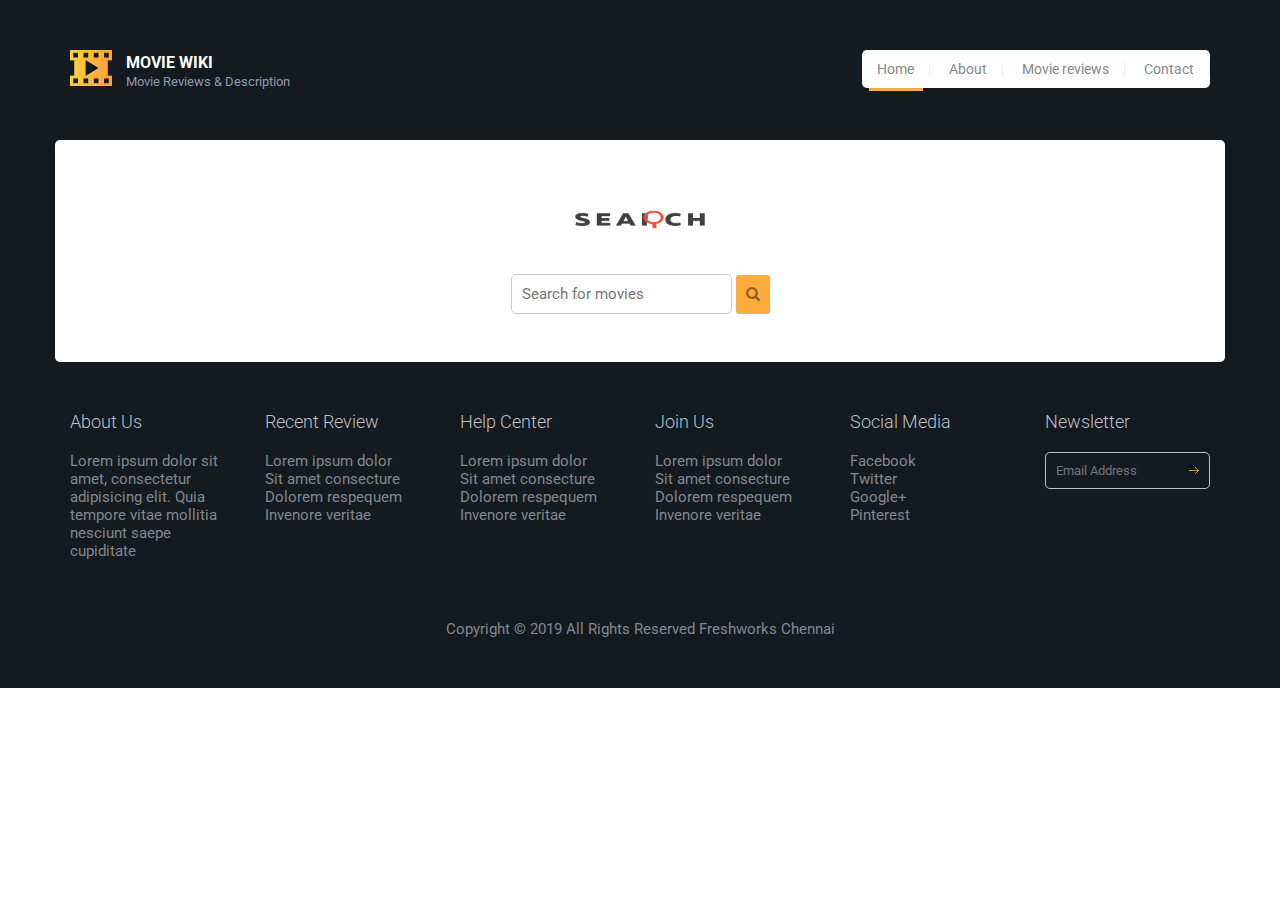
<file: Web_application_MovieWiki/index.html>
<!DOCTYPE html>
<html lang="en">
	<head>
		<meta charset="UTF-8">
		<meta http-equiv="X-UA-Compatible" content="IE=edge">
		<meta name="viewport" content="width=device-width, initial-scale=1.0,maximum-scale=1">
		
		<title>Movie Wiki</title>

		<link href="http://fonts.googleapis.com/css?family=Roboto:300,400,700|" rel="stylesheet" type="text/css">
		<link href="fonts/font-awesome.min.css" rel="stylesheet" type="text/css">

		<link rel="stylesheet" href="style.css">
		

	</head>


	<body>
		

		<div id="site-content">
			<header class="site-header">
				<div class="container">
					<a href="index.html" id="branding">
						<img src="images/logo.png" alt="" class="logo">
						<div class="logo-copy">
							<h1 class="site-title">Movie Wiki</h1>
							<small class="site-description">Movie Reviews & Description</small>
						</div>
					</a> <!-- #branding -->

					<div class="main-navigation">
						<button type="button" class="menu-toggle"><i class="fa fa-bars"></i></button>
						<ul class="menu">
							<li class="menu-item current-menu-item"><a href="index.html">Home</a></li>
							<li class="menu-item"><a href="about.html">About</a></li>
							<li class="menu-item"><a href="review.html">Movie reviews</a></li>
							<li class="menu-item"><a href="contact.html">Contact</a></li>
						</ul> <!-- .menu -->

											</div> <!-- .main-navigation -->

					<div class="mobile-navigation"></div>
				</div>
			</header>
			<main class="main-content">
				<div class="container">
<div class="page">
<center>
                        <img src="img/filmlogo.gif" style="width: 200px;height: 100px;" alt="">
                        <form action="review.html" class="search-form">
                            <input type="search" placeholder="Search for movies">
							<a href="review.html"><button><i class="fa fa-search"></i></button></a>
						</form>
			</center>	
                        <br>
					</div>
				</div> <!-- .container -->
			</main>
			<footer class="site-footer">
				<div class="container">
					<div class="row">
						<div class="col-md-2">
							<div class="widget">
								<h3 class="widget-title">About Us</h3>
								<p>Lorem ipsum dolor sit amet, consectetur adipisicing elit. Quia tempore vitae mollitia nesciunt saepe cupiditate</p>
							</div>
						</div>
						<div class="col-md-2">
							<div class="widget">
								<h3 class="widget-title">Recent Review</h3>
								<ul class="no-bullet">
									<li><a href="#">Lorem ipsum dolor</a></li>
									<li><a href="#">Sit amet consecture</a></li>
									<li><a href="#">Dolorem respequem</a></li>
									<li><a href="#">Invenore veritae</a></li>
								</ul>
							</div>
						</div>
						<div class="col-md-2">
							<div class="widget">
								<h3 class="widget-title">Help Center</h3>
								<ul class="no-bullet">
									<li><a href="#">Lorem ipsum dolor</a></li>
									<li><a href="#">Sit amet consecture</a></li>
									<li><a href="#">Dolorem respequem</a></li>
									<li><a href="#">Invenore veritae</a></li>
								</ul>
							</div>
						</div>
						<div class="col-md-2">
							<div class="widget">
								<h3 class="widget-title">Join Us</h3>
								<ul class="no-bullet">
									<li><a href="#">Lorem ipsum dolor</a></li>
									<li><a href="#">Sit amet consecture</a></li>
									<li><a href="#">Dolorem respequem</a></li>
									<li><a href="#">Invenore veritae</a></li>
								</ul>
							</div>
						</div>
						<div class="col-md-2">
							<div class="widget">
								<h3 class="widget-title">Social Media</h3>
								<ul class="no-bullet">
									<li><a href="#">Facebook</a></li>
									<li><a href="#">Twitter</a></li>
									<li><a href="#">Google+</a></li>
									<li><a href="#">Pinterest</a></li>
								</ul>
							</div>
						</div>
						<div class="col-md-2">
							<div class="widget">
								<h3 class="widget-title">Newsletter</h3>
								<form action="#" class="subscribe-form">
									<input type="text" placeholder="Email Address">
				                </form>
							</div>
						</div>
					</div> <!-- .row -->
<center>
					<div class="colophon">  Copyright &copy; 2019 All Rights Reserved Freshworks Chennai </div>
	</center>	
    </div> <!-- .container -->

			</footer>
		</div>
		<!-- Default snippet for navigation -->
		


		<script src="js/jquery-1.11.1.min.js"></script>
		<script src="js/plugins.js"></script>
		<script src="js/app.js"></script>
		
	</body>

</html>
</file>
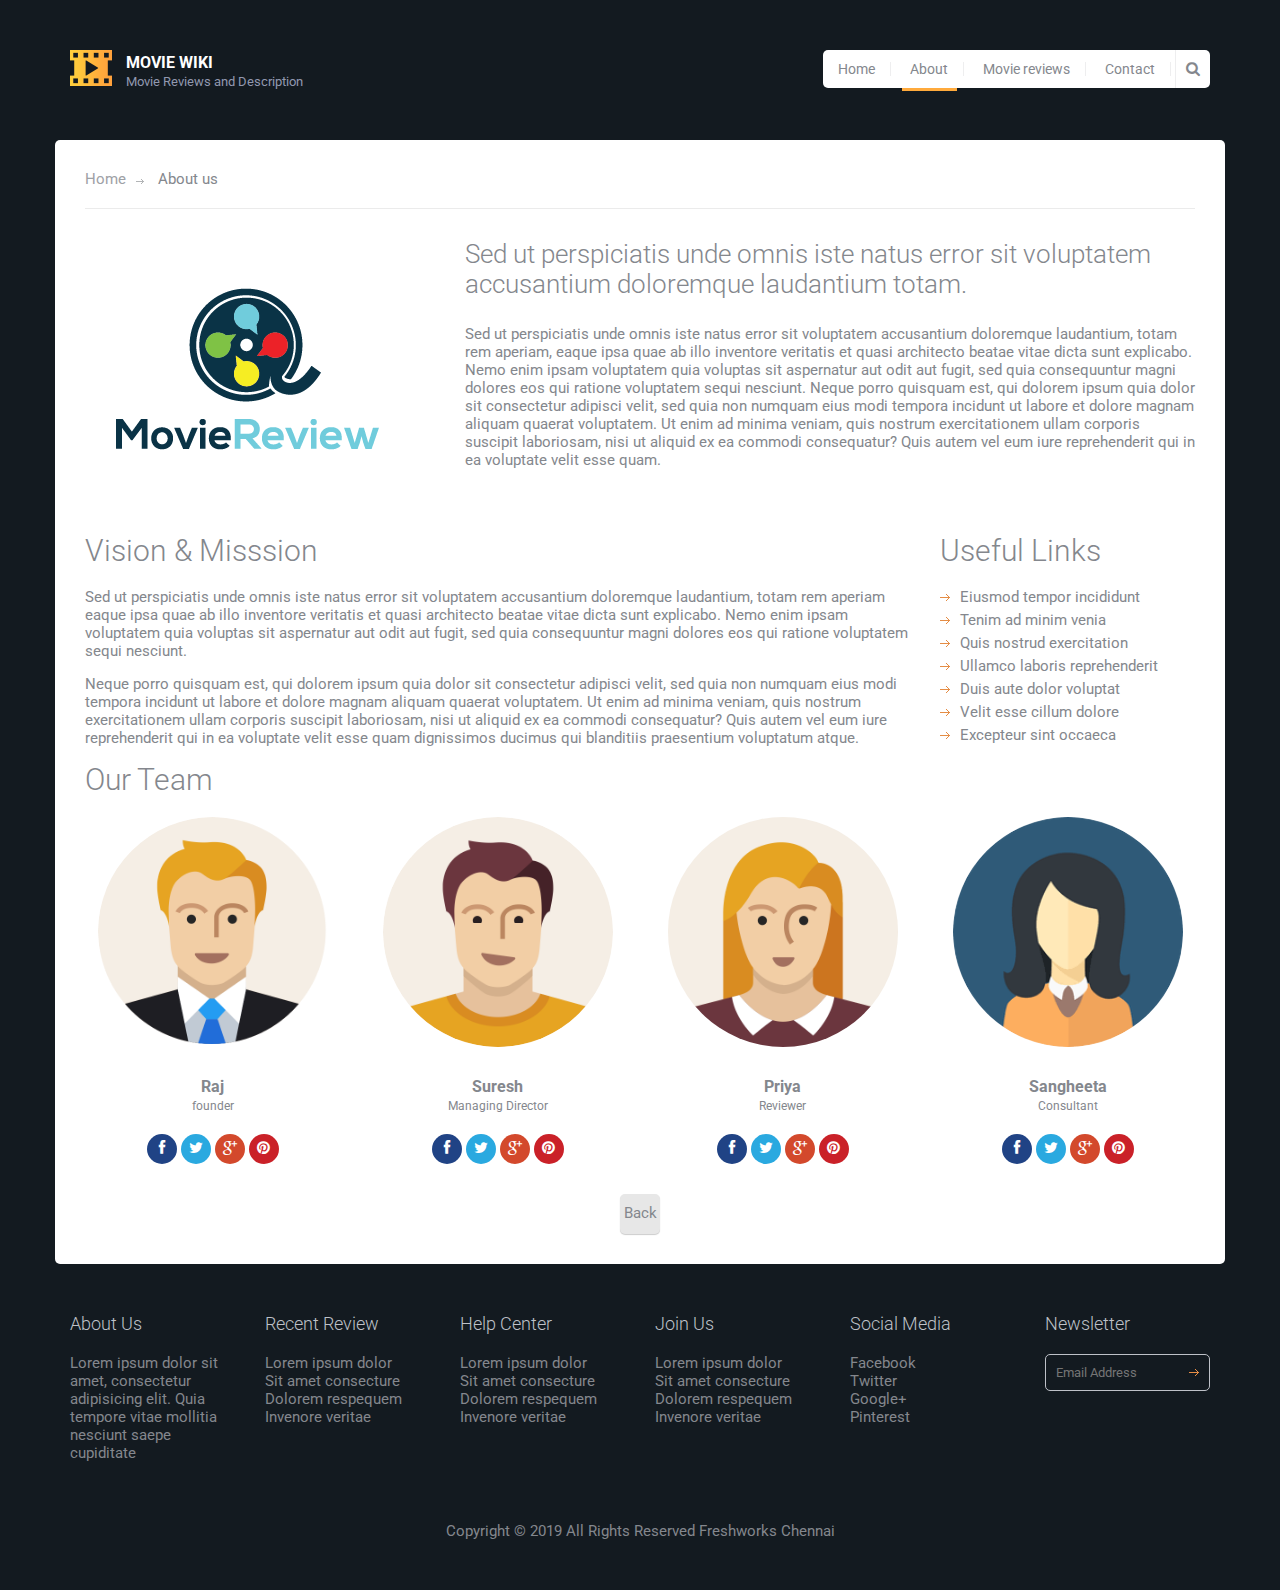
<file: Web_application_MovieWiki/about.html>
<!DOCTYPE html>
<html lang="en">
	<head>
		<meta charset="UTF-8">
		<meta http-equiv="X-UA-Compatible" content="IE=edge">
		<meta name="viewport" content="width=device-width, initial-scale=1.0,maximum-scale=1">
		
		<title>Movie Review | About</title>

		<link href="http://fonts.googleapis.com/css?family=Roboto:300,400,700|" rel="stylesheet" type="text/css">
		<link href="fonts/font-awesome.min.css" rel="stylesheet" type="text/css">

		<link rel="stylesheet" href="style.css">
		

	</head>


	<body>
		

		<div id="site-content">
			<header class="site-header">
				<div class="container">
					<a href="index.html" id="branding">
						<img src="images/logo.png" alt="" class="logo">
						<div class="logo-copy">
							<h1 class="site-title">Movie Wiki</h1>
							<small class="site-description">Movie Reviews and Description</small>
						</div>
					</a> <!-- #branding -->

					<div class="main-navigation">
						<button type="button" class="menu-toggle"><i class="fa fa-bars"></i></button>
						<ul class="menu">
							<li class="menu-item"><a href="index.html">Home</a></li>
							<li class="menu-item current-menu-item"><a href="about.html">About</a></li>
							<li class="menu-item"><a href="review.html">Movie reviews</a></li>
							<li class="menu-item"><a href="contact.html">Contact</a></li>
						</ul> <!-- .menu -->

						<form action="index.html" class="search-form">
							<input type="search" placeholder="Search...">
							<button><i class="fa fa-search"></i></button>
						</form>
					</div> <!-- .main-navigation -->

					<div class="mobile-navigation"></div>
				</div>
			</header>
			<main class="main-content">
				<div class="container">
					<div class="page">
						<div class="breadcrumbs">
							<a href="index.html">Home</a>
							<span>About us</span>
						</div>

						<div class="row">
							<div class="col-md-4">
								<figure><img src="img/aboutlogo.png" alt="figure image"></figure>
							</div>
							<div class="col-md-8">
								<p class="leading">Sed ut perspiciatis unde omnis iste natus error sit voluptatem accusantium doloremque laudantium totam.</p>
								<p>Sed ut perspiciatis unde omnis iste natus error sit voluptatem accusantium doloremque laudantium, totam rem aperiam, eaque ipsa quae ab illo inventore veritatis et quasi architecto beatae vitae dicta sunt explicabo. Nemo enim ipsam voluptatem quia voluptas sit aspernatur aut odit aut fugit, sed quia consequuntur magni dolores eos qui ratione voluptatem sequi nesciunt. Neque porro quisquam est, qui dolorem ipsum quia dolor sit consectetur adipisci velit, sed quia non numquam eius modi tempora incidunt ut labore et dolore magnam aliquam quaerat voluptatem. Ut enim ad minima veniam, quis nostrum exercitationem ullam corporis suscipit laboriosam, nisi ut aliquid ex ea commodi consequatur? Quis autem vel eum iure reprehenderit qui in ea voluptate velit esse quam.</p>
							</div>
						</div>

						<div class="row">
							<div class="col-md-9">
								<h2 class="section-title">Vision &amp; Misssion</h2>
								<p>Sed ut perspiciatis unde omnis iste natus error sit voluptatem accusantium doloremque laudantium, totam rem aperiam eaque ipsa quae ab illo inventore veritatis et quasi architecto beatae vitae dicta sunt explicabo. Nemo enim ipsam voluptatem quia voluptas sit aspernatur aut odit aut fugit, sed quia consequuntur magni dolores eos qui ratione voluptatem sequi nesciunt. </p>

								<p>Neque porro quisquam est, qui dolorem ipsum quia dolor sit consectetur adipisci velit, sed quia non numquam eius modi tempora incidunt ut labore et dolore magnam aliquam quaerat voluptatem. Ut enim ad minima veniam, quis nostrum exercitationem ullam corporis suscipit laboriosam, nisi ut aliquid ex ea commodi consequatur? Quis autem vel eum iure reprehenderit qui in ea voluptate velit esse quam dignissimos ducimus qui blanditiis praesentium voluptatum atque.</p>
							</div>
							<div class="col-md-3">
								<h2 class="section-title">Useful Links</h2>
								<ul class="arrow">
									<li><a href="#">Eiusmod tempor incididunt</a></li> 
									<li><a href="#">Tenim ad minim venia</a></li>
									<li><a href="#">Quis nostrud exercitation</a></li> 
									<li><a href="#">Ullamco laboris reprehenderit</a></li> 
									<li><a href="#">Duis aute dolor voluptat</a></li>
									<li><a href="#">Velit esse cillum dolore</a></li> 
									<li><a href="#">Excepteur sint occaeca</a></li>
								</ul>
							</div>
						</div> <!-- .row -->
						
						<h2 class="section-title">Our Team</h2>
						<div class="row">

							<div class="col-md-3">
								<div class="team">
									<figure class="team-image"><img src="img/t1.png" alt=""></figure>
									<h2 class="team-name">Raj</h2>
									<small class="team-title">founder</small>
									<div class="social-links">
										<a href="" class="facebook"><i class="fa fa-facebook"></i></a>
										<a href="" class="twitter"><i class="fa fa-twitter"></i></a>
										<a href="" class="google-plus"><i class="fa fa-google-plus"></i></a>
										<a href="" class="pinterest"><i class="fa fa-pinterest"></i></a>
									</div>
								</div>
							</div>
							<div class="col-md-3">
								<div class="team">
									<figure class="team-image"><img src="img/t2.png" alt=""></figure>
									<h2 class="team-name">Suresh</h2>
									<small class="team-title">Managing Director</small>
									<div class="social-links">
										<a href="" class="facebook"><i class="fa fa-facebook"></i></a>
										<a href="" class="twitter"><i class="fa fa-twitter"></i></a>
										<a href="" class="google-plus"><i class="fa fa-google-plus"></i></a>
										<a href="" class="pinterest"><i class="fa fa-pinterest"></i></a>
									</div>
								</div>
							</div>
							<div class="col-md-3">
								<div class="team">
									<figure class="team-image"><img src="img/t3.png" alt=""></figure>
									<h2 class="team-name">Priya</h2>
									<small class="team-title">Reviewer</small>
									<div class="social-links">
										<a href="" class="facebook"><i class="fa fa-facebook"></i></a>
										<a href="" class="twitter"><i class="fa fa-twitter"></i></a>
										<a href="" class="google-plus"><i class="fa fa-google-plus"></i></a>
										<a href="" class="pinterest"><i class="fa fa-pinterest"></i></a>
									</div>
								</div>
							</div>
							<div class="col-md-3">
								<div class="team">
									<figure class="team-image"><img src="img/t4.png" alt=""></figure>
									<h2 class="team-name">Sangheeta</h2>
									<small class="team-title">Consultant</small>
									<div class="social-links">
										<a href="" class="facebook"><i class="fa fa-facebook"></i></a>
										<a href="" class="twitter"><i class="fa fa-twitter"></i></a>
										<a href="" class="google-plus"><i class="fa fa-google-plus"></i></a>
										<a href="" class="pinterest"><i class="fa fa-pinterest"></i></a>
									</div>
								</div>
							</div>
							
						</div>
					</div>
<div class="pagination">
							<a href="index.html" class="page-number">Back</a>
						</div>

                </div> <!-- .container -->
			</main>
			<footer class="site-footer">
				<div class="container">
					<div class="row">
						<div class="col-md-2">
							<div class="widget">
								<h3 class="widget-title">About Us</h3>
								<p>Lorem ipsum dolor sit amet, consectetur adipisicing elit. Quia tempore vitae mollitia nesciunt saepe cupiditate</p>
							</div>
						</div>
						<div class="col-md-2">
							<div class="widget">
								<h3 class="widget-title">Recent Review</h3>
								<ul class="no-bullet">
									<li>Lorem ipsum dolor</li>
									<li>Sit amet consecture</li>
									<li>Dolorem respequem</li>
									<li>Invenore veritae</li>
								</ul>
							</div>
						</div>
						<div class="col-md-2">
							<div class="widget">
								<h3 class="widget-title">Help Center</h3>
								<ul class="no-bullet">
									<li>Lorem ipsum dolor</li>
									<li>Sit amet consecture</li>
									<li>Dolorem respequem</li>
									<li>Invenore veritae</li>
								</ul>
							</div>
						</div>
						<div class="col-md-2">
							<div class="widget">
								<h3 class="widget-title">Join Us</h3>
								<ul class="no-bullet">
									<li>Lorem ipsum dolor</li>
									<li>Sit amet consecture</li>
									<li>Dolorem respequem</li>
									<li>Invenore veritae</li>
								</ul>
							</div>
						</div>
						<div class="col-md-2">
							<div class="widget">
								<h3 class="widget-title">Social Media</h3>
								<ul class="no-bullet">
									<li>Facebook</li>
									<li>Twitter</li>
									<li>Google+</li>
									<li>Pinterest</li>
								</ul>
							</div>
						</div>
						<div class="col-md-2">
							<div class="widget">
								<h3 class="widget-title">Newsletter</h3>
								<form action="#" class="subscribe-form">
									<input type="text" placeholder="Email Address">
								</form>
							</div>
						</div>
					</div> <!-- .row -->

                    <center>
					<div class="colophon">  Copyright &copy; 2019 All Rights Reserved Freshworks Chennai </div>
	</center>	

                </div> <!-- .container -->

			</footer>
		</div>
		<!-- Default snippet for navigation -->
		


		<script src="js/jquery-1.11.1.min.js"></script>
		<script src="js/plugins.js"></script>
		<script src="js/app.js"></script>
		
	</body>

</html>
</file>
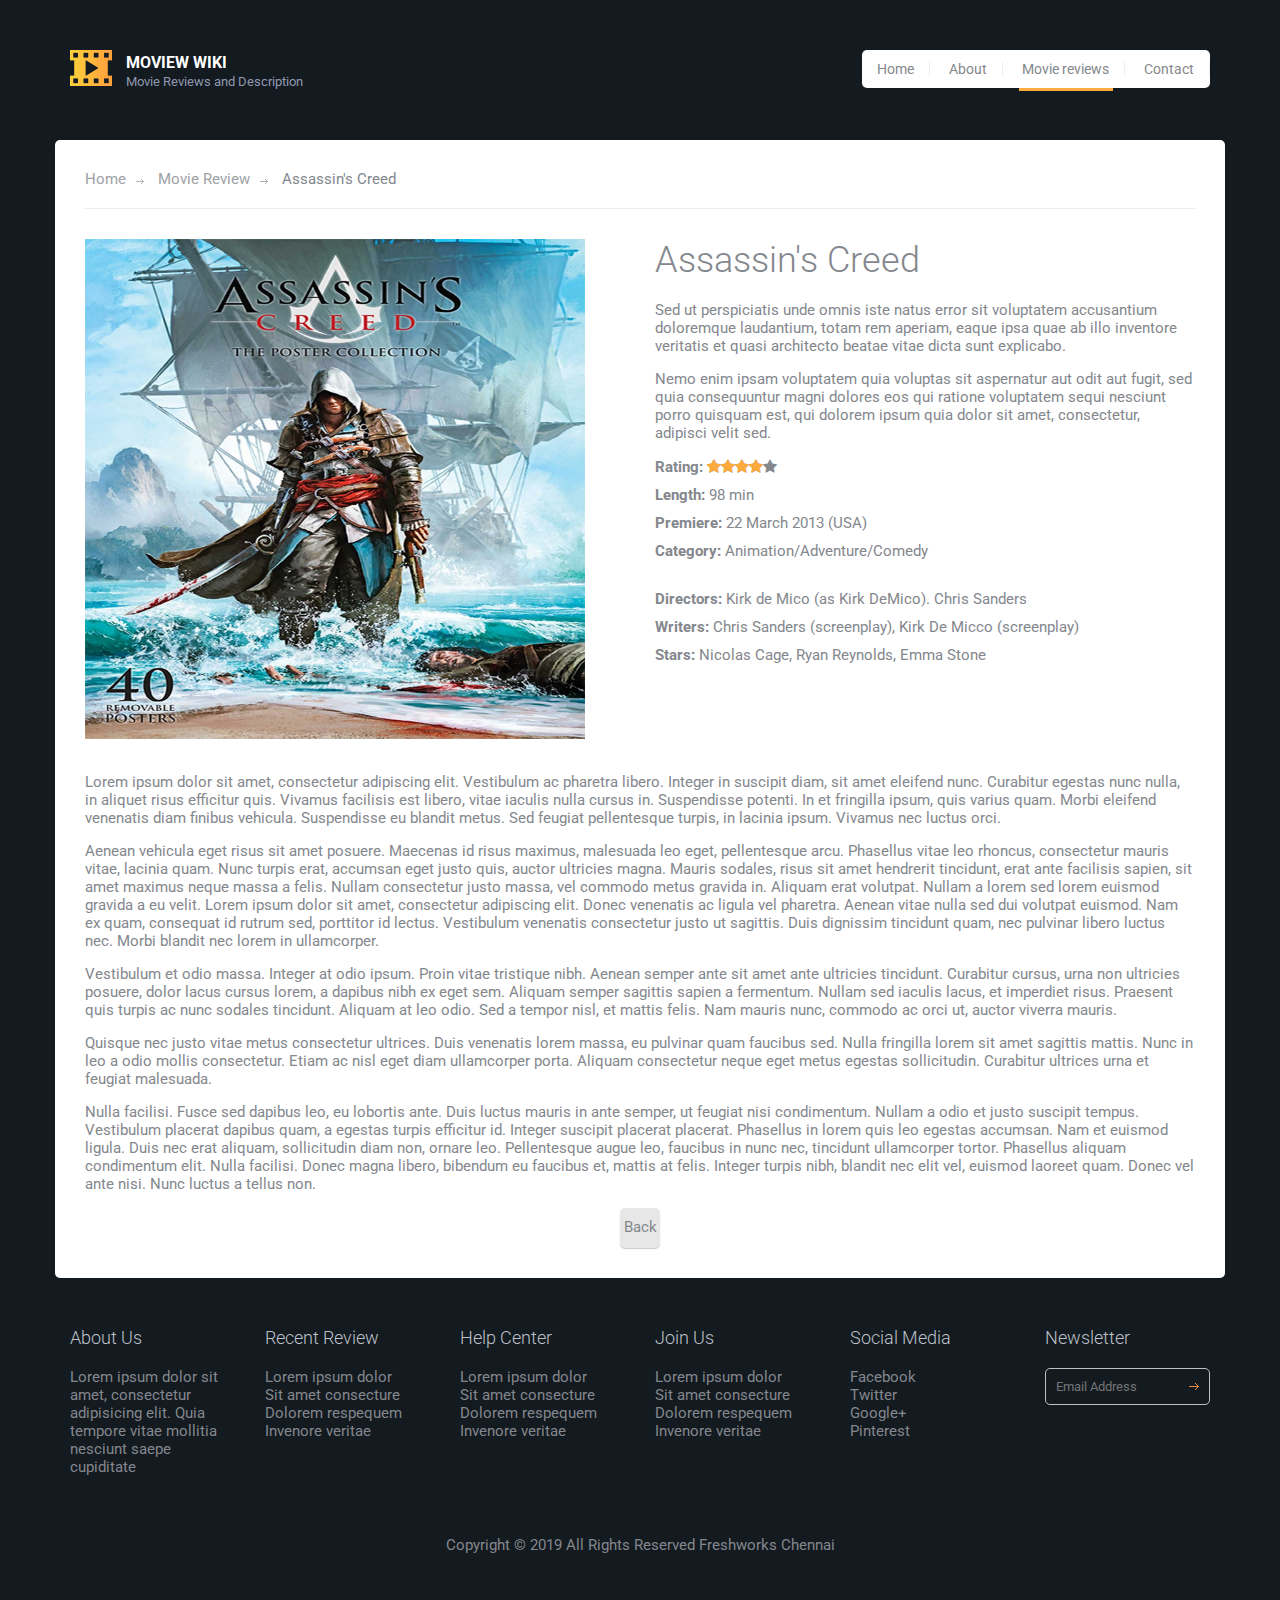
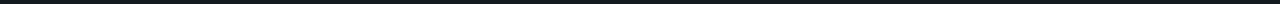
<file: Web_application_MovieWiki/assassincreeds.html>
<!DOCTYPE html>
<html lang="en">
	<head>
		<meta charset="UTF-8">
		<meta http-equiv="X-UA-Compatible" content="IE=edge">
		<meta name="viewport" content="width=device-width, initial-scale=1.0,maximum-scale=1">
		
		<title>Movie Review | Single</title>

		<link href="http://fonts.googleapis.com/css?family=Roboto:300,400,700|" rel="stylesheet" type="text/css">
		<link href="fonts/font-awesome.min.css" rel="stylesheet" type="text/css">

		<link rel="stylesheet" href="style.css">
		

	</head>


	<body>
		

		<div id="site-content">
			<header class="site-header">
				<div class="container">
					<a href="index.html" id="branding">
						<img src="images/logo.png" alt="" class="logo">
						<div class="logo-copy">
				<h1 class="site-title">Moview Wiki</h1>
							<small class="site-description">Movie Reviews and Description</small>
							</div>
					</a> <!-- #branding -->

					<div class="main-navigation">
						<button type="button" class="menu-toggle"><i class="fa fa-bars"></i></button>
						<ul class="menu">
							<li class="menu-item"><a href="index.html">Home</a></li>
							<li class="menu-item"><a href="about.html">About</a></li>
							<li class="menu-item current-menu-item"><a href="review.html">Movie reviews</a></li>
							<li class="menu-item"><a href="contact.html">Contact</a></li>
						</ul> <!-- .menu -->

					</div> <!-- .main-navigation -->

					<div class="mobile-navigation"></div>
				</div>
			</header>
			<main class="main-content">
				<div class="container">
					<div class="page">
						<div class="breadcrumbs">
							<a href="index.html">Home</a>
							<a href="review.html">Movie Review</a>
							<span>Assassin's Creed</span>
						</div>

						<div class="content">
							<div class="row">
								<div class="col-md-6">
									<figure class="movie-poster"><img src="img/pic6.jpg" style="width: 500px;height: 500px" alt="#"></figure>
								</div>
								<div class="col-md-6">
									<h2 class="movie-title">Assassin's Creed</h2>
									<div class="movie-summary">
										<p>Sed ut perspiciatis unde omnis iste natus error sit voluptatem accusantium doloremque laudantium, totam rem aperiam, eaque ipsa quae ab illo inventore veritatis et quasi architecto beatae vitae dicta sunt explicabo. </p>

										<p>Nemo enim ipsam voluptatem quia voluptas sit aspernatur aut odit aut fugit, sed quia consequuntur magni dolores eos qui ratione voluptatem sequi nesciunt porro quisquam est, qui dolorem ipsum quia dolor sit amet, consectetur, adipisci velit sed.</p>
									</div>
									<ul class="movie-meta">
										<li><strong>Rating:</strong> 
											<div class="star-rating" title="Rated 4.00 out of 5"><span style="width:80%"><strong class="rating">4.00</strong> out of 5</span></div>
										</li>
										<li><strong>Length:</strong> 98 min</li>
										<li><strong>Premiere:</strong> 22 March 2013 (USA)</li>
										<li><strong>Category:</strong> Animation/Adventure/Comedy</li>
									</ul>

									<ul class="starring">
										<li><strong>Directors:</strong> Kirk de Mico (as Kirk DeMico). Chris Sanders</li>
										<li><strong>Writers:</strong> Chris Sanders (screenplay), Kirk De Micco (screenplay)</li>
										<li><strong>Stars:</strong> Nicolas Cage, Ryan Reynolds, Emma Stone</li>
									</ul>
								</div>
							</div> <!-- .row -->
							<div class="entry-content">
								<p>Lorem ipsum dolor sit amet, consectetur adipiscing elit. Vestibulum ac pharetra libero. Integer in suscipit diam, sit amet eleifend nunc. Curabitur egestas nunc nulla, in aliquet risus efficitur quis. Vivamus facilisis est libero, vitae iaculis nulla cursus in. Suspendisse potenti. In et fringilla ipsum, quis varius quam. Morbi eleifend venenatis diam finibus vehicula. Suspendisse eu blandit metus. Sed feugiat pellentesque turpis, in lacinia ipsum. Vivamus nec luctus orci.</p>
								<p>Aenean vehicula eget risus sit amet posuere. Maecenas id risus maximus, malesuada leo eget, pellentesque arcu. Phasellus vitae leo rhoncus, consectetur mauris vitae, lacinia quam. Nunc turpis erat, accumsan eget justo quis, auctor ultricies magna. Mauris sodales, risus sit amet hendrerit tincidunt, erat ante facilisis sapien, sit amet maximus neque massa a felis. Nullam consectetur justo massa, vel commodo metus gravida in. Aliquam erat volutpat. Nullam a lorem sed lorem euismod gravida a eu velit. Lorem ipsum dolor sit amet, consectetur adipiscing elit. Donec venenatis ac ligula vel pharetra. Aenean vitae nulla sed dui volutpat euismod. Nam ex quam, consequat id rutrum sed, porttitor id lectus. Vestibulum venenatis consectetur justo ut sagittis. Duis dignissim tincidunt quam, nec pulvinar libero luctus nec. Morbi blandit nec lorem in ullamcorper.</p>
								<p>Vestibulum et odio massa. Integer at odio ipsum. Proin vitae tristique nibh. Aenean semper ante sit amet ante ultricies tincidunt. Curabitur cursus, urna non ultricies posuere, dolor lacus cursus lorem, a dapibus nibh ex eget sem. Aliquam semper sagittis sapien a fermentum. Nullam sed iaculis lacus, et imperdiet risus. Praesent quis turpis ac nunc sodales tincidunt. Aliquam at leo odio. Sed a tempor nisl, et mattis felis. Nam mauris nunc, commodo ac orci ut, auctor viverra mauris.</p>
								<p>Quisque nec justo vitae metus consectetur ultrices. Duis venenatis lorem massa, eu pulvinar quam faucibus sed. Nulla fringilla lorem sit amet sagittis mattis. Nunc in leo a odio mollis consectetur. Etiam ac nisl eget diam ullamcorper porta. Aliquam consectetur neque eget metus egestas sollicitudin. Curabitur ultrices urna et feugiat malesuada.</p>
								<p>Nulla facilisi. Fusce sed dapibus leo, eu lobortis ante. Duis luctus mauris in ante semper, ut feugiat nisi condimentum. Nullam a odio et justo suscipit tempus. Vestibulum placerat dapibus quam, a egestas turpis efficitur id. Integer suscipit placerat placerat. Phasellus in lorem quis leo egestas accumsan. Nam et euismod ligula. Duis nec erat aliquam, sollicitudin diam non, ornare leo. Pellentesque augue leo, faucibus in nunc nec, tincidunt ullamcorper tortor. Phasellus aliquam condimentum elit. Nulla facilisi. Donec magna libero, bibendum eu faucibus et, mattis at felis. Integer turpis nibh, blandit nec elit vel, euismod laoreet quam. Donec vel ante nisi. Nunc luctus a tellus non.</p>
							</div>
						</div>
					</div>
                    <div class="pagination">
							<a href="review.html" class="page-number">Back</a>
							</div>

				</div> <!-- .container -->
			</main>
			<footer class="site-footer">
				<div class="container">
					<div class="row">
						<div class="col-md-2">
							<div class="widget">
								<h3 class="widget-title">About Us</h3>
								<p>Lorem ipsum dolor sit amet, consectetur adipisicing elit. Quia tempore vitae mollitia nesciunt saepe cupiditate</p>
							</div>
						</div>
						<div class="col-md-2">
							<div class="widget">
								<h3 class="widget-title">Recent Review</h3>
								<ul class="no-bullet">
									<li>Lorem ipsum dolor</li>
									<li>Sit amet consecture</li>
									<li>Dolorem respequem</li>
									<li>Invenore veritae</li>
								</ul>
							</div>
						</div>
						<div class="col-md-2">
							<div class="widget">
								<h3 class="widget-title">Help Center</h3>
								<ul class="no-bullet">
									<li>Lorem ipsum dolor</li>
									<li>Sit amet consecture</li>
									<li>Dolorem respequem</li>
									<li>Invenore veritae</li>
								</ul>
							</div>
						</div>
						<div class="col-md-2">
							<div class="widget">
								<h3 class="widget-title">Join Us</h3>
								<ul class="no-bullet">
									<li>Lorem ipsum dolor</li>
									<li>Sit amet consecture</li>
									<li>Dolorem respequem</li>
									<li>Invenore veritae</li>
								</ul>
							</div>
						</div>
						<div class="col-md-2">
							<div class="widget">
								<h3 class="widget-title">Social Media</h3>
								<ul class="no-bullet">
									<li>Facebook</li>
									<li>Twitter</li>
									<li>Google+</li>
									<li>Pinterest</li>
								</ul>
							</div>
						</div>
						<div class="col-md-2">
							<div class="widget">
								<h3 class="widget-title">Newsletter</h3>
								<form action="#" class="subscribe-form">
									<input type="text" placeholder="Email Address">
								</form>
							</div>
						</div>
					</div> <!-- .row -->
<center>
					<div class="colophon">  Copyright &copy; 2019 All Rights Reserved Freshworks Chennai </div>
	</center>
				</div> <!-- .container -->

			</footer>
		</div>
		<!-- Default snippet for navigation -->
		


		<script src="js/jquery-1.11.1.min.js"></script>
		<script src="js/plugins.js"></script>
		<script src="js/app.js"></script>
		
	</body>

</html>
</file>
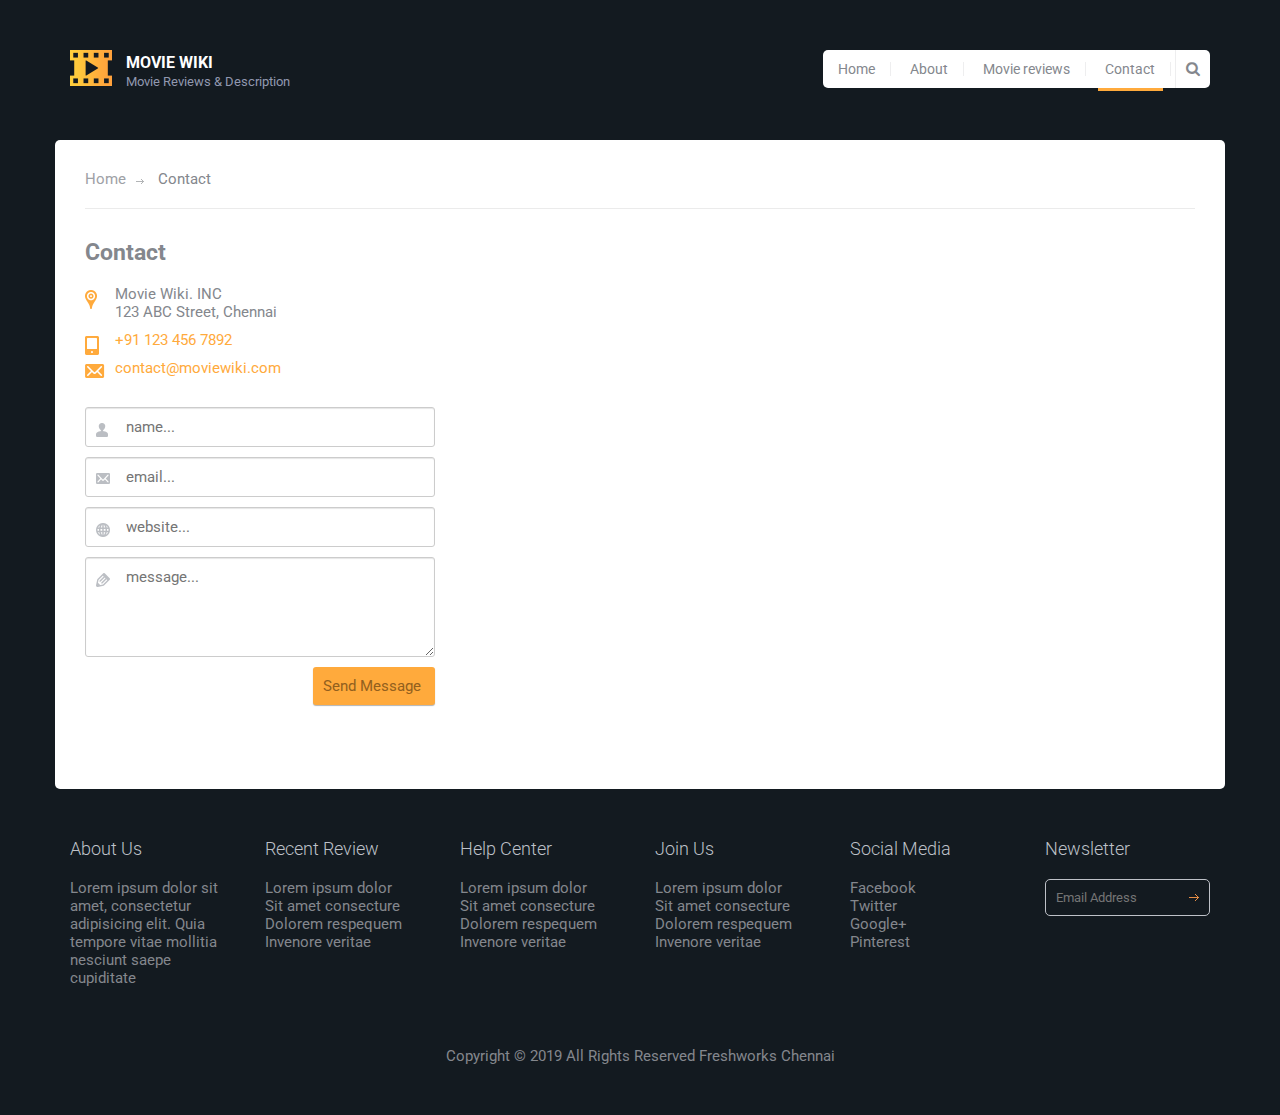
<file: Web_application_MovieWiki/contact.html>
<!DOCTYPE html>
<html lang="en">
	<head>
		<meta charset="UTF-8">
		<meta http-equiv="X-UA-Compatible" content="IE=edge">
		<meta name="viewport" content="width=device-width, initial-scale=1.0,maximum-scale=1">
		
		<title>Movie Wiki | Contact</title>
<link href="http://fonts.googleapis.com/css?family=Roboto:300,400,700|" rel="stylesheet" type="text/css">
		<link href="fonts/font-awesome.min.css" rel="stylesheet" type="text/css">

		<link rel="stylesheet" href="style.css">
		

	</head>


	<body>
		

		<div id="site-content">
			<header class="site-header">
				<div class="container">
					<a href="index.html" id="branding">
						<img src="images/logo.png" alt="" class="logo">
						<div class="logo-copy">
							<h1 class="site-title">Movie Wiki</h1>
							<small class="site-description">Movie Reviews & Description</small>
						</div>
					</a> <!-- #branding -->

					<div class="main-navigation">
						<button type="button" class="menu-toggle"><i class="fa fa-bars"></i></button>
						<ul class="menu">
							<li class="menu-item"><a href="index.html">Home</a></li>
							<li class="menu-item"><a href="about.html">About</a></li>
							<li class="menu-item"><a href="review.html">Movie reviews</a></li>
							<li class="menu-item current-menu-item"><a href="contact.html">Contact</a></li>
						</ul> <!-- .menu -->

						<form action="index.html" class="search-form">
							<input type="search" placeholder="Search...">
							<button><i class="fa fa-search"></i></button>
						</form>
					</div> <!-- .main-navigation -->

					<div class="mobile-navigation"></div>
				</div>
			</header>
			<main class="main-content">
				<div class="container">
					<div class="page">
						<div class="breadcrumbs">
							<a href="index.html">Home</a>
							<span>Contact</span>
						</div>

						<div class="content">
							<div class="row">
								<div class="col-md-4">
									<h2>Contact</h2>
									<ul class="contact-detail">
										<li>
											<img src="images/icon-contact-map.png" alt="#">
											<address><span>Movie Wiki. INC</span> <br>123 ABC Street, Chennai</address>
										</li>
										<li>
											<img src="images/icon-contact-phone.png" alt="">
											<a href="tel:1234567892">+91 123 456 7892</a>
										</li>
										<li>
											<img src="images/icon-contact-message.png" alt="">
											<a href="mailto:contact@companyname.com">contact@moviewiki.com</a>
										</li>
									</ul>
									<div class="contact-form">
										<input type="text" class="name" placeholder="name...">
										<input type="text" class="email" placeholder="email...">
										<input type="text" class="website" placeholder="website...">
										<textarea class="message" placeholder="message..."></textarea>
										<input type="submit" value="Send Message ">

									</div>
								</div>
								<div class="col-md-7 col-md-offset-1">
									<div class="map"></div>
								</div>
							</div>
						</div>
					</div>
				</div> <!-- .container -->
			</main>
			<footer class="site-footer">
				<div class="container">
					<div class="row">
						<div class="col-md-2">
							<div class="widget">
								<h3 class="widget-title">About Us</h3>
								<p>Lorem ipsum dolor sit amet, consectetur adipisicing elit. Quia tempore vitae mollitia nesciunt saepe cupiditate</p>
							</div>
						</div>
						<div class="col-md-2">
							<div class="widget">
								<h3 class="widget-title">Recent Review</h3>
								<ul class="no-bullet">
									<li>Lorem ipsum dolor</li>
									<li>Sit amet consecture</li>
									<li>Dolorem respequem</li>
									<li>Invenore veritae</li>
								</ul>
							</div>
						</div>
						<div class="col-md-2">
							<div class="widget">
								<h3 class="widget-title">Help Center</h3>
								<ul class="no-bullet">
									<li>Lorem ipsum dolor</li>
									<li>Sit amet consecture</li>
									<li>Dolorem respequem</li>
									<li>Invenore veritae</li>
								</ul>
							</div>
						</div>
						<div class="col-md-2">
							<div class="widget">
								<h3 class="widget-title">Join Us</h3>
								<ul class="no-bullet">
									<li>Lorem ipsum dolor</li>
									<li>Sit amet consecture</li>
									<li>Dolorem respequem</li>
									<li>Invenore veritae</li>
								</ul>
							</div>
						</div>
						<div class="col-md-2">
							<div class="widget">
								<h3 class="widget-title">Social Media</h3>
								<ul class="no-bullet">
									<li>Facebook</li>
									<li>Twitter</li>
									<li>Google+</li>
									<li>Pinterest</li>
								</ul>
							</div>
						</div>
						<div class="col-md-2">
							<div class="widget">
								<h3 class="widget-title">Newsletter</h3>
								<form action="#" class="subscribe-form">
									<input type="text" placeholder="Email Address">
								</form>
							</div>
						</div>
					</div> <!-- .row -->

<center>
					<div class="colophon">  Copyright &copy; 2019 All Rights Reserved Freshworks Chennai </div>
	</center>					</div> <!-- .container -->

			</footer>
		</div>
		<!-- Default snippet for navigation -->
		


		<script src="js/jquery-1.11.1.min.js"></script>
		<script src="http://maps.google.com/maps/api/js?sensor=false&amp;language=en"></script>
		<script src="js/plugins.js"></script>
		<script src="js/app.js"></script>
		
	</body>

</html>
</file>
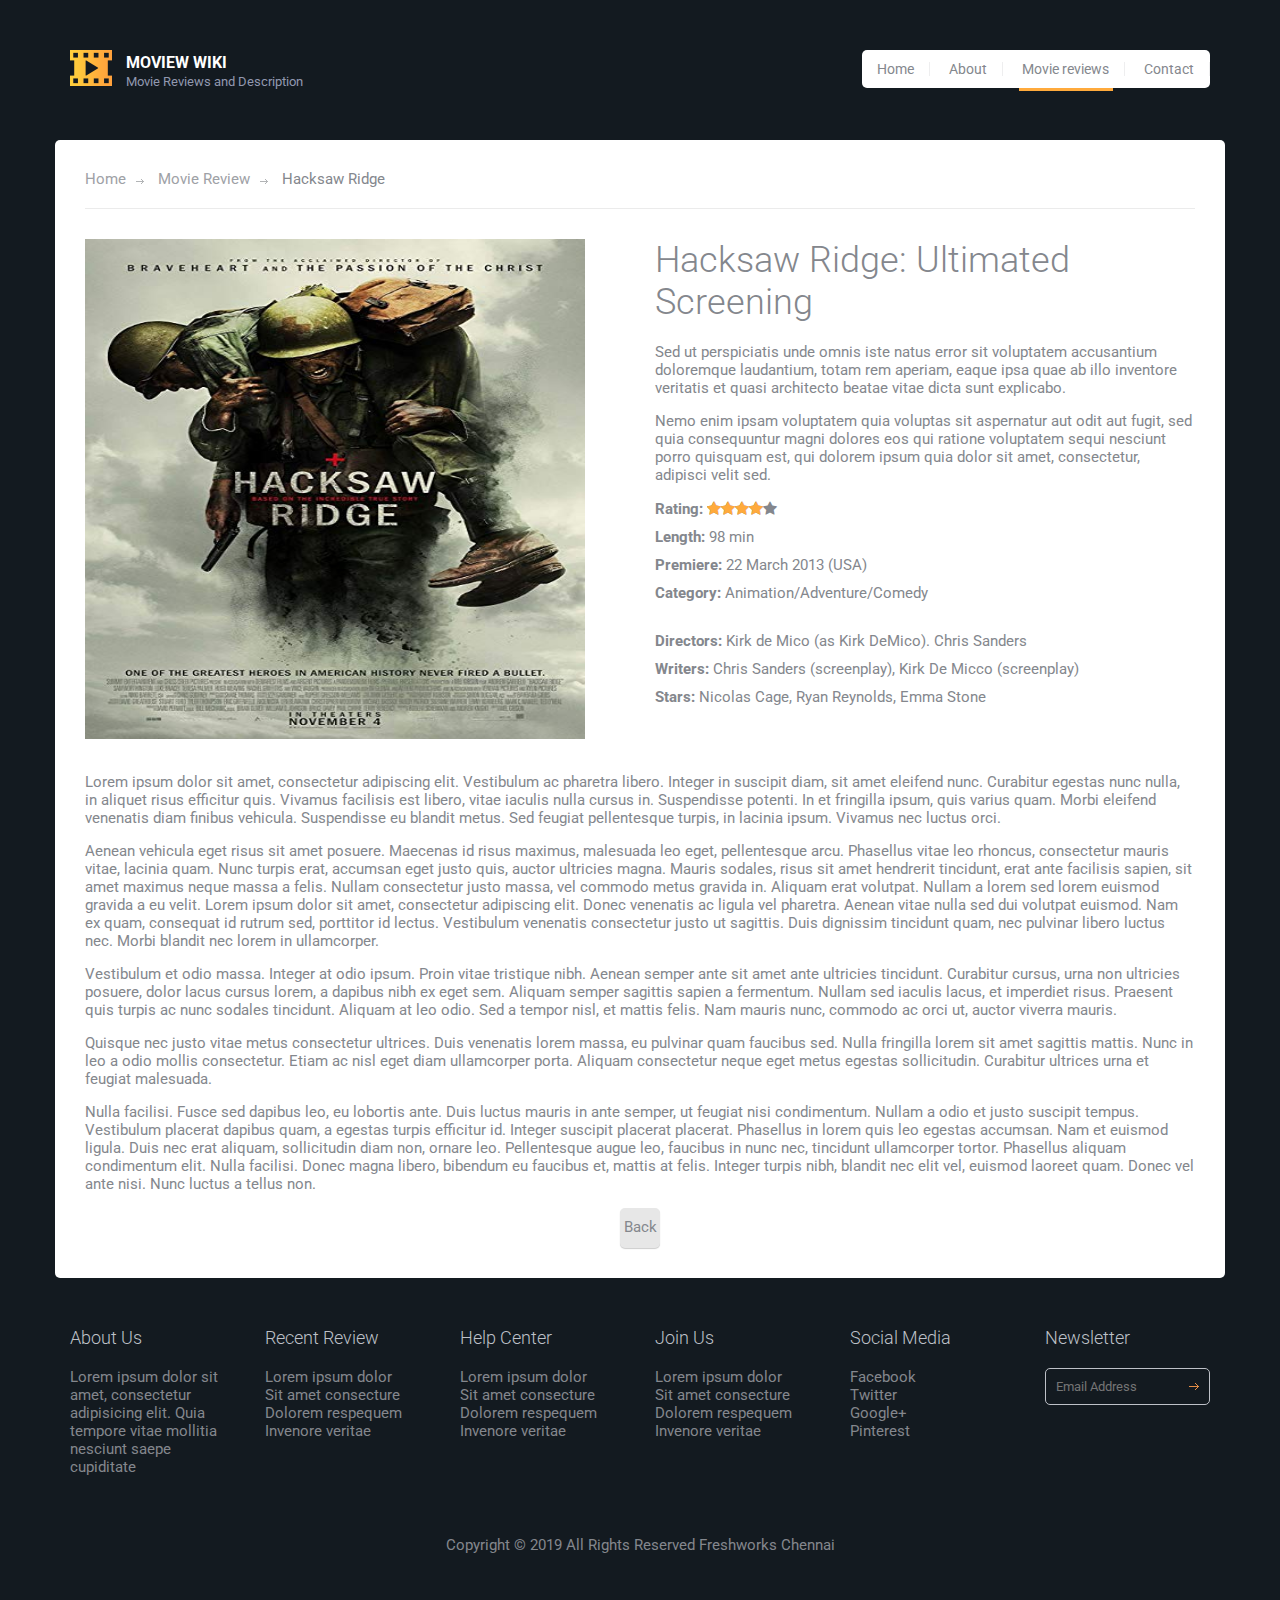
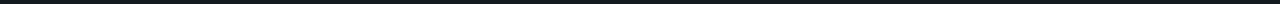
<file: Web_application_MovieWiki/haksaw.html>
<!DOCTYPE html>
<html lang="en">
	<head>
		<meta charset="UTF-8">
		<meta http-equiv="X-UA-Compatible" content="IE=edge">
		<meta name="viewport" content="width=device-width, initial-scale=1.0,maximum-scale=1">
		
		<title>Movie Review | Single</title>

		<link href="http://fonts.googleapis.com/css?family=Roboto:300,400,700|" rel="stylesheet" type="text/css">
		<link href="fonts/font-awesome.min.css" rel="stylesheet" type="text/css">
		<link rel="stylesheet" href="style.css">
		

	</head>


	<body>
		

		<div id="site-content">
			<header class="site-header">
				<div class="container">
					<a href="index.html" id="branding">
						<img src="images/logo.png" alt="" class="logo">
						<div class="logo-copy">
					<h1 class="site-title">Moview Wiki</h1>
							<small class="site-description">Movie Reviews and Description</small>
													</div>
					</a> <!-- #branding -->

					<div class="main-navigation">
						<button type="button" class="menu-toggle"><i class="fa fa-bars"></i></button>
						<ul class="menu">
							<li class="menu-item"><a href="index.html">Home</a></li>
							<li class="menu-item"><a href="about.html">About</a></li>
							<li class="menu-item current-menu-item"><a href="review.html">Movie reviews</a></li>
							<li class="menu-item"><a href="contact.html">Contact</a></li>
						</ul> <!-- .menu -->

					</div> <!-- .main-navigation -->

					<div class="mobile-navigation"></div>
				</div>
			</header>
			<main class="main-content">
				<div class="container">
					<div class="page">
						<div class="breadcrumbs">
							<a href="index.html">Home</a>
							<a href="review.html">Movie Review</a>
							<span>Hacksaw Ridge</span>
						</div>

						<div class="content">
							<div class="row">
								<div class="col-md-6">
									<figure class="movie-poster"><img src="img/pic8.jpg" style="width: 500px;height: 500px" alt="#"></figure>
								</div>
								<div class="col-md-6">
									<h2 class="movie-title">Hacksaw Ridge: Ultimated Screening</h2>
									<div class="movie-summary">
										<p>Sed ut perspiciatis unde omnis iste natus error sit voluptatem accusantium doloremque laudantium, totam rem aperiam, eaque ipsa quae ab illo inventore veritatis et quasi architecto beatae vitae dicta sunt explicabo. </p>

										<p>Nemo enim ipsam voluptatem quia voluptas sit aspernatur aut odit aut fugit, sed quia consequuntur magni dolores eos qui ratione voluptatem sequi nesciunt porro quisquam est, qui dolorem ipsum quia dolor sit amet, consectetur, adipisci velit sed.</p>
									</div>
									<ul class="movie-meta">
										<li><strong>Rating:</strong> 
											<div class="star-rating" title="Rated 4.00 out of 5"><span style="width:80%"><strong class="rating">4.00</strong> out of 5</span></div>
										</li>
										<li><strong>Length:</strong> 98 min</li>
										<li><strong>Premiere:</strong> 22 March 2013 (USA)</li>
										<li><strong>Category:</strong> Animation/Adventure/Comedy</li>
									</ul>

									<ul class="starring">
										<li><strong>Directors:</strong> Kirk de Mico (as Kirk DeMico). Chris Sanders</li>
										<li><strong>Writers:</strong> Chris Sanders (screenplay), Kirk De Micco (screenplay)</li>
										<li><strong>Stars:</strong> Nicolas Cage, Ryan Reynolds, Emma Stone</li>
									</ul>
								</div>
							</div> <!-- .row -->
							<div class="entry-content">
								<p>Lorem ipsum dolor sit amet, consectetur adipiscing elit. Vestibulum ac pharetra libero. Integer in suscipit diam, sit amet eleifend nunc. Curabitur egestas nunc nulla, in aliquet risus efficitur quis. Vivamus facilisis est libero, vitae iaculis nulla cursus in. Suspendisse potenti. In et fringilla ipsum, quis varius quam. Morbi eleifend venenatis diam finibus vehicula. Suspendisse eu blandit metus. Sed feugiat pellentesque turpis, in lacinia ipsum. Vivamus nec luctus orci.</p>
								<p>Aenean vehicula eget risus sit amet posuere. Maecenas id risus maximus, malesuada leo eget, pellentesque arcu. Phasellus vitae leo rhoncus, consectetur mauris vitae, lacinia quam. Nunc turpis erat, accumsan eget justo quis, auctor ultricies magna. Mauris sodales, risus sit amet hendrerit tincidunt, erat ante facilisis sapien, sit amet maximus neque massa a felis. Nullam consectetur justo massa, vel commodo metus gravida in. Aliquam erat volutpat. Nullam a lorem sed lorem euismod gravida a eu velit. Lorem ipsum dolor sit amet, consectetur adipiscing elit. Donec venenatis ac ligula vel pharetra. Aenean vitae nulla sed dui volutpat euismod. Nam ex quam, consequat id rutrum sed, porttitor id lectus. Vestibulum venenatis consectetur justo ut sagittis. Duis dignissim tincidunt quam, nec pulvinar libero luctus nec. Morbi blandit nec lorem in ullamcorper.</p>
								<p>Vestibulum et odio massa. Integer at odio ipsum. Proin vitae tristique nibh. Aenean semper ante sit amet ante ultricies tincidunt. Curabitur cursus, urna non ultricies posuere, dolor lacus cursus lorem, a dapibus nibh ex eget sem. Aliquam semper sagittis sapien a fermentum. Nullam sed iaculis lacus, et imperdiet risus. Praesent quis turpis ac nunc sodales tincidunt. Aliquam at leo odio. Sed a tempor nisl, et mattis felis. Nam mauris nunc, commodo ac orci ut, auctor viverra mauris.</p>
								<p>Quisque nec justo vitae metus consectetur ultrices. Duis venenatis lorem massa, eu pulvinar quam faucibus sed. Nulla fringilla lorem sit amet sagittis mattis. Nunc in leo a odio mollis consectetur. Etiam ac nisl eget diam ullamcorper porta. Aliquam consectetur neque eget metus egestas sollicitudin. Curabitur ultrices urna et feugiat malesuada.</p>
								<p>Nulla facilisi. Fusce sed dapibus leo, eu lobortis ante. Duis luctus mauris in ante semper, ut feugiat nisi condimentum. Nullam a odio et justo suscipit tempus. Vestibulum placerat dapibus quam, a egestas turpis efficitur id. Integer suscipit placerat placerat. Phasellus in lorem quis leo egestas accumsan. Nam et euismod ligula. Duis nec erat aliquam, sollicitudin diam non, ornare leo. Pellentesque augue leo, faucibus in nunc nec, tincidunt ullamcorper tortor. Phasellus aliquam condimentum elit. Nulla facilisi. Donec magna libero, bibendum eu faucibus et, mattis at felis. Integer turpis nibh, blandit nec elit vel, euismod laoreet quam. Donec vel ante nisi. Nunc luctus a tellus non.</p>
							</div>
						</div>
					</div>
			<div class="pagination">
							<a href="review.html" class="page-number">Back</a>
							</div>

                </div> <!-- .container -->
			</main>
			<footer class="site-footer">
				<div class="container">
					<div class="row">
						<div class="col-md-2">
							<div class="widget">
								<h3 class="widget-title">About Us</h3>
								<p>Lorem ipsum dolor sit amet, consectetur adipisicing elit. Quia tempore vitae mollitia nesciunt saepe cupiditate</p>
							</div>
						</div>
						<div class="col-md-2">
							<div class="widget">
								<h3 class="widget-title">Recent Review</h3>
								<ul class="no-bullet">
									<li>Lorem ipsum dolor</li>
									<li>Sit amet consecture</li>
									<li>Dolorem respequem</li>
									<li>Invenore veritae</li>
								</ul>
							</div>
						</div>
						<div class="col-md-2">
							<div class="widget">
								<h3 class="widget-title">Help Center</h3>
								<ul class="no-bullet">
									<li>Lorem ipsum dolor</li>
									<li>Sit amet consecture</li>
									<li>Dolorem respequem</li>
									<li>Invenore veritae</li>
								</ul>
							</div>
						</div>
						<div class="col-md-2">
							<div class="widget">
								<h3 class="widget-title">Join Us</h3>
								<ul class="no-bullet">
									<li>Lorem ipsum dolor</li>
									<li>Sit amet consecture</li>
									<li>Dolorem respequem</li>
									<li>Invenore veritae</li>
								</ul>
							</div>
						</div>
						<div class="col-md-2">
							<div class="widget">
								<h3 class="widget-title">Social Media</h3>
								<ul class="no-bullet">
									<li>Facebook</li>
									<li>Twitter</li>
									<li>Google+</li>
									<li>Pinterest</li>
								</ul>
							</div>
						</div>
						<div class="col-md-2">
							<div class="widget">
								<h3 class="widget-title">Newsletter</h3>
								<form action="#" class="subscribe-form">
									<input type="text" placeholder="Email Address">
								</form>
							</div>
						</div>
					</div> <!-- .row -->
<center>
					<div class="colophon">  Copyright &copy; 2019 All Rights Reserved Freshworks Chennai </div>
	</center>
				</div> <!-- .container -->

			</footer>
		</div>
		<!-- Default snippet for navigation -->
		


		<script src="js/jquery-1.11.1.min.js"></script>
		<script src="js/plugins.js"></script>
		<script src="js/app.js"></script>
		
	</body>

</html>
</file>
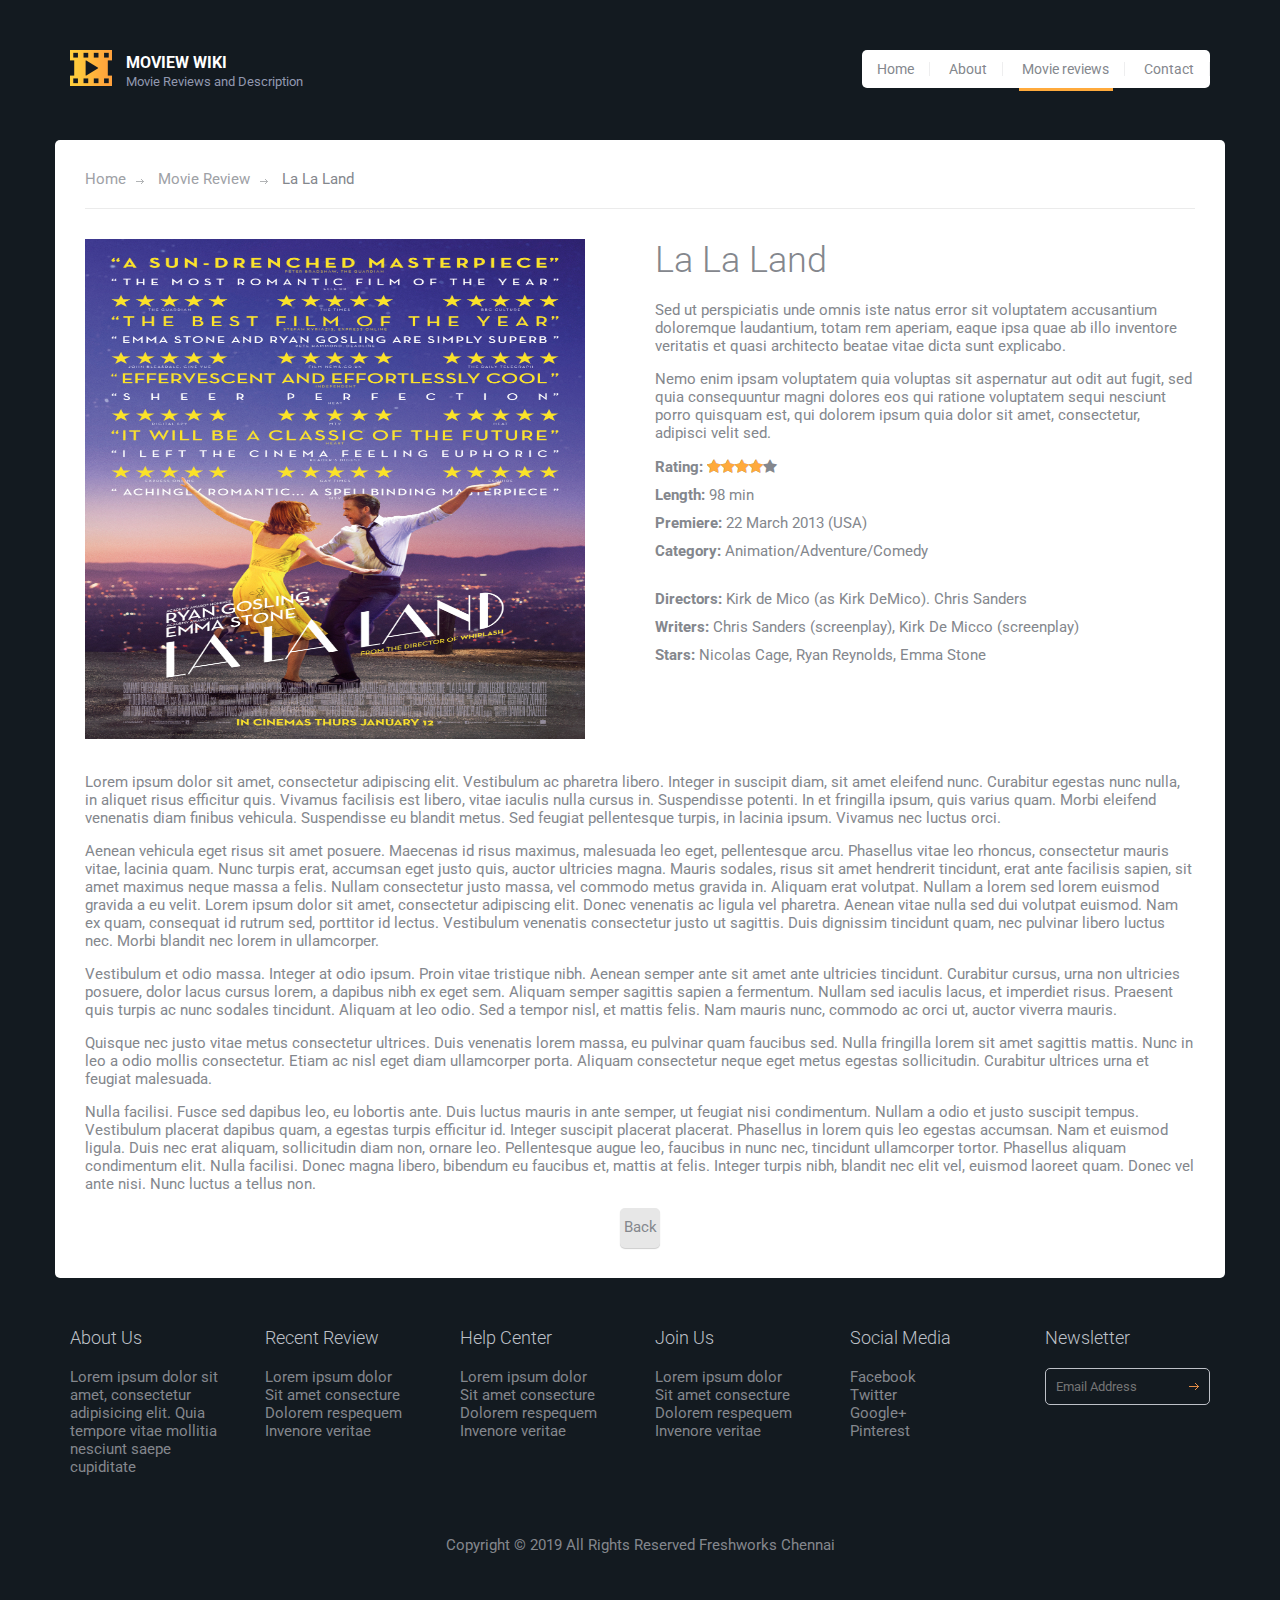
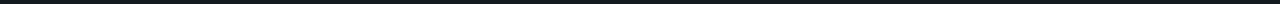
<file: Web_application_MovieWiki/lalaland.html>
<!DOCTYPE html>
<html lang="en">
	<head>
		<meta charset="UTF-8">
		<meta http-equiv="X-UA-Compatible" content="IE=edge">
		<meta name="viewport" content="width=device-width, initial-scale=1.0,maximum-scale=1">
		
		<title>Movie Review | Single</title>

		<!-- Loading third party fonts -->
		<link href="http://fonts.googleapis.com/css?family=Roboto:300,400,700|" rel="stylesheet" type="text/css">
		<link href="fonts/font-awesome.min.css" rel="stylesheet" type="text/css">

		<!-- Loading main css file -->
		<link rel="stylesheet" href="style.css">
		
	</head>


	<body>
		

		<div id="site-content">
			<header class="site-header">
				<div class="container">
					<a href="index.html" id="branding">
						<img src="images/logo.png" alt="" class="logo">
						<div class="logo-copy">
								<h1 class="site-title">Moview Wiki</h1>
							<small class="site-description">Movie Reviews and Description</small>
						</div>
					</a> <!-- #branding -->

					<div class="main-navigation">
						<button type="button" class="menu-toggle"><i class="fa fa-bars"></i></button>
						<ul class="menu">
							<li class="menu-item"><a href="index.html">Home</a></li>
							<li class="menu-item"><a href="about.html">About</a></li>
							<li class="menu-item current-menu-item"><a href="review.html">Movie reviews</a></li>
							<li class="menu-item"><a href="contact.html">Contact</a></li>
						</ul> <!-- .menu -->

					</div> <!-- .main-navigation -->

					<div class="mobile-navigation"></div>
				</div>
			</header>
			<main class="main-content">
				<div class="container">
					<div class="page">
						<div class="breadcrumbs">
							<a href="index.html">Home</a>
							<a href="review.html">Movie Review</a>
							<span>La La Land</span>
						</div>

						<div class="content">
							<div class="row">
								<div class="col-md-6">
									<figure class="movie-poster"><img src="img/pic1.png" style="width: 500px;height: 500px" alt="#"></figure>
								</div>
								<div class="col-md-6">
									<h2 class="movie-title">La La Land</h2>
									<div class="movie-summary">
										<p>Sed ut perspiciatis unde omnis iste natus error sit voluptatem accusantium doloremque laudantium, totam rem aperiam, eaque ipsa quae ab illo inventore veritatis et quasi architecto beatae vitae dicta sunt explicabo. </p>

										<p>Nemo enim ipsam voluptatem quia voluptas sit aspernatur aut odit aut fugit, sed quia consequuntur magni dolores eos qui ratione voluptatem sequi nesciunt porro quisquam est, qui dolorem ipsum quia dolor sit amet, consectetur, adipisci velit sed.</p>
									</div>
									<ul class="movie-meta">
										<li><strong>Rating:</strong> 
											<div class="star-rating" title="Rated 4.00 out of 5"><span style="width:80%"><strong class="rating">4.00</strong> out of 5</span></div>
										</li>
										<li><strong>Length:</strong> 98 min</li>
										<li><strong>Premiere:</strong> 22 March 2013 (USA)</li>
										<li><strong>Category:</strong> Animation/Adventure/Comedy</li>
									</ul>

									<ul class="starring">
										<li><strong>Directors:</strong> Kirk de Mico (as Kirk DeMico). Chris Sanders</li>
										<li><strong>Writers:</strong> Chris Sanders (screenplay), Kirk De Micco (screenplay)</li>
										<li><strong>Stars:</strong> Nicolas Cage, Ryan Reynolds, Emma Stone</li>
									</ul>
								</div>
							</div> <!-- .row -->
							<div class="entry-content">
								<p>Lorem ipsum dolor sit amet, consectetur adipiscing elit. Vestibulum ac pharetra libero. Integer in suscipit diam, sit amet eleifend nunc. Curabitur egestas nunc nulla, in aliquet risus efficitur quis. Vivamus facilisis est libero, vitae iaculis nulla cursus in. Suspendisse potenti. In et fringilla ipsum, quis varius quam. Morbi eleifend venenatis diam finibus vehicula. Suspendisse eu blandit metus. Sed feugiat pellentesque turpis, in lacinia ipsum. Vivamus nec luctus orci.</p>
								<p>Aenean vehicula eget risus sit amet posuere. Maecenas id risus maximus, malesuada leo eget, pellentesque arcu. Phasellus vitae leo rhoncus, consectetur mauris vitae, lacinia quam. Nunc turpis erat, accumsan eget justo quis, auctor ultricies magna. Mauris sodales, risus sit amet hendrerit tincidunt, erat ante facilisis sapien, sit amet maximus neque massa a felis. Nullam consectetur justo massa, vel commodo metus gravida in. Aliquam erat volutpat. Nullam a lorem sed lorem euismod gravida a eu velit. Lorem ipsum dolor sit amet, consectetur adipiscing elit. Donec venenatis ac ligula vel pharetra. Aenean vitae nulla sed dui volutpat euismod. Nam ex quam, consequat id rutrum sed, porttitor id lectus. Vestibulum venenatis consectetur justo ut sagittis. Duis dignissim tincidunt quam, nec pulvinar libero luctus nec. Morbi blandit nec lorem in ullamcorper.</p>
								<p>Vestibulum et odio massa. Integer at odio ipsum. Proin vitae tristique nibh. Aenean semper ante sit amet ante ultricies tincidunt. Curabitur cursus, urna non ultricies posuere, dolor lacus cursus lorem, a dapibus nibh ex eget sem. Aliquam semper sagittis sapien a fermentum. Nullam sed iaculis lacus, et imperdiet risus. Praesent quis turpis ac nunc sodales tincidunt. Aliquam at leo odio. Sed a tempor nisl, et mattis felis. Nam mauris nunc, commodo ac orci ut, auctor viverra mauris.</p>
								<p>Quisque nec justo vitae metus consectetur ultrices. Duis venenatis lorem massa, eu pulvinar quam faucibus sed. Nulla fringilla lorem sit amet sagittis mattis. Nunc in leo a odio mollis consectetur. Etiam ac nisl eget diam ullamcorper porta. Aliquam consectetur neque eget metus egestas sollicitudin. Curabitur ultrices urna et feugiat malesuada.</p>
								<p>Nulla facilisi. Fusce sed dapibus leo, eu lobortis ante. Duis luctus mauris in ante semper, ut feugiat nisi condimentum. Nullam a odio et justo suscipit tempus. Vestibulum placerat dapibus quam, a egestas turpis efficitur id. Integer suscipit placerat placerat. Phasellus in lorem quis leo egestas accumsan. Nam et euismod ligula. Duis nec erat aliquam, sollicitudin diam non, ornare leo. Pellentesque augue leo, faucibus in nunc nec, tincidunt ullamcorper tortor. Phasellus aliquam condimentum elit. Nulla facilisi. Donec magna libero, bibendum eu faucibus et, mattis at felis. Integer turpis nibh, blandit nec elit vel, euismod laoreet quam. Donec vel ante nisi. Nunc luctus a tellus non.</p>
							</div>
						</div>
					</div>
<div class="pagination">
							<a href="review.html" class="page-number">Back</a>
							</div>

                </div> <!-- .container -->
                
			</main>
			<footer class="site-footer">
				<div class="container">
					<div class="row">
						<div class="col-md-2">
							<div class="widget">
								<h3 class="widget-title">About Us</h3>
								<p>Lorem ipsum dolor sit amet, consectetur adipisicing elit. Quia tempore vitae mollitia nesciunt saepe cupiditate</p>
							</div>
						</div>
						<div class="col-md-2">
							<div class="widget">
								<h3 class="widget-title">Recent Review</h3>
								<ul class="no-bullet">
									<li>Lorem ipsum dolor</li>
									<li>Sit amet consecture</li>
									<li>Dolorem respequem</li>
									<li>Invenore veritae</li>
								</ul>
							</div>
						</div>
						<div class="col-md-2">
							<div class="widget">
								<h3 class="widget-title">Help Center</h3>
								<ul class="no-bullet">
									<li>Lorem ipsum dolor</li>
									<li>Sit amet consecture</li>
									<li>Dolorem respequem</li>
									<li>Invenore veritae</li>
								</ul>
							</div>
						</div>
						<div class="col-md-2">
							<div class="widget">
								<h3 class="widget-title">Join Us</h3>
								<ul class="no-bullet">
									<li>Lorem ipsum dolor</li>
									<li>Sit amet consecture</li>
									<li>Dolorem respequem</li>
									<li>Invenore veritae</li>
								</ul>
							</div>
						</div>
						<div class="col-md-2">
							<div class="widget">
								<h3 class="widget-title">Social Media</h3>
								<ul class="no-bullet">
									<li>Facebook</li>
									<li>Twitter</li>
									<li>Google+</li>
									<li>Pinterest</li>
								</ul>
							</div>
						</div>
						<div class="col-md-2">
							<div class="widget">
								<h3 class="widget-title">Newsletter</h3>
								<form action="#" class="subscribe-form">
									<input type="text" placeholder="Email Address">
								</form>
							</div>
						</div>
					</div> <!-- .row -->

                    <center>
					<div class="colophon">  Copyright &copy; 2019 All Rights Reserved Freshworks Chennai </div>
	</center>				</div> <!-- .container -->

			</footer>
		</div>
		<!-- Default snippet for navigation -->
		


		<script src="js/jquery-1.11.1.min.js"></script>
		<script src="js/plugins.js"></script>
		<script src="js/app.js"></script>
		
	</body>

</html>
</file>
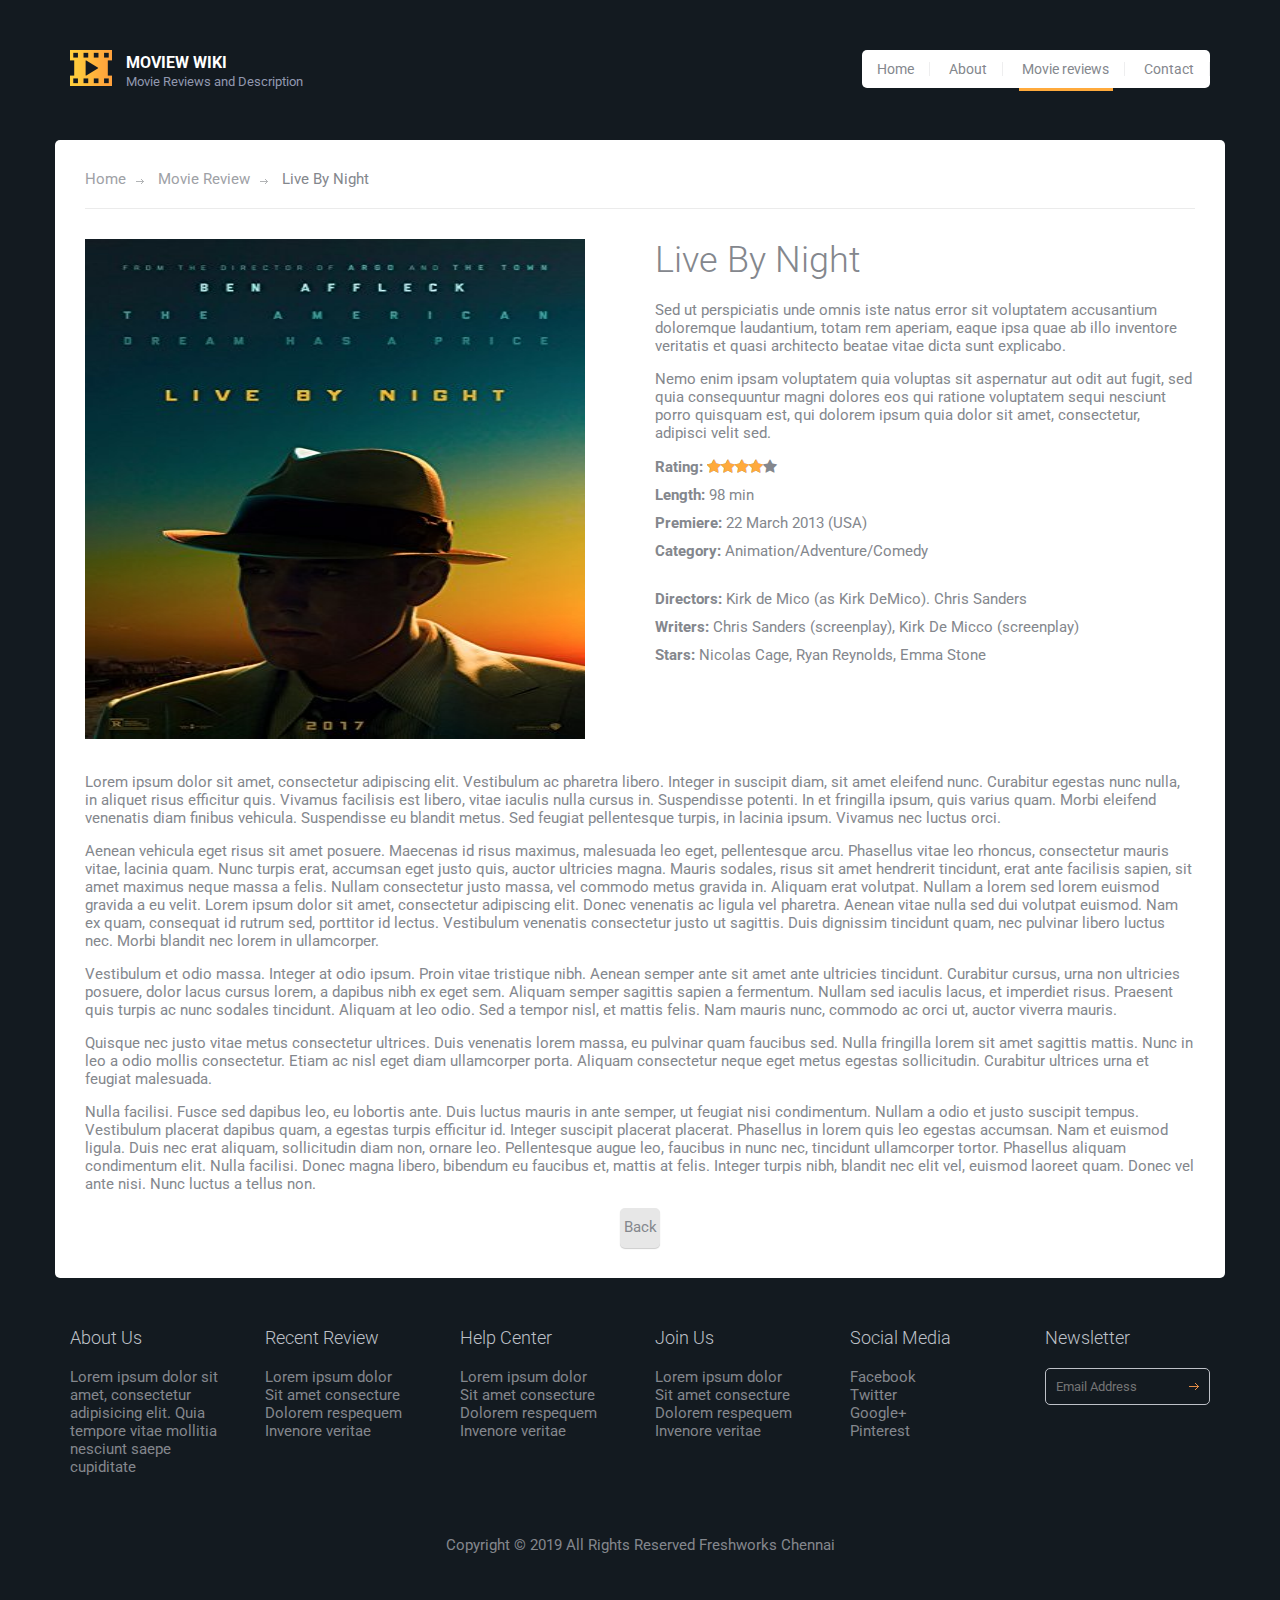
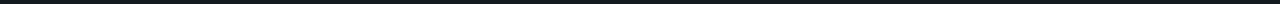
<file: Web_application_MovieWiki/livebynight.html>
<!DOCTYPE html>
<html lang="en">
	<head>
		<meta charset="UTF-8">
		<meta http-equiv="X-UA-Compatible" content="IE=edge">
		<meta name="viewport" content="width=device-width, initial-scale=1.0,maximum-scale=1">
		
		<title>Movie Review | Single</title>

		<link href="http://fonts.googleapis.com/css?family=Roboto:300,400,700|" rel="stylesheet" type="text/css">
		<link href="fonts/font-awesome.min.css" rel="stylesheet" type="text/css">

		<link rel="stylesheet" href="style.css">
			</head>


	<body>
		

		<div id="site-content">
			<header class="site-header">
				<div class="container">
					<a href="index.html" id="branding">
						<img src="images/logo.png" alt="" class="logo">
						<div class="logo-copy">
														<h1 class="site-title">Moview Wiki</h1>
							<small class="site-description">Movie Reviews and Description</small>
		</div>
					</a> <!-- #branding -->

					<div class="main-navigation">
						<button type="button" class="menu-toggle"><i class="fa fa-bars"></i></button>
						<ul class="menu">
							<li class="menu-item"><a href="index.html">Home</a></li>
							<li class="menu-item"><a href="about.html">About</a></li>
							<li class="menu-item current-menu-item"><a href="review.html">Movie reviews</a></li>
							<li class="menu-item"><a href="contact.html">Contact</a></li>
						</ul> <!-- .menu -->

					</div> <!-- .main-navigation -->

					<div class="mobile-navigation"></div>
				</div>
			</header>
			<main class="main-content">
				<div class="container">
					<div class="page">
						<div class="breadcrumbs">
							<a href="index.html">Home</a>
							<a href="review.html">Movie Review</a>
							<span>Live By Night</span>
						</div>

						<div class="content">
							<div class="row">
								<div class="col-md-6">
									<figure class="movie-poster"><img src="img/pic3.jpg" style="width: 500px;height: 500px" alt="#"></figure>
								</div>
								<div class="col-md-6">
									<h2 class="movie-title">Live By Night</h2>
									<div class="movie-summary">
										<p>Sed ut perspiciatis unde omnis iste natus error sit voluptatem accusantium doloremque laudantium, totam rem aperiam, eaque ipsa quae ab illo inventore veritatis et quasi architecto beatae vitae dicta sunt explicabo. </p>

										<p>Nemo enim ipsam voluptatem quia voluptas sit aspernatur aut odit aut fugit, sed quia consequuntur magni dolores eos qui ratione voluptatem sequi nesciunt porro quisquam est, qui dolorem ipsum quia dolor sit amet, consectetur, adipisci velit sed.</p>
									</div>
									<ul class="movie-meta">
										<li><strong>Rating:</strong> 
											<div class="star-rating" title="Rated 4.00 out of 5"><span style="width:80%"><strong class="rating">4.00</strong> out of 5</span></div>
										</li>
										<li><strong>Length:</strong> 98 min</li>
										<li><strong>Premiere:</strong> 22 March 2013 (USA)</li>
										<li><strong>Category:</strong> Animation/Adventure/Comedy</li>
									</ul>

									<ul class="starring">
										<li><strong>Directors:</strong> Kirk de Mico (as Kirk DeMico). Chris Sanders</li>
										<li><strong>Writers:</strong> Chris Sanders (screenplay), Kirk De Micco (screenplay)</li>
										<li><strong>Stars:</strong> Nicolas Cage, Ryan Reynolds, Emma Stone</li>
									</ul>
								</div>
							</div> <!-- .row -->
							<div class="entry-content">
								<p>Lorem ipsum dolor sit amet, consectetur adipiscing elit. Vestibulum ac pharetra libero. Integer in suscipit diam, sit amet eleifend nunc. Curabitur egestas nunc nulla, in aliquet risus efficitur quis. Vivamus facilisis est libero, vitae iaculis nulla cursus in. Suspendisse potenti. In et fringilla ipsum, quis varius quam. Morbi eleifend venenatis diam finibus vehicula. Suspendisse eu blandit metus. Sed feugiat pellentesque turpis, in lacinia ipsum. Vivamus nec luctus orci.</p>
								<p>Aenean vehicula eget risus sit amet posuere. Maecenas id risus maximus, malesuada leo eget, pellentesque arcu. Phasellus vitae leo rhoncus, consectetur mauris vitae, lacinia quam. Nunc turpis erat, accumsan eget justo quis, auctor ultricies magna. Mauris sodales, risus sit amet hendrerit tincidunt, erat ante facilisis sapien, sit amet maximus neque massa a felis. Nullam consectetur justo massa, vel commodo metus gravida in. Aliquam erat volutpat. Nullam a lorem sed lorem euismod gravida a eu velit. Lorem ipsum dolor sit amet, consectetur adipiscing elit. Donec venenatis ac ligula vel pharetra. Aenean vitae nulla sed dui volutpat euismod. Nam ex quam, consequat id rutrum sed, porttitor id lectus. Vestibulum venenatis consectetur justo ut sagittis. Duis dignissim tincidunt quam, nec pulvinar libero luctus nec. Morbi blandit nec lorem in ullamcorper.</p>
								<p>Vestibulum et odio massa. Integer at odio ipsum. Proin vitae tristique nibh. Aenean semper ante sit amet ante ultricies tincidunt. Curabitur cursus, urna non ultricies posuere, dolor lacus cursus lorem, a dapibus nibh ex eget sem. Aliquam semper sagittis sapien a fermentum. Nullam sed iaculis lacus, et imperdiet risus. Praesent quis turpis ac nunc sodales tincidunt. Aliquam at leo odio. Sed a tempor nisl, et mattis felis. Nam mauris nunc, commodo ac orci ut, auctor viverra mauris.</p>
								<p>Quisque nec justo vitae metus consectetur ultrices. Duis venenatis lorem massa, eu pulvinar quam faucibus sed. Nulla fringilla lorem sit amet sagittis mattis. Nunc in leo a odio mollis consectetur. Etiam ac nisl eget diam ullamcorper porta. Aliquam consectetur neque eget metus egestas sollicitudin. Curabitur ultrices urna et feugiat malesuada.</p>
								<p>Nulla facilisi. Fusce sed dapibus leo, eu lobortis ante. Duis luctus mauris in ante semper, ut feugiat nisi condimentum. Nullam a odio et justo suscipit tempus. Vestibulum placerat dapibus quam, a egestas turpis efficitur id. Integer suscipit placerat placerat. Phasellus in lorem quis leo egestas accumsan. Nam et euismod ligula. Duis nec erat aliquam, sollicitudin diam non, ornare leo. Pellentesque augue leo, faucibus in nunc nec, tincidunt ullamcorper tortor. Phasellus aliquam condimentum elit. Nulla facilisi. Donec magna libero, bibendum eu faucibus et, mattis at felis. Integer turpis nibh, blandit nec elit vel, euismod laoreet quam. Donec vel ante nisi. Nunc luctus a tellus non.</p>
							</div>
						</div>
					</div>
		<div class="pagination">
							<a href="review.html" class="page-number">Back</a>
							</div>

                </div> <!-- .container -->
			</main>
			<footer class="site-footer">
				<div class="container">
					<div class="row">
						<div class="col-md-2">
							<div class="widget">
								<h3 class="widget-title">About Us</h3>
								<p>Lorem ipsum dolor sit amet, consectetur adipisicing elit. Quia tempore vitae mollitia nesciunt saepe cupiditate</p>
							</div>
						</div>
						<div class="col-md-2">
							<div class="widget">
								<h3 class="widget-title">Recent Review</h3>
								<ul class="no-bullet">
									<li>Lorem ipsum dolor</li>
									<li>Sit amet consecture</li>
									<li>Dolorem respequem</li>
									<li>Invenore veritae</li>
								</ul>
							</div>
						</div>
						<div class="col-md-2">
							<div class="widget">
								<h3 class="widget-title">Help Center</h3>
								<ul class="no-bullet">
									<li>Lorem ipsum dolor</li>
									<li>Sit amet consecture</li>
									<li>Dolorem respequem</li>
									<li>Invenore veritae</li>
								</ul>
							</div>
						</div>
						<div class="col-md-2">
							<div class="widget">
								<h3 class="widget-title">Join Us</h3>
								<ul class="no-bullet">
									<li>Lorem ipsum dolor</li>
									<li>Sit amet consecture</li>
									<li>Dolorem respequem</li>
									<li>Invenore veritae</li>
								</ul>
							</div>
						</div>
						<div class="col-md-2">
							<div class="widget">
								<h3 class="widget-title">Social Media</h3>
								<ul class="no-bullet">
									<li>Facebook</li>
									<li>Twitter</li>
									<li>Google+</li>
									<li>Pinterest</li>
								</ul>
							</div>
						</div>
						<div class="col-md-2">
							<div class="widget">
								<h3 class="widget-title">Newsletter</h3>
								<form action="#" class="subscribe-form">
									<input type="text" placeholder="Email Address">
								</form>
							</div>
						</div>
					</div> <!-- .row -->
<center>
					<div class="colophon">  Copyright &copy; 2019 All Rights Reserved Freshworks Chennai </div>
	</center>	
				</div> <!-- .container -->

			</footer>
		</div>
		<!-- Default snippet for navigation -->
		


		<script src="js/jquery-1.11.1.min.js"></script>
		<script src="js/plugins.js"></script>
		<script src="js/app.js"></script>
		
	</body>

</html>
</file>
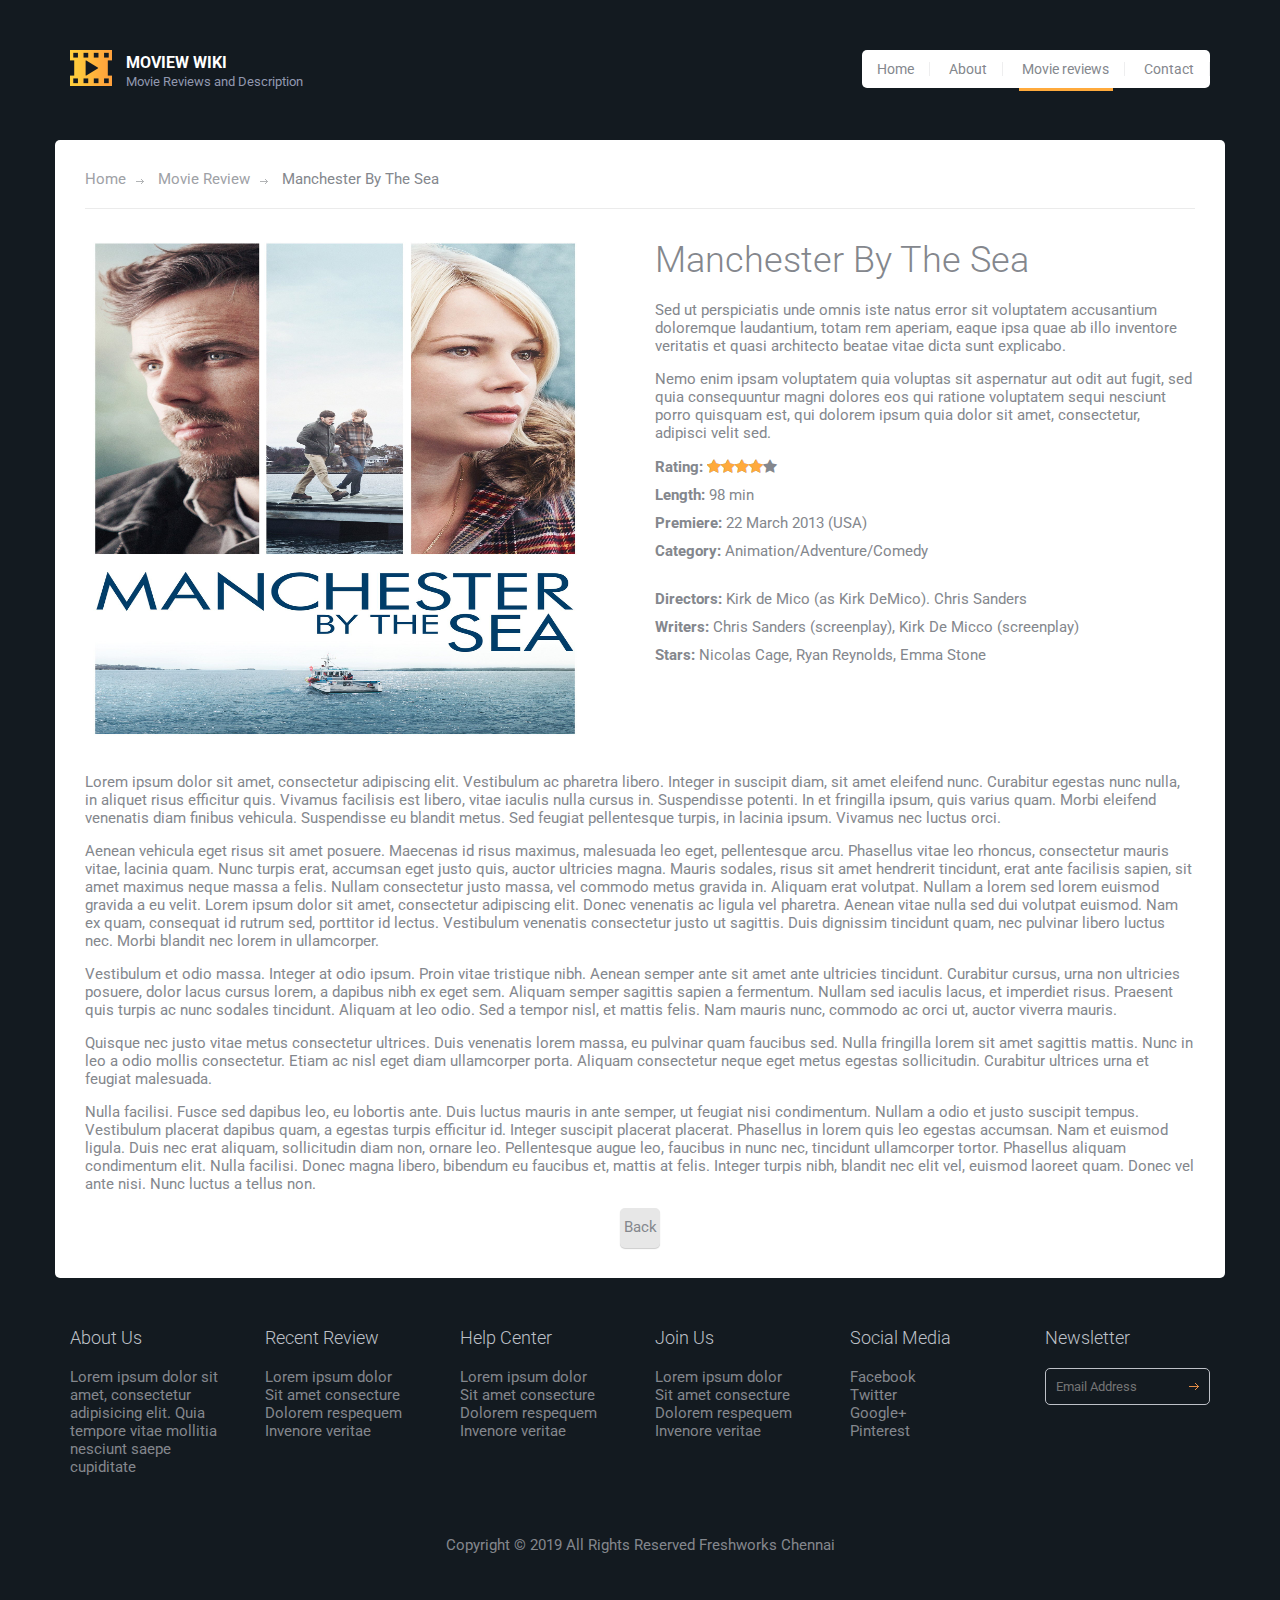
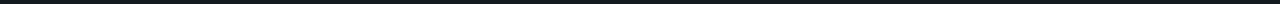
<file: Web_application_MovieWiki/manchesterbysea.html>
<!DOCTYPE html>
<html lang="en">
	<head>
		<meta charset="UTF-8">
		<meta http-equiv="X-UA-Compatible" content="IE=edge">
		<meta name="viewport" content="width=device-width, initial-scale=1.0,maximum-scale=1">
		
		<title>Movie Review | Single</title>

		<link href="http://fonts.googleapis.com/css?family=Roboto:300,400,700|" rel="stylesheet" type="text/css">
		<link href="fonts/font-awesome.min.css" rel="stylesheet" type="text/css">

		<link rel="stylesheet" href="style.css">
		

	</head>


	<body>
		

		<div id="site-content">
			<header class="site-header">
				<div class="container">
					<a href="index.html" id="branding">
						<img src="images/logo.png" alt="" class="logo">
						<div class="logo-copy">
												<h1 class="site-title">Moview Wiki</h1>
							<small class="site-description">Movie Reviews and Description</small>
								</div>
					</a> <!-- #branding -->

					<div class="main-navigation">
						<button type="button" class="menu-toggle"><i class="fa fa-bars"></i></button>
						<ul class="menu">
							<li class="menu-item"><a href="index.html">Home</a></li>
							<li class="menu-item"><a href="about.html">About</a></li>
							<li class="menu-item current-menu-item"><a href="review.html">Movie reviews</a></li>
							<li class="menu-item"><a href="contact.html">Contact</a></li>
						</ul> <!-- .menu -->

					</div> <!-- .main-navigation -->

					<div class="mobile-navigation"></div>
				</div>
			</header>
			<main class="main-content">
				<div class="container">
					<div class="page">
						<div class="breadcrumbs">
							<a href="index.html">Home</a>
							<a href="review.html">Movie Review</a>
							<span>Manchester By The Sea</span>
						</div>

						<div class="content">
							<div class="row">
								<div class="col-md-6">
									<figure class="movie-poster"><img src="img/pic5.jpg" style="width: 500px;height: 500px" alt="#"></figure>
								</div>
								<div class="col-md-6">
									<h2 class="movie-title">Manchester By The Sea</h2>
									<div class="movie-summary">
										<p>Sed ut perspiciatis unde omnis iste natus error sit voluptatem accusantium doloremque laudantium, totam rem aperiam, eaque ipsa quae ab illo inventore veritatis et quasi architecto beatae vitae dicta sunt explicabo. </p>

										<p>Nemo enim ipsam voluptatem quia voluptas sit aspernatur aut odit aut fugit, sed quia consequuntur magni dolores eos qui ratione voluptatem sequi nesciunt porro quisquam est, qui dolorem ipsum quia dolor sit amet, consectetur, adipisci velit sed.</p>
									</div>
									<ul class="movie-meta">
										<li><strong>Rating:</strong> 
											<div class="star-rating" title="Rated 4.00 out of 5"><span style="width:80%"><strong class="rating">4.00</strong> out of 5</span></div>
										</li>
										<li><strong>Length:</strong> 98 min</li>
										<li><strong>Premiere:</strong> 22 March 2013 (USA)</li>
										<li><strong>Category:</strong> Animation/Adventure/Comedy</li>
									</ul>

									<ul class="starring">
										<li><strong>Directors:</strong> Kirk de Mico (as Kirk DeMico). Chris Sanders</li>
										<li><strong>Writers:</strong> Chris Sanders (screenplay), Kirk De Micco (screenplay)</li>
										<li><strong>Stars:</strong> Nicolas Cage, Ryan Reynolds, Emma Stone</li>
									</ul>
								</div>
							</div> <!-- .row -->
							<div class="entry-content">
								<p>Lorem ipsum dolor sit amet, consectetur adipiscing elit. Vestibulum ac pharetra libero. Integer in suscipit diam, sit amet eleifend nunc. Curabitur egestas nunc nulla, in aliquet risus efficitur quis. Vivamus facilisis est libero, vitae iaculis nulla cursus in. Suspendisse potenti. In et fringilla ipsum, quis varius quam. Morbi eleifend venenatis diam finibus vehicula. Suspendisse eu blandit metus. Sed feugiat pellentesque turpis, in lacinia ipsum. Vivamus nec luctus orci.</p>
								<p>Aenean vehicula eget risus sit amet posuere. Maecenas id risus maximus, malesuada leo eget, pellentesque arcu. Phasellus vitae leo rhoncus, consectetur mauris vitae, lacinia quam. Nunc turpis erat, accumsan eget justo quis, auctor ultricies magna. Mauris sodales, risus sit amet hendrerit tincidunt, erat ante facilisis sapien, sit amet maximus neque massa a felis. Nullam consectetur justo massa, vel commodo metus gravida in. Aliquam erat volutpat. Nullam a lorem sed lorem euismod gravida a eu velit. Lorem ipsum dolor sit amet, consectetur adipiscing elit. Donec venenatis ac ligula vel pharetra. Aenean vitae nulla sed dui volutpat euismod. Nam ex quam, consequat id rutrum sed, porttitor id lectus. Vestibulum venenatis consectetur justo ut sagittis. Duis dignissim tincidunt quam, nec pulvinar libero luctus nec. Morbi blandit nec lorem in ullamcorper.</p>
								<p>Vestibulum et odio massa. Integer at odio ipsum. Proin vitae tristique nibh. Aenean semper ante sit amet ante ultricies tincidunt. Curabitur cursus, urna non ultricies posuere, dolor lacus cursus lorem, a dapibus nibh ex eget sem. Aliquam semper sagittis sapien a fermentum. Nullam sed iaculis lacus, et imperdiet risus. Praesent quis turpis ac nunc sodales tincidunt. Aliquam at leo odio. Sed a tempor nisl, et mattis felis. Nam mauris nunc, commodo ac orci ut, auctor viverra mauris.</p>
								<p>Quisque nec justo vitae metus consectetur ultrices. Duis venenatis lorem massa, eu pulvinar quam faucibus sed. Nulla fringilla lorem sit amet sagittis mattis. Nunc in leo a odio mollis consectetur. Etiam ac nisl eget diam ullamcorper porta. Aliquam consectetur neque eget metus egestas sollicitudin. Curabitur ultrices urna et feugiat malesuada.</p>
								<p>Nulla facilisi. Fusce sed dapibus leo, eu lobortis ante. Duis luctus mauris in ante semper, ut feugiat nisi condimentum. Nullam a odio et justo suscipit tempus. Vestibulum placerat dapibus quam, a egestas turpis efficitur id. Integer suscipit placerat placerat. Phasellus in lorem quis leo egestas accumsan. Nam et euismod ligula. Duis nec erat aliquam, sollicitudin diam non, ornare leo. Pellentesque augue leo, faucibus in nunc nec, tincidunt ullamcorper tortor. Phasellus aliquam condimentum elit. Nulla facilisi. Donec magna libero, bibendum eu faucibus et, mattis at felis. Integer turpis nibh, blandit nec elit vel, euismod laoreet quam. Donec vel ante nisi. Nunc luctus a tellus non.</p>
							</div>
						</div>
					</div>
		<div class="pagination">
							<a href="review.html" class="page-number">Back</a>
							</div>

                </div> <!-- .container -->
			</main>
			<footer class="site-footer">
				<div class="container">
					<div class="row">
						<div class="col-md-2">
							<div class="widget">
								<h3 class="widget-title">About Us</h3>
								<p>Lorem ipsum dolor sit amet, consectetur adipisicing elit. Quia tempore vitae mollitia nesciunt saepe cupiditate</p>
							</div>
						</div>
						<div class="col-md-2">
							<div class="widget">
								<h3 class="widget-title">Recent Review</h3>
								<ul class="no-bullet">
									<li>Lorem ipsum dolor</li>
									<li>Sit amet consecture</li>
									<li>Dolorem respequem</li>
									<li>Invenore veritae</li>
								</ul>
							</div>
						</div>
						<div class="col-md-2">
							<div class="widget">
								<h3 class="widget-title">Help Center</h3>
								<ul class="no-bullet">
									<li>Lorem ipsum dolor</li>
									<li>Sit amet consecture</li>
									<li>Dolorem respequem</li>
									<li>Invenore veritae</li>
								</ul>
							</div>
						</div>
						<div class="col-md-2">
							<div class="widget">
								<h3 class="widget-title">Join Us</h3>
								<ul class="no-bullet">
									<li>Lorem ipsum dolor</li>
									<li>Sit amet consecture</li>
									<li>Dolorem respequem</li>
									<li>Invenore veritae</li>
								</ul>
							</div>
						</div>
						<div class="col-md-2">
							<div class="widget">
								<h3 class="widget-title">Social Media</h3>
								<ul class="no-bullet">
									<li>Facebook</li>
									<li>Twitter</li>
									<li>Google+</li>
									<li>Pinterest</li>
								</ul>
							</div>
						</div>
						<div class="col-md-2">
							<div class="widget">
								<h3 class="widget-title">Newsletter</h3>
								<form action="#" class="subscribe-form">
									<input type="text" placeholder="Email Address">
								</form>
							</div>
						</div>
					</div> <!-- .row -->
<center>
					<div class="colophon">  Copyright &copy; 2019 All Rights Reserved Freshworks Chennai </div>
	</center>
					</div> <!-- .container -->

			</footer>
		</div>
		<!-- Default snippet for navigation -->
		


		<script src="js/jquery-1.11.1.min.js"></script>
		<script src="js/plugins.js"></script>
		<script src="js/app.js"></script>
		
	</body>

</html>
</file>
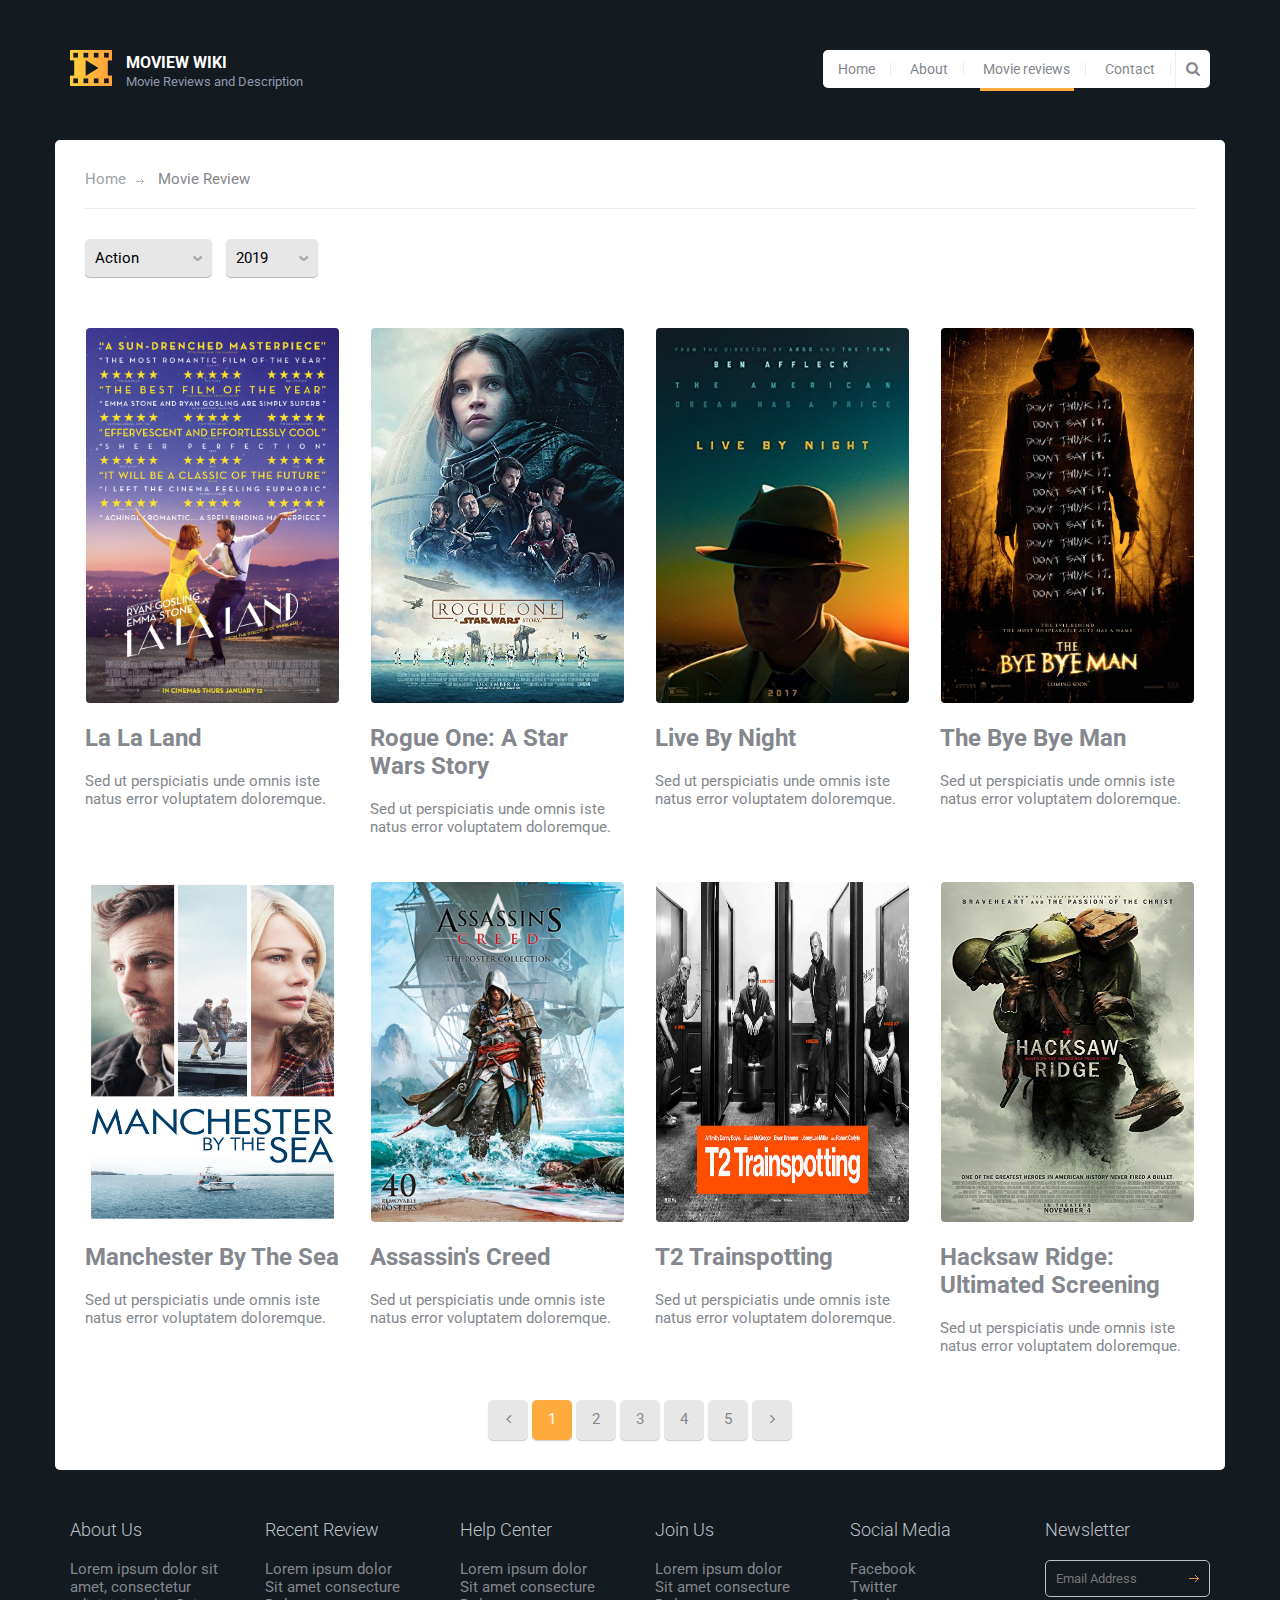
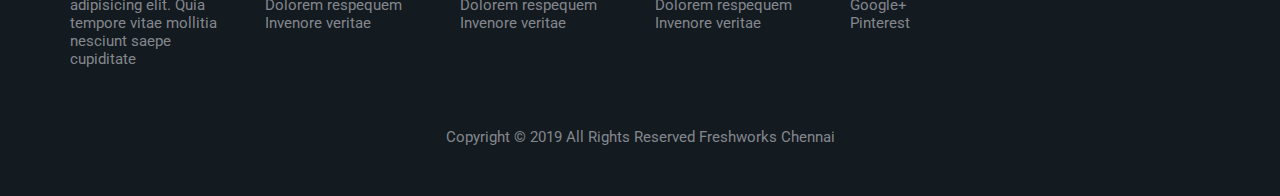
<file: Web_application_MovieWiki/review.html>
<!DOCTYPE html>
<html lang="en">
	<head>
		<meta charset="UTF-8">
		<meta http-equiv="X-UA-Compatible" content="IE=edge">
		<meta name="viewport" content="width=device-width, initial-scale=1.0,maximum-scale=1">
		
		<title>Movie Wiki | Review</title>

		<link href="http://fonts.googleapis.com/css?family=Roboto:300,400,700|" rel="stylesheet" type="text/css">
		<link href="fonts/font-awesome.min.css" rel="stylesheet" type="text/css">

		<link rel="stylesheet" href="style.css">
		
	</head>


	<body>
		

		<div id="site-content">
			<header class="site-header">
				<div class="container">
					<a href="index.html" id="branding">
						<img src="images/logo.png" alt="" class="logo">
						<div class="logo-copy">
							<h1 class="site-title">Moview Wiki</h1>
							<small class="site-description">Movie Reviews and Description</small>
						</div>
					</a> <!-- #branding -->

					<div class="main-navigation">
						<button type="button" class="menu-toggle"><i class="fa fa-bars"></i></button>
						<ul class="menu">
							<li class="menu-item"><a href="index.html">Home</a></li>
							<li class="menu-item"><a href="about.html">About</a></li>
							<li class="menu-item current-menu-item"><a href="review.html">Movie reviews</a></li>
							<li class="menu-item"><a href="contact.html">Contact</a></li>
						</ul> <!-- .menu -->

						<form action="index.html" class="search-form">
							<input type="search" placeholder="Search...">
							<button><i class="fa fa-search"></i></button>
						</form>
					</div> <!-- .main-navigation -->

					<div class="mobile-navigation"></div>
				</div>
			</header>
			<main class="main-content">
				<div class="container">
					<div class="page">
						<div class="breadcrumbs">
							<a href="index.html">Home</a>
							<span>Movie Review</span>
						</div>

						<div class="filters">
							<select name="#" id="#" placeholder="Choose Category">
								<option value="#">Action</option>
								<option value="#">Drama</option>
								<option value="#">Fantasy</option>
								<option value="#">Horror</option>
								<option value="#">Adventure</option>
							</select>
							<select name="#" id="#">
								<option value="#">2019</option>
								<option value="#">2018</option>
								<option value="#">2017</option>
							</select>
						</div>
						<div class="movie-list">
							<div class="movie">
								<a href="lalaland.html"><figure class="movie-poster"><img src="img/pic1.png" alt="#"></figure></a>
								<div class="movie-title"><b>La La Land</b></div>
								<p>Sed ut perspiciatis unde omnis iste natus error voluptatem doloremque.</p>
							</div>
							<div class="movie">
								<a href="rogueone.html"><figure class="movie-poster"><img src="img/pic2.jpg" alt="#"></figure></a>
								<div class="movie-title"><b>Rogue One: A Star Wars Story</b></div>
								<p>Sed ut perspiciatis unde omnis iste natus error voluptatem doloremque.</p>
							</div>
							<div class="movie">
								<a href="livebynight.html"><figure class="movie-poster"><img src="img/pic3.jpg" alt="#"></figure></a>
								<div class="movie-title"><b>Live By Night</b></div>
								<p>Sed ut perspiciatis unde omnis iste natus error voluptatem doloremque.</p>
							</div>
							<div class="movie">
								<a href="thebyebyeman.html"><figure class="movie-poster"><img src="img/pic4.jpg" alt="#"></figure></a>
								<div class="movie-title"><b>The Bye Bye Man</b></div>
								<p>Sed ut perspiciatis unde omnis iste natus error voluptatem doloremque.</p>
							</div>
							<div class="movie">
								<a href="manchesterbysea.html"><figure class="movie-poster"><img src="img/pic5.jpg" style="height: 340px" alt="#"></figure></a>
								<div class="movie-title"><b>Manchester By The Sea</b></div>
								<p>Sed ut perspiciatis unde omnis iste natus error voluptatem doloremque.</p>
							</div>
							<div class="movie">
								<a href="assassincreeds.html"><figure class="movie-poster"><img src="img/pic6.jpg" style="height: 340px" alt="#"></figure></a>
								<div class="movie-title"><b>Assassin's Creed</b></div>
								<p>Sed ut perspiciatis unde omnis iste natus error voluptatem doloremque.</p>
							</div>
							<div class="movie">
								<a href="t2.html"><figure class="movie-poster"><img src="img/pic7.jpeg" style="height: 340px" alt="#"></figure></a>
								<div class="movie-title"><b>T2 Trainspotting</b></div>
								<p>Sed ut perspiciatis unde omnis iste natus error voluptatem doloremque.</p>
							</div>
							<div class="movie">
								<a href="haksaw.html"><figure class="movie-poster"><img src="img/pic8.jpg" style="height: 340px" alt="#"></figure></a>
								<div class="movie-title"><b>Hacksaw Ridge: Ultimated Screening</b></div>
								<p>Sed ut perspiciatis unde omnis iste natus error voluptatem doloremque.</p>
							</div>
						</div> <!-- .movie-list -->

						<div class="pagination">
							<a href="index.html" class="page-number prev"><i class="fa fa-angle-left"></i></a>
							<span class="page-number current">1</span>
							<a href="#" class="page-number">2</a>
							<a href="#" class="page-number">3</a>
							<a href="#" class="page-number">4</a>
							<a href="#" class="page-number">5</a>
							<a href="#" class="page-number next"><i class="fa fa-angle-right"></i></a>
						</div>
					</div>
				</div> <!-- .container -->
			</main>
			<footer class="site-footer">
				<div class="container">
					<div class="row">
						<div class="col-md-2">
							<div class="widget">
								<h3 class="widget-title">About Us</h3>
								<p>Lorem ipsum dolor sit amet, consectetur adipisicing elit. Quia tempore vitae mollitia nesciunt saepe cupiditate</p>
							</div>
						</div>
						<div class="col-md-2">
							<div class="widget">
								<h3 class="widget-title">Recent Review</h3>
								<ul class="no-bullet">
									<li>Lorem ipsum dolor</li>
									<li>Sit amet consecture</li>
									<li>Dolorem respequem</li>
									<li>Invenore veritae</li>
								</ul>
							</div>
						</div>
						<div class="col-md-2">
							<div class="widget">
								<h3 class="widget-title">Help Center</h3>
								<ul class="no-bullet">
									<li>Lorem ipsum dolor</li>
									<li>Sit amet consecture</li>
									<li>Dolorem respequem</li>
									<li>Invenore veritae</li>
								</ul>
							</div>
						</div>
						<div class="col-md-2">
							<div class="widget">
								<h3 class="widget-title">Join Us</h3>
								<ul class="no-bullet">
									<li>Lorem ipsum dolor</li>
									<li>Sit amet consecture</li>
									<li>Dolorem respequem</li>
									<li>Invenore veritae</li>
								</ul>
							</div>
						</div>
						<div class="col-md-2">
							<div class="widget">
								<h3 class="widget-title">Social Media</h3>
								<ul class="no-bullet">
									<li>Facebook</li>
									<li>Twitter</li>
									<li>Google+</li>
									<li>Pinterest</li>
								</ul>
							</div>
						</div>
						<div class="col-md-2">
							<div class="widget">
								<h3 class="widget-title">Newsletter</h3>
								<form action="#" class="subscribe-form">
									<input type="text" placeholder="Email Address">
								</form>
							</div>
						</div>
					</div> <!-- .row -->


                    <center>
					<div class="colophon">  Copyright &copy; 2019 All Rights Reserved Freshworks Chennai </div>
	</center>	

                </div> <!-- .container -->

			</footer>
		</div>
		<!-- Default snippet for navigation -->
		


		<script src="js/jquery-1.11.1.min.js"></script>
		<script src="js/plugins.js"></script>
		<script src="js/app.js"></script>
		
	</body>

</html>
</file>
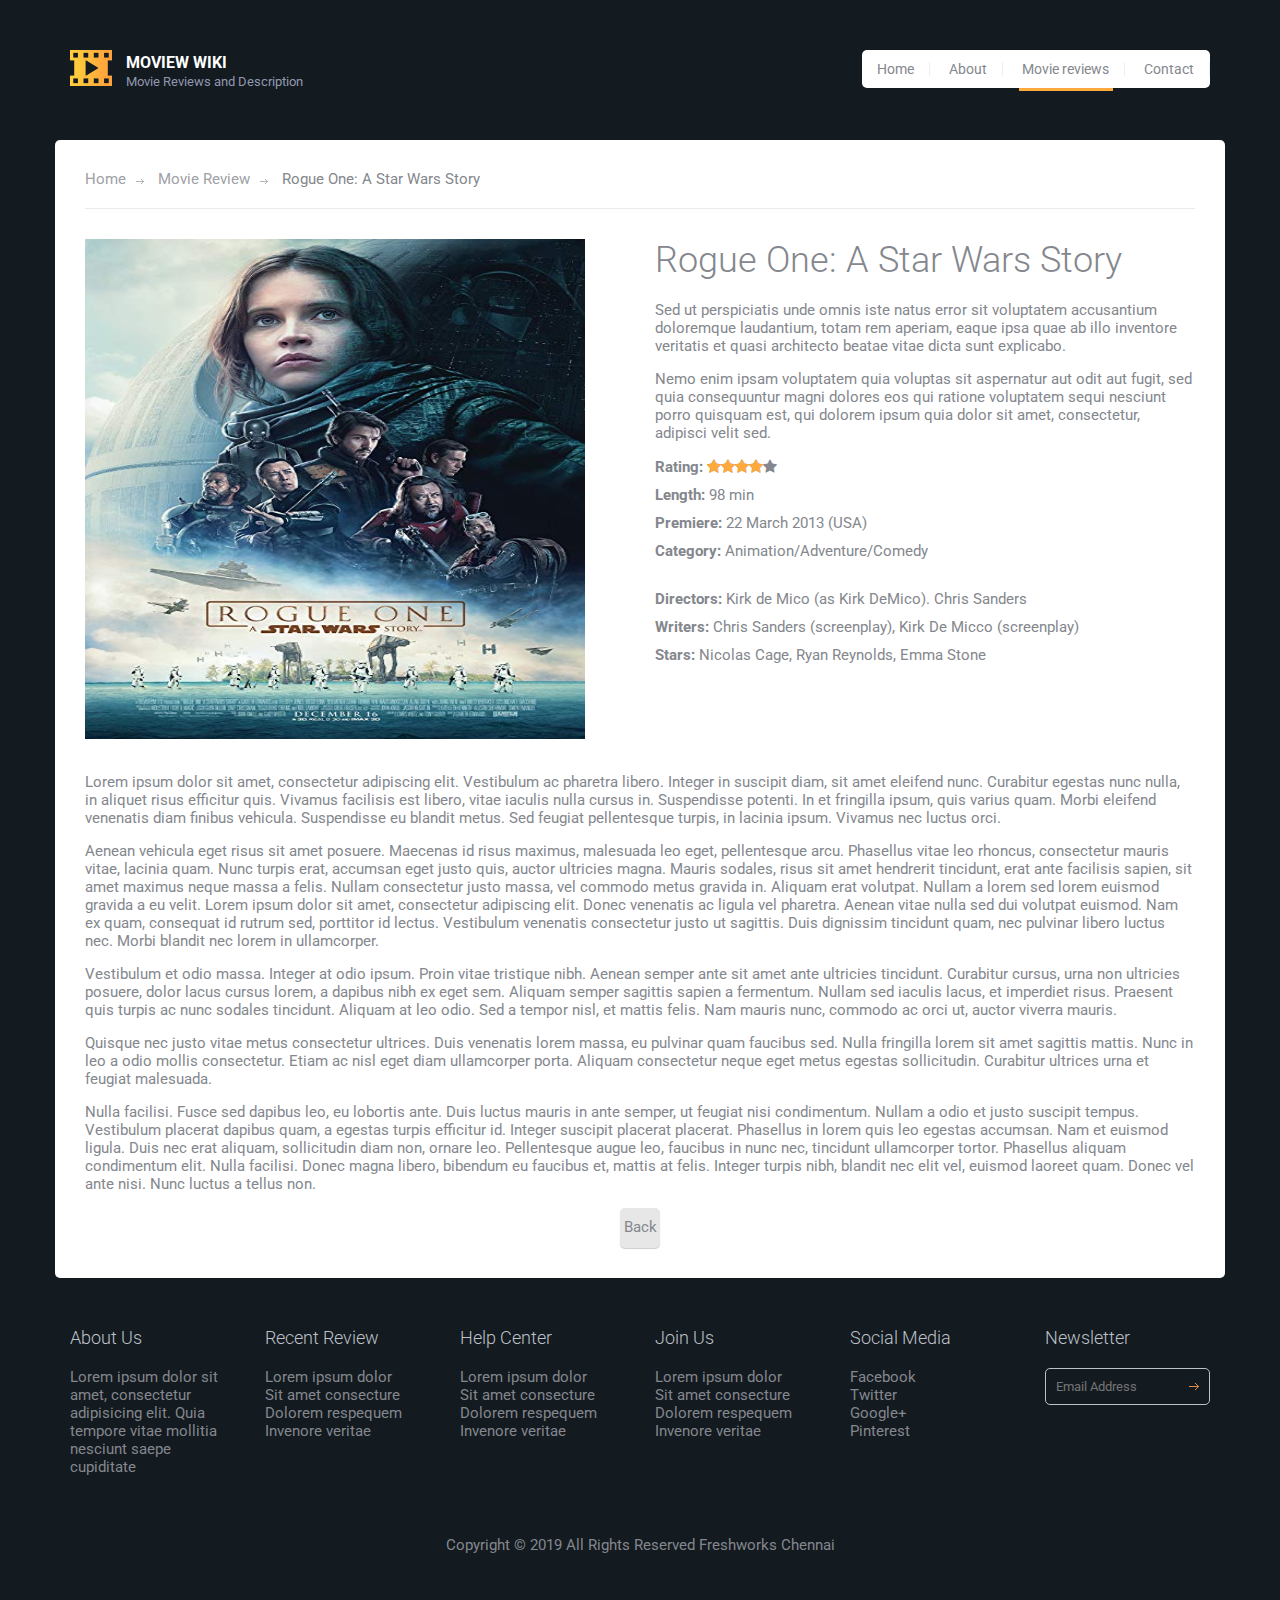
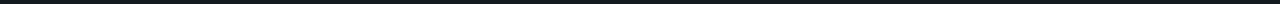
<file: Web_application_MovieWiki/rogueone.html>
<!DOCTYPE html>
<html lang="en">
	<head>
		<meta charset="UTF-8">
		<meta http-equiv="X-UA-Compatible" content="IE=edge">
		<meta name="viewport" content="width=device-width, initial-scale=1.0,maximum-scale=1">
		
		<title>Movie Review | Single</title>

		<!-- Loading third party fonts -->
		<link href="http://fonts.googleapis.com/css?family=Roboto:300,400,700|" rel="stylesheet" type="text/css">
		<link href="fonts/font-awesome.min.css" rel="stylesheet" type="text/css">

		<!-- Loading main css file -->
		<link rel="stylesheet" href="style.css">
		
		<!--[if lt IE 9]>
		<script src="js/ie-support/html5.js"></script>
		<script src="js/ie-support/respond.js"></script>
		<![endif]-->

	</head>


	<body>
		

		<div id="site-content">
			<header class="site-header">
				<div class="container">
					<a href="index.html" id="branding">
						<img src="images/logo.png" alt="" class="logo">
						<div class="logo-copy">
										<h1 class="site-title">Moview Wiki</h1>
							<small class="site-description">Movie Reviews and Description</small>
				</div>
					</a> <!-- #branding -->

					<div class="main-navigation">
						<button type="button" class="menu-toggle"><i class="fa fa-bars"></i></button>
						<ul class="menu">
							<li class="menu-item"><a href="index.html">Home</a></li>
							<li class="menu-item"><a href="about.html">About</a></li>
							<li class="menu-item current-menu-item"><a href="review.html">Movie reviews</a></li>
							<li class="menu-item"><a href="contact.html">Contact</a></li>
						</ul> <!-- .menu -->

					</div> <!-- .main-navigation -->

					<div class="mobile-navigation"></div>
				</div>
			</header>
			<main class="main-content">
				<div class="container">
					<div class="page">
						<div class="breadcrumbs">
							<a href="index.html">Home</a>
							<a href="review.html">Movie Review</a>
							<span>Rogue One: A Star Wars Story</span>
						</div>

						<div class="content">
							<div class="row">
								<div class="col-md-6">
									<figure class="movie-poster"><img src="img/pic2.jpg" style="width: 500px;height: 500px" alt="#"></figure>
								</div>
								<div class="col-md-6">
									<h2 class="movie-title">Rogue One: A Star Wars Story</h2>
									<div class="movie-summary">
										<p>Sed ut perspiciatis unde omnis iste natus error sit voluptatem accusantium doloremque laudantium, totam rem aperiam, eaque ipsa quae ab illo inventore veritatis et quasi architecto beatae vitae dicta sunt explicabo. </p>

										<p>Nemo enim ipsam voluptatem quia voluptas sit aspernatur aut odit aut fugit, sed quia consequuntur magni dolores eos qui ratione voluptatem sequi nesciunt porro quisquam est, qui dolorem ipsum quia dolor sit amet, consectetur, adipisci velit sed.</p>
									</div>
									<ul class="movie-meta">
										<li><strong>Rating:</strong> 
											<div class="star-rating" title="Rated 4.00 out of 5"><span style="width:80%"><strong class="rating">3.00</strong> out of 5</span></div>
										</li>
										<li><strong>Length:</strong> 98 min</li>
										<li><strong>Premiere:</strong> 22 March 2013 (USA)</li>
										<li><strong>Category:</strong> Animation/Adventure/Comedy</li>
									</ul>

									<ul class="starring">
										<li><strong>Directors:</strong> Kirk de Mico (as Kirk DeMico). Chris Sanders</li>
										<li><strong>Writers:</strong> Chris Sanders (screenplay), Kirk De Micco (screenplay)</li>
										<li><strong>Stars:</strong> Nicolas Cage, Ryan Reynolds, Emma Stone</li>
									</ul>
								</div>
							</div> <!-- .row -->
							<div class="entry-content">
								<p>Lorem ipsum dolor sit amet, consectetur adipiscing elit. Vestibulum ac pharetra libero. Integer in suscipit diam, sit amet eleifend nunc. Curabitur egestas nunc nulla, in aliquet risus efficitur quis. Vivamus facilisis est libero, vitae iaculis nulla cursus in. Suspendisse potenti. In et fringilla ipsum, quis varius quam. Morbi eleifend venenatis diam finibus vehicula. Suspendisse eu blandit metus. Sed feugiat pellentesque turpis, in lacinia ipsum. Vivamus nec luctus orci.</p>
								<p>Aenean vehicula eget risus sit amet posuere. Maecenas id risus maximus, malesuada leo eget, pellentesque arcu. Phasellus vitae leo rhoncus, consectetur mauris vitae, lacinia quam. Nunc turpis erat, accumsan eget justo quis, auctor ultricies magna. Mauris sodales, risus sit amet hendrerit tincidunt, erat ante facilisis sapien, sit amet maximus neque massa a felis. Nullam consectetur justo massa, vel commodo metus gravida in. Aliquam erat volutpat. Nullam a lorem sed lorem euismod gravida a eu velit. Lorem ipsum dolor sit amet, consectetur adipiscing elit. Donec venenatis ac ligula vel pharetra. Aenean vitae nulla sed dui volutpat euismod. Nam ex quam, consequat id rutrum sed, porttitor id lectus. Vestibulum venenatis consectetur justo ut sagittis. Duis dignissim tincidunt quam, nec pulvinar libero luctus nec. Morbi blandit nec lorem in ullamcorper.</p>
								<p>Vestibulum et odio massa. Integer at odio ipsum. Proin vitae tristique nibh. Aenean semper ante sit amet ante ultricies tincidunt. Curabitur cursus, urna non ultricies posuere, dolor lacus cursus lorem, a dapibus nibh ex eget sem. Aliquam semper sagittis sapien a fermentum. Nullam sed iaculis lacus, et imperdiet risus. Praesent quis turpis ac nunc sodales tincidunt. Aliquam at leo odio. Sed a tempor nisl, et mattis felis. Nam mauris nunc, commodo ac orci ut, auctor viverra mauris.</p>
								<p>Quisque nec justo vitae metus consectetur ultrices. Duis venenatis lorem massa, eu pulvinar quam faucibus sed. Nulla fringilla lorem sit amet sagittis mattis. Nunc in leo a odio mollis consectetur. Etiam ac nisl eget diam ullamcorper porta. Aliquam consectetur neque eget metus egestas sollicitudin. Curabitur ultrices urna et feugiat malesuada.</p>
								<p>Nulla facilisi. Fusce sed dapibus leo, eu lobortis ante. Duis luctus mauris in ante semper, ut feugiat nisi condimentum. Nullam a odio et justo suscipit tempus. Vestibulum placerat dapibus quam, a egestas turpis efficitur id. Integer suscipit placerat placerat. Phasellus in lorem quis leo egestas accumsan. Nam et euismod ligula. Duis nec erat aliquam, sollicitudin diam non, ornare leo. Pellentesque augue leo, faucibus in nunc nec, tincidunt ullamcorper tortor. Phasellus aliquam condimentum elit. Nulla facilisi. Donec magna libero, bibendum eu faucibus et, mattis at felis. Integer turpis nibh, blandit nec elit vel, euismod laoreet quam. Donec vel ante nisi. Nunc luctus a tellus non.</p>
							</div>
						</div>
					</div>
	<div class="pagination">
							<a href="review.html" class="page-number">Back</a>
							</div>

                </div> <!-- .container -->
			</main>
			<footer class="site-footer">
				<div class="container">
					<div class="row">
						<div class="col-md-2">
							<div class="widget">
								<h3 class="widget-title">About Us</h3>
								<p>Lorem ipsum dolor sit amet, consectetur adipisicing elit. Quia tempore vitae mollitia nesciunt saepe cupiditate</p>
							</div>
						</div>
						<div class="col-md-2">
							<div class="widget">
								<h3 class="widget-title">Recent Review</h3>
								<ul class="no-bullet">
									<li>Lorem ipsum dolor</li>
									<li>Sit amet consecture</li>
									<li>Dolorem respequem</li>
									<li>Invenore veritae</li>
								</ul>
							</div>
						</div>
						<div class="col-md-2">
							<div class="widget">
								<h3 class="widget-title">Help Center</h3>
								<ul class="no-bullet">
									<li>Lorem ipsum dolor</li>
									<li>Sit amet consecture</li>
									<li>Dolorem respequem</li>
									<li>Invenore veritae</li>
								</ul>
							</div>
						</div>
						<div class="col-md-2">
							<div class="widget">
								<h3 class="widget-title">Join Us</h3>
								<ul class="no-bullet">
									<li>Lorem ipsum dolor</li>
									<li>Sit amet consecture</li>
									<li>Dolorem respequem</li>
									<li>Invenore veritae</li>
								</ul>
							</div>
						</div>
						<div class="col-md-2">
							<div class="widget">
								<h3 class="widget-title">Social Media</h3>
								<ul class="no-bullet">
									<li>Facebook</li>
									<li>Twitter</li>
									<li>Google+</li>
									<li>Pinterest</li>
								</ul>
							</div>
						</div>
						<div class="col-md-2">
							<div class="widget">
								<h3 class="widget-title">Newsletter</h3>
								<form action="#" class="subscribe-form">
									<input type="text" placeholder="Email Address">
								</form>
							</div>
						</div>
					</div> <!-- .row -->
    <center>
					<div class="colophon">  Copyright &copy; 2019 All Rights Reserved Freshworks Chennai </div>
	</center>	</div> <!-- .container -->

			</footer>
		</div>
		<!-- Default snippet for navigation -->
		


		<script src="js/jquery-1.11.1.min.js"></script>
		<script src="js/plugins.js"></script>
		<script src="js/app.js"></script>
		
	</body>

</html>
</file>
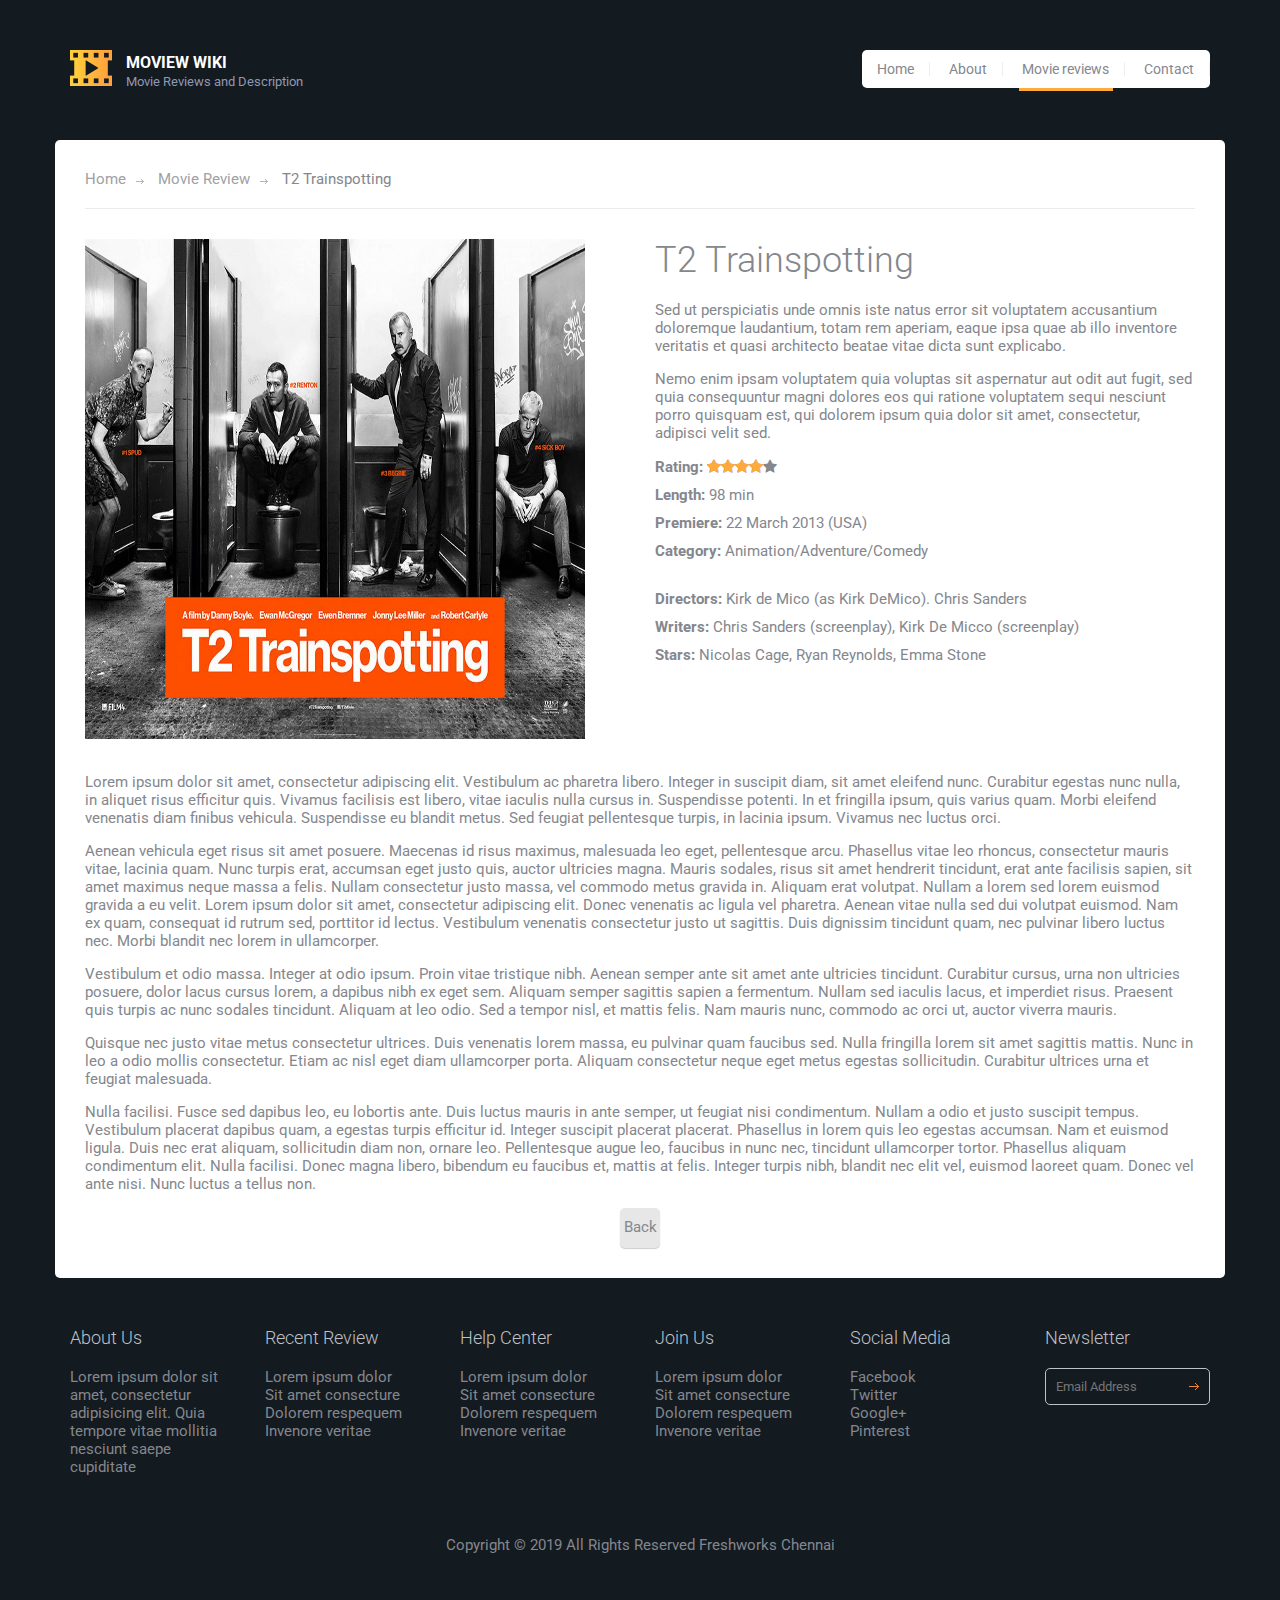
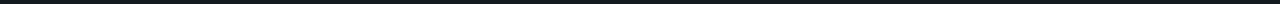
<file: Web_application_MovieWiki/t2.html>
<!DOCTYPE html>
<html lang="en">
	<head>
		<meta charset="UTF-8">
		<meta http-equiv="X-UA-Compatible" content="IE=edge">
		<meta name="viewport" content="width=device-width, initial-scale=1.0,maximum-scale=1">
		
		<title>Movie Review | Single</title>

		<link href="http://fonts.googleapis.com/css?family=Roboto:300,400,700|" rel="stylesheet" type="text/css">
		<link href="fonts/font-awesome.min.css" rel="stylesheet" type="text/css">

		<link rel="stylesheet" href="style.css">
		

	</head>


	<body>
		

		<div id="site-content">
			<header class="site-header">
				<div class="container">
					<a href="index.html" id="branding">
						<img src="images/logo.png" alt="" class="logo">
						<div class="logo-copy">
					<h1 class="site-title">Moview Wiki</h1>
							<small class="site-description">Movie Reviews and Description</small>
							
                        </div>
					</a> <!-- #branding -->

					<div class="main-navigation">
						<button type="button" class="menu-toggle"><i class="fa fa-bars"></i></button>
						<ul class="menu">
							<li class="menu-item"><a href="index.html">Home</a></li>
							<li class="menu-item"><a href="about.html">About</a></li>
							<li class="menu-item current-menu-item"><a href="review.html">Movie reviews</a></li>
							<li class="menu-item"><a href="contact.html">Contact</a></li>
						</ul> <!-- .menu -->

					</div> <!-- .main-navigation -->

					<div class="mobile-navigation"></div>
				</div>
			</header>
			<main class="main-content">
				<div class="container">
					<div class="page">
						<div class="breadcrumbs">
							<a href="index.html">Home</a>
							<a href="review.html">Movie Review</a>
							<span>T2 Trainspotting</span>
						</div>

						<div class="content">
							<div class="row">
								<div class="col-md-6">
									<figure class="movie-poster"><img src="img/pic7.jpeg" style="width: 500px;height: 500px" alt="#"></figure>
								</div>
								<div class="col-md-6">
									<h2 class="movie-title">T2 Trainspotting</h2>
									<div class="movie-summary">
										<p>Sed ut perspiciatis unde omnis iste natus error sit voluptatem accusantium doloremque laudantium, totam rem aperiam, eaque ipsa quae ab illo inventore veritatis et quasi architecto beatae vitae dicta sunt explicabo. </p>

										<p>Nemo enim ipsam voluptatem quia voluptas sit aspernatur aut odit aut fugit, sed quia consequuntur magni dolores eos qui ratione voluptatem sequi nesciunt porro quisquam est, qui dolorem ipsum quia dolor sit amet, consectetur, adipisci velit sed.</p>
									</div>
									<ul class="movie-meta">
										<li><strong>Rating:</strong> 
											<div class="star-rating" title="Rated 4.00 out of 5"><span style="width:80%"><strong class="rating">4.00</strong> out of 5</span></div>
										</li>
										<li><strong>Length:</strong> 98 min</li>
										<li><strong>Premiere:</strong> 22 March 2013 (USA)</li>
										<li><strong>Category:</strong> Animation/Adventure/Comedy</li>
									</ul>

									<ul class="starring">
										<li><strong>Directors:</strong> Kirk de Mico (as Kirk DeMico). Chris Sanders</li>
										<li><strong>Writers:</strong> Chris Sanders (screenplay), Kirk De Micco (screenplay)</li>
										<li><strong>Stars:</strong> Nicolas Cage, Ryan Reynolds, Emma Stone</li>
									</ul>
								</div>
							</div> <!-- .row -->
							<div class="entry-content">
								<p>Lorem ipsum dolor sit amet, consectetur adipiscing elit. Vestibulum ac pharetra libero. Integer in suscipit diam, sit amet eleifend nunc. Curabitur egestas nunc nulla, in aliquet risus efficitur quis. Vivamus facilisis est libero, vitae iaculis nulla cursus in. Suspendisse potenti. In et fringilla ipsum, quis varius quam. Morbi eleifend venenatis diam finibus vehicula. Suspendisse eu blandit metus. Sed feugiat pellentesque turpis, in lacinia ipsum. Vivamus nec luctus orci.</p>
								<p>Aenean vehicula eget risus sit amet posuere. Maecenas id risus maximus, malesuada leo eget, pellentesque arcu. Phasellus vitae leo rhoncus, consectetur mauris vitae, lacinia quam. Nunc turpis erat, accumsan eget justo quis, auctor ultricies magna. Mauris sodales, risus sit amet hendrerit tincidunt, erat ante facilisis sapien, sit amet maximus neque massa a felis. Nullam consectetur justo massa, vel commodo metus gravida in. Aliquam erat volutpat. Nullam a lorem sed lorem euismod gravida a eu velit. Lorem ipsum dolor sit amet, consectetur adipiscing elit. Donec venenatis ac ligula vel pharetra. Aenean vitae nulla sed dui volutpat euismod. Nam ex quam, consequat id rutrum sed, porttitor id lectus. Vestibulum venenatis consectetur justo ut sagittis. Duis dignissim tincidunt quam, nec pulvinar libero luctus nec. Morbi blandit nec lorem in ullamcorper.</p>
								<p>Vestibulum et odio massa. Integer at odio ipsum. Proin vitae tristique nibh. Aenean semper ante sit amet ante ultricies tincidunt. Curabitur cursus, urna non ultricies posuere, dolor lacus cursus lorem, a dapibus nibh ex eget sem. Aliquam semper sagittis sapien a fermentum. Nullam sed iaculis lacus, et imperdiet risus. Praesent quis turpis ac nunc sodales tincidunt. Aliquam at leo odio. Sed a tempor nisl, et mattis felis. Nam mauris nunc, commodo ac orci ut, auctor viverra mauris.</p>
								<p>Quisque nec justo vitae metus consectetur ultrices. Duis venenatis lorem massa, eu pulvinar quam faucibus sed. Nulla fringilla lorem sit amet sagittis mattis. Nunc in leo a odio mollis consectetur. Etiam ac nisl eget diam ullamcorper porta. Aliquam consectetur neque eget metus egestas sollicitudin. Curabitur ultrices urna et feugiat malesuada.</p>
								<p>Nulla facilisi. Fusce sed dapibus leo, eu lobortis ante. Duis luctus mauris in ante semper, ut feugiat nisi condimentum. Nullam a odio et justo suscipit tempus. Vestibulum placerat dapibus quam, a egestas turpis efficitur id. Integer suscipit placerat placerat. Phasellus in lorem quis leo egestas accumsan. Nam et euismod ligula. Duis nec erat aliquam, sollicitudin diam non, ornare leo. Pellentesque augue leo, faucibus in nunc nec, tincidunt ullamcorper tortor. Phasellus aliquam condimentum elit. Nulla facilisi. Donec magna libero, bibendum eu faucibus et, mattis at felis. Integer turpis nibh, blandit nec elit vel, euismod laoreet quam. Donec vel ante nisi. Nunc luctus a tellus non.</p>
							</div>
						</div>
					</div>
				<div class="pagination">
							<a href="review.html" class="page-number">Back</a>
							</div>

                </div> <!-- .container -->
			</main>
			<footer class="site-footer">
				<div class="container">
					<div class="row">
						<div class="col-md-2">
							<div class="widget">
								<h3 class="widget-title">About Us</h3>
								<p>Lorem ipsum dolor sit amet, consectetur adipisicing elit. Quia tempore vitae mollitia nesciunt saepe cupiditate</p>
							</div>
						</div>
						<div class="col-md-2">
							<div class="widget">
								<h3 class="widget-title">Recent Review</h3>
								<ul class="no-bullet">
									<li>Lorem ipsum dolor</li>
									<li>Sit amet consecture</li>
									<li>Dolorem respequem</li>
									<li>Invenore veritae</li>
								</ul>
							</div>
						</div>
						<div class="col-md-2">
							<div class="widget">
								<h3 class="widget-title">Help Center</h3>
								<ul class="no-bullet">
									<li>Lorem ipsum dolor</li>
									<li>Sit amet consecture</li>
									<li>Dolorem respequem</li>
									<li>Invenore veritae</li>
								</ul>
							</div>
						</div>
						<div class="col-md-2">
							<div class="widget">
								<h3 class="widget-title">Join Us</h3>
								<ul class="no-bullet">
									<li>Lorem ipsum dolor</li>
									<li>Sit amet consecture</li>
									<li>Dolorem respequem</li>
									<li>Invenore veritae</li>
								</ul>
							</div>
						</div>
						<div class="col-md-2">
							<div class="widget">
								<h3 class="widget-title">Social Media</h3>
								<ul class="no-bullet">
									<li>Facebook</li>
									<li>Twitter</li>
									<li>Google+</li>
									<li>Pinterest</li>
								</ul>
							</div>
						</div>
						<div class="col-md-2">
							<div class="widget">
								<h3 class="widget-title">Newsletter</h3>
								<form action="#" class="subscribe-form">
									<input type="text" placeholder="Email Address">
								</form>
							</div>
						</div>
					</div> <!-- .row -->
<center>
					<div class="colophon">  Copyright &copy; 2019 All Rights Reserved Freshworks Chennai </div>
	</center>
				</div> <!-- .container -->

			</footer>
		</div>
		<!-- Default snippet for navigation -->
		


		<script src="js/jquery-1.11.1.min.js"></script>
		<script src="js/plugins.js"></script>
		<script src="js/app.js"></script>
		
	</body>

</html>
</file>
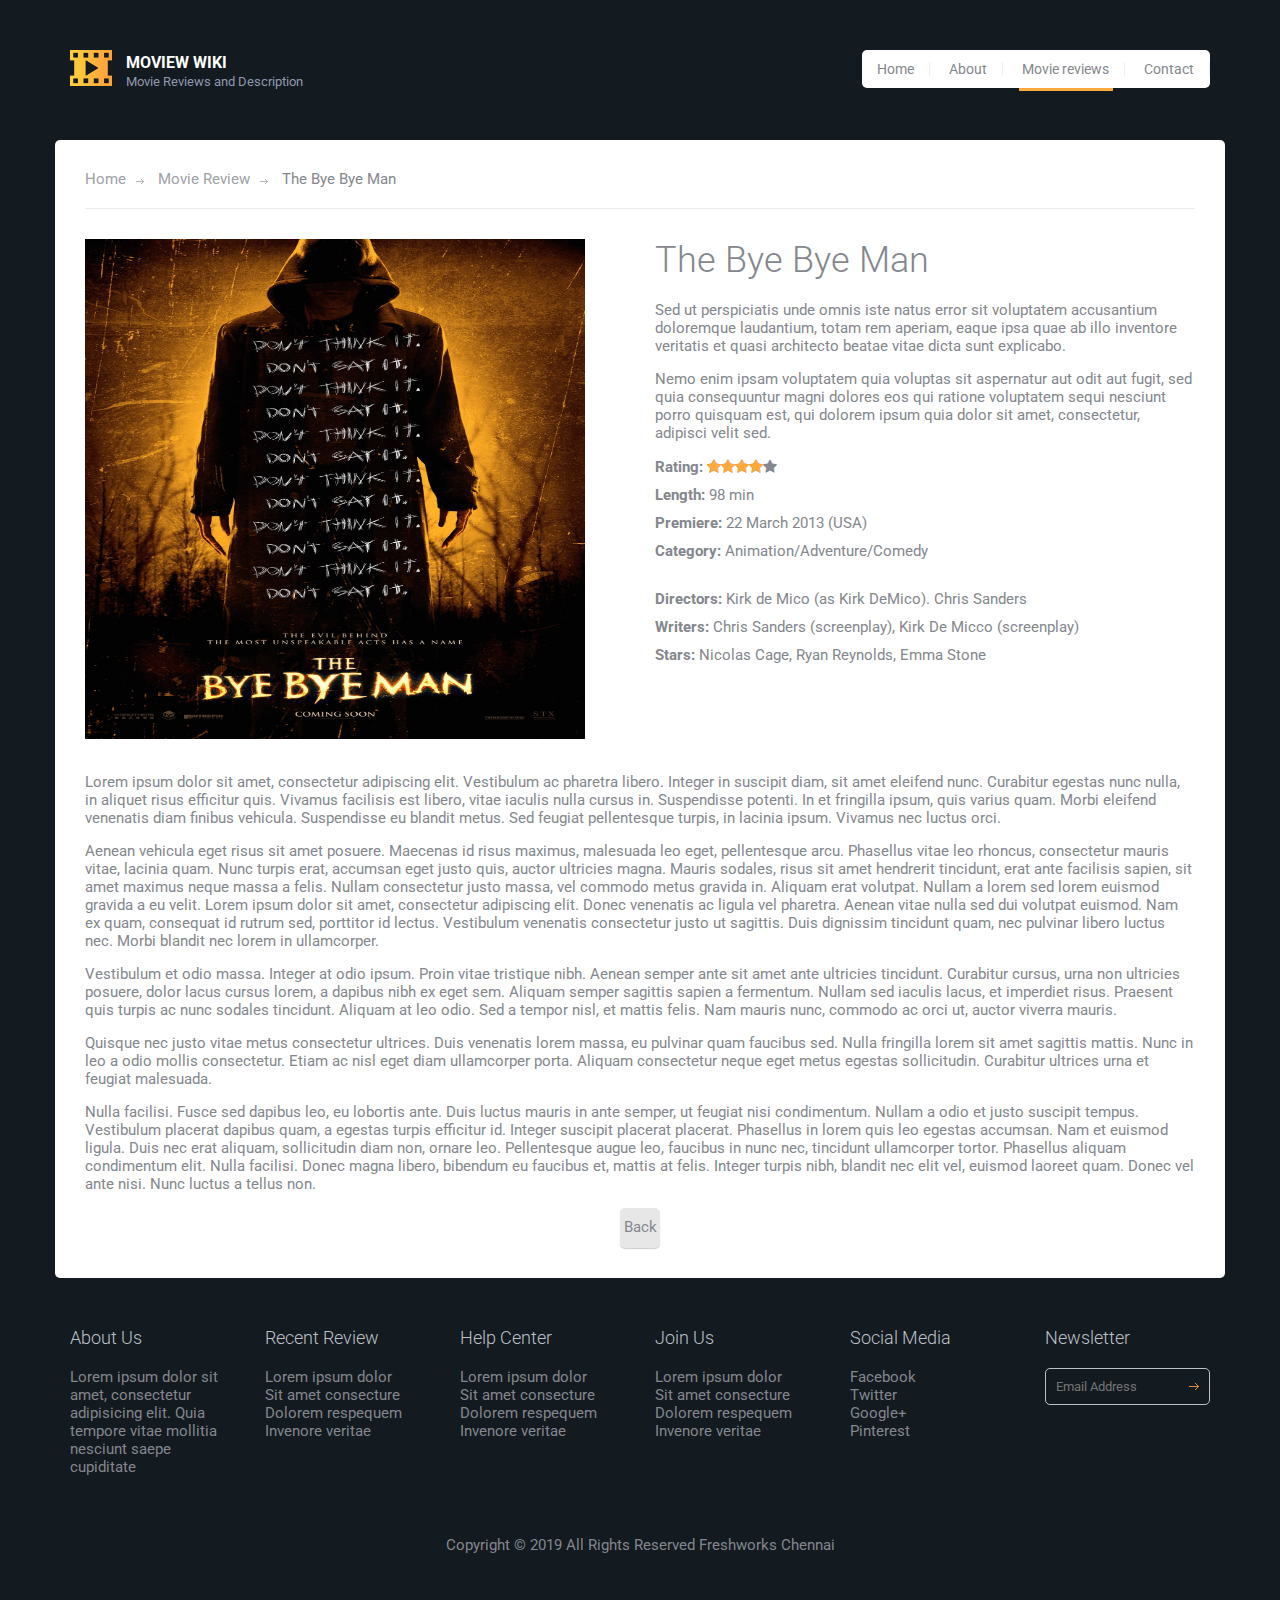
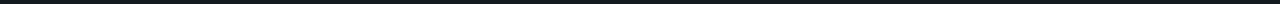
<file: Web_application_MovieWiki/thebyebyeman.html>
<!DOCTYPE html>
<html lang="en">
	<head>
		<meta charset="UTF-8">
		<meta http-equiv="X-UA-Compatible" content="IE=edge">
		<meta name="viewport" content="width=device-width, initial-scale=1.0,maximum-scale=1">
		
		<title>Movie Review | Single</title>

		<link href="http://fonts.googleapis.com/css?family=Roboto:300,400,700|" rel="stylesheet" type="text/css">
		<link href="fonts/font-awesome.min.css" rel="stylesheet" type="text/css">

		<link rel="stylesheet" href="style.css">
		
		
	</head>


	<body>
		

		<div id="site-content">
			<header class="site-header">
				<div class="container">
					<a href="index.html" id="branding">
						<img src="images/logo.png" alt="" class="logo">
						<div class="logo-copy">
																	<h1 class="site-title">Moview Wiki</h1>
							<small class="site-description">Movie Reviews and Description</small>
			</div>
					</a> <!-- #branding -->

					<div class="main-navigation">
						<button type="button" class="menu-toggle"><i class="fa fa-bars"></i></button>
						<ul class="menu">
							<li class="menu-item"><a href="index.html">Home</a></li>
							<li class="menu-item"><a href="about.html">About</a></li>
							<li class="menu-item current-menu-item"><a href="review.html">Movie reviews</a></li>
							<li class="menu-item"><a href="contact.html">Contact</a></li>
						</ul> <!-- .menu -->

					</div> <!-- .main-navigation -->

					<div class="mobile-navigation"></div>
				</div>
			</header>
			<main class="main-content">
				<div class="container">
					<div class="page">
						<div class="breadcrumbs">
							<a href="index.html">Home</a>
							<a href="review.html">Movie Review</a>
							<span>The Bye Bye Man</span>
						</div>

						<div class="content">
							<div class="row">
								<div class="col-md-6">
									<figure class="movie-poster"><img src="img/pic4.jpg" style="width: 500px;height: 500px" alt="#"></figure>
								</div>
								<div class="col-md-6">
									<h2 class="movie-title">The Bye Bye Man</h2>
									<div class="movie-summary">
										<p>Sed ut perspiciatis unde omnis iste natus error sit voluptatem accusantium doloremque laudantium, totam rem aperiam, eaque ipsa quae ab illo inventore veritatis et quasi architecto beatae vitae dicta sunt explicabo. </p>

										<p>Nemo enim ipsam voluptatem quia voluptas sit aspernatur aut odit aut fugit, sed quia consequuntur magni dolores eos qui ratione voluptatem sequi nesciunt porro quisquam est, qui dolorem ipsum quia dolor sit amet, consectetur, adipisci velit sed.</p>
									</div>
									<ul class="movie-meta">
										<li><strong>Rating:</strong> 
											<div class="star-rating" title="Rated 4.00 out of 5"><span style="width:80%"><strong class="rating">4.00</strong> out of 5</span></div>
										</li>
										<li><strong>Length:</strong> 98 min</li>
										<li><strong>Premiere:</strong> 22 March 2013 (USA)</li>
										<li><strong>Category:</strong> Animation/Adventure/Comedy</li>
									</ul>

									<ul class="starring">
										<li><strong>Directors:</strong> Kirk de Mico (as Kirk DeMico). Chris Sanders</li>
										<li><strong>Writers:</strong> Chris Sanders (screenplay), Kirk De Micco (screenplay)</li>
										<li><strong>Stars:</strong> Nicolas Cage, Ryan Reynolds, Emma Stone</li>
									</ul>
								</div>
							</div> <!-- .row -->
							<div class="entry-content">
								<p>Lorem ipsum dolor sit amet, consectetur adipiscing elit. Vestibulum ac pharetra libero. Integer in suscipit diam, sit amet eleifend nunc. Curabitur egestas nunc nulla, in aliquet risus efficitur quis. Vivamus facilisis est libero, vitae iaculis nulla cursus in. Suspendisse potenti. In et fringilla ipsum, quis varius quam. Morbi eleifend venenatis diam finibus vehicula. Suspendisse eu blandit metus. Sed feugiat pellentesque turpis, in lacinia ipsum. Vivamus nec luctus orci.</p>
								<p>Aenean vehicula eget risus sit amet posuere. Maecenas id risus maximus, malesuada leo eget, pellentesque arcu. Phasellus vitae leo rhoncus, consectetur mauris vitae, lacinia quam. Nunc turpis erat, accumsan eget justo quis, auctor ultricies magna. Mauris sodales, risus sit amet hendrerit tincidunt, erat ante facilisis sapien, sit amet maximus neque massa a felis. Nullam consectetur justo massa, vel commodo metus gravida in. Aliquam erat volutpat. Nullam a lorem sed lorem euismod gravida a eu velit. Lorem ipsum dolor sit amet, consectetur adipiscing elit. Donec venenatis ac ligula vel pharetra. Aenean vitae nulla sed dui volutpat euismod. Nam ex quam, consequat id rutrum sed, porttitor id lectus. Vestibulum venenatis consectetur justo ut sagittis. Duis dignissim tincidunt quam, nec pulvinar libero luctus nec. Morbi blandit nec lorem in ullamcorper.</p>
								<p>Vestibulum et odio massa. Integer at odio ipsum. Proin vitae tristique nibh. Aenean semper ante sit amet ante ultricies tincidunt. Curabitur cursus, urna non ultricies posuere, dolor lacus cursus lorem, a dapibus nibh ex eget sem. Aliquam semper sagittis sapien a fermentum. Nullam sed iaculis lacus, et imperdiet risus. Praesent quis turpis ac nunc sodales tincidunt. Aliquam at leo odio. Sed a tempor nisl, et mattis felis. Nam mauris nunc, commodo ac orci ut, auctor viverra mauris.</p>
								<p>Quisque nec justo vitae metus consectetur ultrices. Duis venenatis lorem massa, eu pulvinar quam faucibus sed. Nulla fringilla lorem sit amet sagittis mattis. Nunc in leo a odio mollis consectetur. Etiam ac nisl eget diam ullamcorper porta. Aliquam consectetur neque eget metus egestas sollicitudin. Curabitur ultrices urna et feugiat malesuada.</p>
								<p>Nulla facilisi. Fusce sed dapibus leo, eu lobortis ante. Duis luctus mauris in ante semper, ut feugiat nisi condimentum. Nullam a odio et justo suscipit tempus. Vestibulum placerat dapibus quam, a egestas turpis efficitur id. Integer suscipit placerat placerat. Phasellus in lorem quis leo egestas accumsan. Nam et euismod ligula. Duis nec erat aliquam, sollicitudin diam non, ornare leo. Pellentesque augue leo, faucibus in nunc nec, tincidunt ullamcorper tortor. Phasellus aliquam condimentum elit. Nulla facilisi. Donec magna libero, bibendum eu faucibus et, mattis at felis. Integer turpis nibh, blandit nec elit vel, euismod laoreet quam. Donec vel ante nisi. Nunc luctus a tellus non.</p>
							</div>
						</div>
					</div>
<div class="pagination">
							<a href="review.html" class="page-number">Back</a>
							</div>

                </div> <!-- .container -->
			</main>
			<footer class="site-footer">
				<div class="container">
					<div class="row">
						<div class="col-md-2">
							<div class="widget">
								<h3 class="widget-title">About Us</h3>
								<p>Lorem ipsum dolor sit amet, consectetur adipisicing elit. Quia tempore vitae mollitia nesciunt saepe cupiditate</p>
							</div>
						</div>
						<div class="col-md-2">
							<div class="widget">
								<h3 class="widget-title">Recent Review</h3>
								<ul class="no-bullet">
									<li>Lorem ipsum dolor</li>
									<li>Sit amet consecture</li>
									<li>Dolorem respequem</li>
									<li>Invenore veritae</li>
								</ul>
							</div>
						</div>
						<div class="col-md-2">
							<div class="widget">
								<h3 class="widget-title">Help Center</h3>
								<ul class="no-bullet">
									<li>Lorem ipsum dolor</li>
									<li>Sit amet consecture</li>
									<li>Dolorem respequem</li>
									<li>Invenore veritae</li>
								</ul>
							</div>
						</div>
						<div class="col-md-2">
							<div class="widget">
								<h3 class="widget-title">Join Us</h3>
								<ul class="no-bullet">
									<li>Lorem ipsum dolor</li>
									<li>Sit amet consecture</li>
									<li>Dolorem respequem</li>
									<li>Invenore veritae</li>
								</ul>
							</div>
						</div>
						<div class="col-md-2">
							<div class="widget">
								<h3 class="widget-title">Social Media</h3>
								<ul class="no-bullet">
									<li>Facebook</li>
									<li>Twitter</li>
									<li>Google+</li>
									<li>Pinterest</li>
								</ul>
							</div>
						</div>
						<div class="col-md-2">
							<div class="widget">
								<h3 class="widget-title">Newsletter</h3>
								<form action="#" class="subscribe-form">
									<input type="text" placeholder="Email Address">
								</form>
							</div>
						</div>
					</div> <!-- .row -->
<center>
					<div class="colophon">  Copyright &copy; 2019 All Rights Reserved Freshworks Chennai </div>
	</center>	</div> <!-- .container -->


			</footer>
		</div>
		<!-- Default snippet for navigation -->
		


		<script src="js/jquery-1.11.1.min.js"></script>
		<script src="js/plugins.js"></script>
		<script src="js/app.js"></script>
		
	</body>

</html>
</file>
<file: Web_application_MovieWiki/style.css>
/*!
 * Project_Name: Themezy Movie Review
 * Author: Themezy
 * Email: info@themezy.com
 * URL: http://themezy.com
 */
/*=========================================== 
 * Importing CSS Libraries
 *===========================================*/
article,
aside,
details,
figcaption,
figure,
footer,
header,
hgroup,
nav,
section,
summary {
  display: block; }

audio,
canvas,
video {
  display: inline-block; }

audio:not([controls]) {
  display: none;
  height: 0; }

[hidden], template {
  display: none; }

html {
  background: #fff;
  color: #000;
  -webkit-text-size-adjust: 100%;
  -ms-text-size-adjust: 100%; }

html,
button,
input,
select,
textarea {
  font-family: sans-serif; }

body {
  margin: 0;
  background: black;

}

a {
  background: transparent; }
  a:focus {
    outline: thin dotted; }
  a:hover, a:active {
    outline: 0; }

h1 {
  font-size: 2em;
  margin: 0.67em 0; }

h2 {
  font-size: 1.5em;
  margin: 0.83em 0; }

h3 {
  font-size: 1.17em;
  margin: 1em 0; }

h4 {
  font-size: 1em;
  margin: 1.33em 0; }

h5 {
  font-size: 0.83em;
  margin: 1.67em 0; }

h6 {
  font-size: 0.75em;
  margin: 2.33em 0; }

abbr[title] {
  border-bottom: 1px dotted; }

b,
strong {
  font-weight: bold; }

dfn {
  font-style: italic; }

mark {
  background: #ff0;
  color: #000; }

code,
kbd,
pre,
samp {
  font-family: monospace, serif;
  font-size: 1em; }

pre {
  white-space: pre;
  white-space: pre-wrap;
  word-wrap: break-word; }

q {
  quotes: "\201C" "\201D" "\2018" "\2019"; }

q:before,
q:after {
  content: '';
  content: none; }

small {
  font-size: 80%; }

sub,
sup {
  font-size: 75%;
  line-height: 0;
  position: relative;
  vertical-align: baseline; }

sup {
  top: -0.5em; }

sub {
  bottom: -0.25em; }

img {
  border: 0; }

svg:not(:root) {
  overflow: hidden; }

figure {
  margin: 0; }

fieldset {
  border: 1px solid #c0c0c0;
  margin: 0 2px;
  padding: 0.35em 0.625em 0.75em; }

legend {
  border: 0;
  padding: 0;
  white-space: normal; }

button,
input,
select,
textarea {
  font-family: inherit;
  font-size: 100%;
  margin: 0;
  vertical-align: baseline; }

button,
input {
  line-height: normal; }

button,
select {
  text-transform: none; }

button,
html input[type="button"],
input[type="reset"],
input[type="submit"] {
  -webkit-appearance: button;
  cursor: pointer; }

button[disabled],
input[disabled] {
  cursor: default; }

input[type="checkbox"],
input[type="radio"] {
  -moz-box-sizing: border-box;
       box-sizing: border-box;
  padding: 0; }

input[type="search"] {
  -webkit-appearance: textfield;
  -moz-box-sizing: content-box;
  box-sizing: content-box; }

input[type="search"]::-webkit-search-cancel-button,
input[type="search"]::-webkit-search-decoration {
  -webkit-appearance: none; }

button::-moz-focus-inner, input::-moz-focus-inner {
  border: 0;
  padding: 0; }

textarea {
  overflow: auto;
  vertical-align: top; }

table {
  border-collapse: collapse;
  border-spacing: 0; }

*, *:before, *:after {
  -moz-box-sizing: border-box;
       box-sizing: border-box; }

/*
 * Global Styles
 */
body {
  background-color: #131a20;
  background-position: top center;
  background-repeat: no-repeat;
  color: #84878d;
  font-family: "Roboto", "Open Sans", sans-serif;
  font-size: 15px;
  font-weight: 400;
  line-height: normal; }

h1, h2, h3, h4, h5, h6 {
  font-weight: 700;
  margin: 0 0 20px; }

hr {
  border: none;
  border-bottom: 1px solid #777; }

ul, ol {
  margin: 0;
  padding-left: 0; }

a {
  text-decoration: none;
  color: #ffaa3c; }

address {
  font-style: normal; }

p {
  margin-top: 0; }

form input, form textarea, form select {
  outline: none;
  border: 1px solid #ccc;
  padding: 10px;
  border-radius: 5px;
  outline: none; }
form select {
  -webkit-appearance: none;
  -moz-appearance: none;
  appearance: none; }
form textarea {
  resize: vertical; }

/*
 * Reusable Components Style
 */
.button, form input[type="submit"], form button, form input[type="reset"], .contact-form input[type="submit"] {
  border: none;
  background: #ffaa3c;
  padding: 10px;
  border-radius: 3px;
  color: #92601e;
  box-shadow: 0 1px 1px rgba(0, 0, 0, 0.3);
  -webkit-transition: .3s ease;
          transition: .3s ease; }
  .button:hover, form input[type="submit"]:hover, form button:hover, form input[type="reset"]:hover, .contact-form input[type="submit"]:hover, .button:focus, form input[type="submit"]:focus, form button:focus, form input[type="reset"]:focus, .contact-form input[type="submit"]:focus {
    background-color: #ffc06f; }

.slider {
  position: relative;
  margin-bottom: 30px; }
  .slider .slides {
    list-style: none;
    *zoom: 1; }
    .slider .slides:after {
      content: " ";
      clear: both;
      display: block;
      overflow: hidden;
      height: 0; }
  .slider li {
    border-radius: 5px;
    overflow: hidden; }
  .slider img {
    max-width: 100%;
    width: 100%;
    height: auto;
    display: block; }
  .slider .flex-direction-nav {
    list-style: none;
    z-index: 2;
    position: absolute;
    top: 45%;
    width: 100%; }
    .slider .flex-direction-nav a {
      width: 45px;
      height: 45px;
      border-radius: 50%;
      background: white;
      text-align: center;
      line-height: 2.5;
      font-size: 18px;
      font-size: 1.2em;
      display: block;
      position: absolute;
      -webkit-transition: .3s ease;
              transition: .3s ease; }
      .slider .flex-direction-nav a:hover {
        background-color: #ffaa3c;
        color: white; }
    .slider .flex-direction-nav .flex-prev {
      left: 30px; }
    .slider .flex-direction-nav .flex-next {
      right: 30px; }

.latest-movie {
  margin-bottom: 30px;
  border-radius: 5px;
  overflow: hidden; }
  .latest-movie img {
    max-width: 100%;
    width: 100%;
    display: block;
    height: auto; }

.team {
  text-align: center;
  margin: 0 0 30px; }
  .team .team-image {
    width: 230px;
    height: 230px;
    border-radius: 50%;
    overflow: hidden;
    margin: 0 auto 30px; }
    .team .team-image img {
      display: block;
      max-width: 100%;
      width: 100%; }
  .team .team-name {
    font-size: 16px;
    font-size: 1.0666666667em;
    margin: 0; }
  .team .team-title {
    font-size: 12px;
    font-size: 0.8em; }

.social-links {
  margin: 20px 0; }
  .social-links a {
    color: white;
    display: inline-block;
    width: 30px;
    height: 30px;
    text-align: center;
    border-radius: 50%;
    line-height: 1.9;
    -webkit-transition: .3s ease;
            transition: .3s ease; }
  .social-links .facebook {
    background-color: #204385; }
    .social-links .facebook:hover {
      background-color: #2a58ae; }
  .social-links .twitter {
    background-color: #2aa9e0; }
    .social-links .twitter:hover {
      background-color: #57bbe6; }
  .social-links .google-plus {
    background-color: #d3492c; }
    .social-links .google-plus:hover {
      background-color: #dc6d56; }
  .social-links .pinterest {
    background-color: #ca2128; }
    .social-links .pinterest:hover {
      background-color: #e03e45; }

.breadcrumbs {
  padding-bottom: 20px;
  margin-bottom: 30px;
  border-bottom: 1px solid #ebebeb; }
  .breadcrumbs a {
    font-weight: 400;
    color: #9ea1a6; }
    .breadcrumbs a:after {
      content: " ";
      width: 8px;
      height: 5px;
      display: inline-block;
      margin-left: 10px;
      margin-right: 10px;
      background: url(images/arrow-gray.png) no-repeat; }
    .breadcrumbs a:hover {
      color: #ffaa3c; }
  .breadcrumbs span {
    color: #84878d; }

ul.arrow {
  list-style: none; }
  ul.arrow li {
    padding-left: 20px;
    background: url(images/arrow.png) no-repeat 0 center;
    margin-bottom: 5px; }
    ul.arrow li a {
      color: #84878d;
      -webkit-transition: .3s ease;
              transition: .3s ease; }
      ul.arrow li a:hover {
        color: #ffaa3c; }

/* Star rating style */
.star-rating {
  display: inline-block;
  overflow: hidden;
  position: relative;
  top: 2px;
  height: 1em;
  line-height: 1.1;
  font-size: 15px;
  font-size: 1em;
  width: 4.7em;
  font-family: "FontAwesome"; }

.star-rating:before {
  content: "\f005\f005\f005\f005\f005";
  float: left;
  top: 0;
  left: 0;
  position: absolute; }

.star-rating span {
  overflow: hidden;
  float: left;
  top: 0;
  left: 0;
  position: absolute;
  padding-top: 1.5em; }

.star-rating span:before {
  content: "\f005\f005\f005\f005\f005";
  top: 0;
  position: absolute;
  left: 0;
  color: #ffaa3c; }

.feature {
  margin-bottom: 30px; }
  .feature .feature-title {
    color: #ffaa3c;
    font-size: 30px;
    font-size: 2em;
    margin: 0; }
  .feature .feature-subtitle {
    font-size: 24px;
    font-size: 1.6em;
    margin: 0 0 30px;
    font-weight: 300;
    display: block; }
  .feature p {
    margin-bottom: 30px; }

.map {
  clear: both;
  height: 490px;
  margin-bottom: 30px; }

.contact-detail {
  list-style: none;
  margin-bottom: 30px; }
  .contact-detail li {
    padding-left: 30px;
    position: relative;
    margin-bottom: 10px; }
    .contact-detail li img {
      position: absolute;
      left: 0;
      top: 5px; }

.contact-form {
  margin-bottom: 30px;
  *zoom: 1; }
  .contact-form:after {
    content: " ";
    clear: both;
    display: block;
    overflow: hidden;
    height: 0; }
  .contact-form input:not([type="submit"]), .contact-form textarea {
    margin-bottom: 10px;
    border: 1px solid #ccc;
    padding: 10px 10px 10px 40px;
    display: block;
    width: 100%;
    border-radius: 3px;
    box-shadow: inset 0 1px 1px rgba(0, 0, 0, 0.1);
    background-repeat: no-repeat;
    background-position: 10px 15px;
    -webkit-transition: .3s ease;
            transition: .3s ease;
    outline: none; }
    .contact-form input:not([type="submit"]):focus, .contact-form input:not([type="submit"]):hover, .contact-form textarea:focus, .contact-form textarea:hover {
      border-color: #ffaa3c; }
  .contact-form textarea {
    min-height: 100px; }
  .contact-form .name {
    background-image: url("images/icon-contact-user.png"); }
    @media all and (-webkit-min-device-pixel-ratio: 1.5), all and (-o-min-device-pixel-ratio: 3 / 2), all and (min--moz-device-pixel-ratio: 1.5), all and (min-device-pixel-ratio: 1.5) {
      .contact-form .name {
        background-image: url("images/icon-contact-user@2x.png");
        background-size: 12px 14px; } }
  .contact-form .email {
    background-image: url("images/icon-contact-envelope.png"); }
    @media all and (-webkit-min-device-pixel-ratio: 1.5), all and (-o-min-device-pixel-ratio: 3 / 2), all and (min--moz-device-pixel-ratio: 1.5), all and (min-device-pixel-ratio: 1.5) {
      .contact-form .email {
        background-image: url("images/icon-contact-envelope@2x.png");
        background-size: 14px 11px; } }
  .contact-form .website {
    background-image: url("images/icon-contact-globe.png"); }
    @media all and (-webkit-min-device-pixel-ratio: 1.5), all and (-o-min-device-pixel-ratio: 3 / 2), all and (min--moz-device-pixel-ratio: 1.5), all and (min-device-pixel-ratio: 1.5) {
      .contact-form .website {
        background-image: url("images/icon-contact-globe@2x.png");
        background-size: 14px 14px; } }
  .contact-form .message {
    background-image: url("images/icon-contact-pencil.png"); }
    @media all and (-webkit-min-device-pixel-ratio: 1.5), all and (-o-min-device-pixel-ratio: 3 / 2), all and (min--moz-device-pixel-ratio: 1.5), all and (min-device-pixel-ratio: 1.5) {
      .contact-form .message {
        background-image: url("images/icon-contact-pencil@2x.png");
        background-size: 14px 14px; } }
  .contact-form input[type="submit"] {
    float: right; }

.container {
  margin-right: auto;
  margin-left: auto;
  padding-left: 15px;
  padding-right: 15px;
  *zoom: 1; }
  .container:after {
    content: " ";
    clear: both;
    display: block;
    overflow: hidden;
    height: 0; }
  @media (min-width: 768px) {
    .container {
      width: 750px; } }
  @media (min-width: 992px) {
    .container {
      width: 970px; } }
  @media (min-width: 1200px) {
    .container {
      width: 1170px; } }

.container-fluid {
  margin-right: auto;
  margin-left: auto;
  padding-left: 15px;
  padding-right: 15px;
  *zoom: 1; }
  .container-fluid:after {
    content: " ";
    clear: both;
    display: block;
    overflow: hidden;
    height: 0; }

.row {
  margin-left: -15px;
  margin-right: -15px;
  *zoom: 1; }
  .row:after {
    content: " ";
    clear: both;
    display: block;
    overflow: hidden;
    height: 0; }

.col-xs-1, .col-sm-1, .col-md-1, .col-lg-1, .col-xs-2, .col-sm-2, .col-md-2, .col-lg-2, .col-xs-3, .col-sm-3, .col-md-3, .col-lg-3, .col-xs-4, .col-sm-4, .col-md-4, .col-lg-4, .col-xs-5, .col-sm-5, .col-md-5, .col-lg-5, .col-xs-6, .col-sm-6, .col-md-6, .col-lg-6, .col-xs-7, .col-sm-7, .col-md-7, .col-lg-7, .col-xs-8, .col-sm-8, .col-md-8, .col-lg-8, .col-xs-9, .col-sm-9, .col-md-9, .col-lg-9, .col-xs-10, .col-sm-10, .col-md-10, .col-lg-10, .col-xs-11, .col-sm-11, .col-md-11, .col-lg-11, .col-xs-12, .col-sm-12, .col-md-12, .col-lg-12 {
  position: relative;
  min-height: 1px;
  padding-left: 15px;
  padding-right: 15px; }

.col-xs-1, .col-xs-2, .col-xs-3, .col-xs-4, .col-xs-5, .col-xs-6, .col-xs-7, .col-xs-8, .col-xs-9, .col-xs-10, .col-xs-11, .col-xs-12 {
  float: left; }

.col-xs-1 {
  width: 8.3333333333%; }

.col-xs-2 {
  width: 16.6666666667%; }

.col-xs-3 {
  width: 25%; }

.col-xs-4 {
  width: 33.3333333333%; }

.col-xs-5 {
  width: 41.6666666667%; }

.col-xs-6 {
  width: 50%; }

.col-xs-7 {
  width: 58.3333333333%; }

.col-xs-8 {
  width: 66.6666666667%; }

.col-xs-9 {
  width: 75%; }

.col-xs-10 {
  width: 83.3333333333%; }

.col-xs-11 {
  width: 91.6666666667%; }

.col-xs-12 {
  width: 100%; }

.col-xs-pull-0 {
  right: auto; }

.col-xs-pull-1 {
  right: 8.3333333333%; }

.col-xs-pull-2 {
  right: 16.6666666667%; }

.col-xs-pull-3 {
  right: 25%; }

.col-xs-pull-4 {
  right: 33.3333333333%; }

.col-xs-pull-5 {
  right: 41.6666666667%; }

.col-xs-pull-6 {
  right: 50%; }

.col-xs-pull-7 {
  right: 58.3333333333%; }

.col-xs-pull-8 {
  right: 66.6666666667%; }

.col-xs-pull-9 {
  right: 75%; }

.col-xs-pull-10 {
  right: 83.3333333333%; }

.col-xs-pull-11 {
  right: 91.6666666667%; }

.col-xs-pull-12 {
  right: 100%; }

.col-xs-push-0 {
  left: auto; }

.col-xs-push-1 {
  left: 8.3333333333%; }

.col-xs-push-2 {
  left: 16.6666666667%; }

.col-xs-push-3 {
  left: 25%; }

.col-xs-push-4 {
  left: 33.3333333333%; }

.col-xs-push-5 {
  left: 41.6666666667%; }

.col-xs-push-6 {
  left: 50%; }

.col-xs-push-7 {
  left: 58.3333333333%; }

.col-xs-push-8 {
  left: 66.6666666667%; }

.col-xs-push-9 {
  left: 75%; }

.col-xs-push-10 {
  left: 83.3333333333%; }

.col-xs-push-11 {
  left: 91.6666666667%; }

.col-xs-push-12 {
  left: 100%; }

.col-xs-offset-0 {
  margin-left: 0%; }

.col-xs-offset-1 {
  margin-left: 8.3333333333%; }

.col-xs-offset-2 {
  margin-left: 16.6666666667%; }

.col-xs-offset-3 {
  margin-left: 25%; }

.col-xs-offset-4 {
  margin-left: 33.3333333333%; }

.col-xs-offset-5 {
  margin-left: 41.6666666667%; }

.col-xs-offset-6 {
  margin-left: 50%; }

.col-xs-offset-7 {
  margin-left: 58.3333333333%; }

.col-xs-offset-8 {
  margin-left: 66.6666666667%; }

.col-xs-offset-9 {
  margin-left: 75%; }

.col-xs-offset-10 {
  margin-left: 83.3333333333%; }

.col-xs-offset-11 {
  margin-left: 91.6666666667%; }

.col-xs-offset-12 {
  margin-left: 100%; }

@media (min-width: 768px) {
  .col-sm-1, .col-sm-2, .col-sm-3, .col-sm-4, .col-sm-5, .col-sm-6, .col-sm-7, .col-sm-8, .col-sm-9, .col-sm-10, .col-sm-11, .col-sm-12 {
    float: left; }

  .col-sm-1 {
    width: 8.3333333333%; }

  .col-sm-2 {
    width: 16.6666666667%; }

  .col-sm-3 {
    width: 25%; }

  .col-sm-4 {
    width: 33.3333333333%; }

  .col-sm-5 {
    width: 41.6666666667%; }

  .col-sm-6 {
    width: 50%; }

  .col-sm-7 {
    width: 58.3333333333%; }

  .col-sm-8 {
    width: 66.6666666667%; }

  .col-sm-9 {
    width: 75%; }

  .col-sm-10 {
    width: 83.3333333333%; }

  .col-sm-11 {
    width: 91.6666666667%; }

  .col-sm-12 {
    width: 100%; }

  .col-sm-pull-0 {
    right: auto; }

  .col-sm-pull-1 {
    right: 8.3333333333%; }

  .col-sm-pull-2 {
    right: 16.6666666667%; }

  .col-sm-pull-3 {
    right: 25%; }

  .col-sm-pull-4 {
    right: 33.3333333333%; }

  .col-sm-pull-5 {
    right: 41.6666666667%; }

  .col-sm-pull-6 {
    right: 50%; }

  .col-sm-pull-7 {
    right: 58.3333333333%; }

  .col-sm-pull-8 {
    right: 66.6666666667%; }

  .col-sm-pull-9 {
    right: 75%; }

  .col-sm-pull-10 {
    right: 83.3333333333%; }

  .col-sm-pull-11 {
    right: 91.6666666667%; }

  .col-sm-pull-12 {
    right: 100%; }

  .col-sm-push-0 {
    left: auto; }

  .col-sm-push-1 {
    left: 8.3333333333%; }

  .col-sm-push-2 {
    left: 16.6666666667%; }

  .col-sm-push-3 {
    left: 25%; }

  .col-sm-push-4 {
    left: 33.3333333333%; }

  .col-sm-push-5 {
    left: 41.6666666667%; }

  .col-sm-push-6 {
    left: 50%; }

  .col-sm-push-7 {
    left: 58.3333333333%; }

  .col-sm-push-8 {
    left: 66.6666666667%; }

  .col-sm-push-9 {
    left: 75%; }

  .col-sm-push-10 {
    left: 83.3333333333%; }

  .col-sm-push-11 {
    left: 91.6666666667%; }

  .col-sm-push-12 {
    left: 100%; }

  .col-sm-offset-0 {
    margin-left: 0%; }

  .col-sm-offset-1 {
    margin-left: 8.3333333333%; }

  .col-sm-offset-2 {
    margin-left: 16.6666666667%; }

  .col-sm-offset-3 {
    margin-left: 25%; }

  .col-sm-offset-4 {
    margin-left: 33.3333333333%; }

  .col-sm-offset-5 {
    margin-left: 41.6666666667%; }

  .col-sm-offset-6 {
    margin-left: 50%; }

  .col-sm-offset-7 {
    margin-left: 58.3333333333%; }

  .col-sm-offset-8 {
    margin-left: 66.6666666667%; }

  .col-sm-offset-9 {
    margin-left: 75%; }

  .col-sm-offset-10 {
    margin-left: 83.3333333333%; }

  .col-sm-offset-11 {
    margin-left: 91.6666666667%; }

  .col-sm-offset-12 {
    margin-left: 100%; } }
@media (min-width: 992px) {
  .col-md-1, .col-md-2, .col-md-3, .col-md-4, .col-md-5, .col-md-6, .col-md-7, .col-md-8, .col-md-9, .col-md-10, .col-md-11, .col-md-12 {
    float: left; }

  .col-md-1 {
    width: 8.3333333333%; }

  .col-md-2 {
    width: 16.6666666667%; }

  .col-md-3 {
    width: 25%; }

  .col-md-4 {
    width: 33.3333333333%; }

  .col-md-5 {
    width: 41.6666666667%; }

  .col-md-6 {
    width: 50%; }

  .col-md-7 {
    width: 58.3333333333%; }

  .col-md-8 {
    width: 66.6666666667%; }

  .col-md-9 {
    width: 75%; }

  .col-md-10 {
    width: 83.3333333333%; }

  .col-md-11 {
    width: 91.6666666667%; }

  .col-md-12 {
    width: 100%; }

  .col-md-pull-0 {
    right: auto; }

  .col-md-pull-1 {
    right: 8.3333333333%; }

  .col-md-pull-2 {
    right: 16.6666666667%; }

  .col-md-pull-3 {
    right: 25%; }

  .col-md-pull-4 {
    right: 33.3333333333%; }

  .col-md-pull-5 {
    right: 41.6666666667%; }

  .col-md-pull-6 {
    right: 50%; }

  .col-md-pull-7 {
    right: 58.3333333333%; }

  .col-md-pull-8 {
    right: 66.6666666667%; }

  .col-md-pull-9 {
    right: 75%; }

  .col-md-pull-10 {
    right: 83.3333333333%; }

  .col-md-pull-11 {
    right: 91.6666666667%; }

  .col-md-pull-12 {
    right: 100%; }

  .col-md-push-0 {
    left: auto; }

  .col-md-push-1 {
    left: 8.3333333333%; }

  .col-md-push-2 {
    left: 16.6666666667%; }

  .col-md-push-3 {
    left: 25%; }

  .col-md-push-4 {
    left: 33.3333333333%; }

  .col-md-push-5 {
    left: 41.6666666667%; }

  .col-md-push-6 {
    left: 50%; }

  .col-md-push-7 {
    left: 58.3333333333%; }

  .col-md-push-8 {
    left: 66.6666666667%; }

  .col-md-push-9 {
    left: 75%; }

  .col-md-push-10 {
    left: 83.3333333333%; }

  .col-md-push-11 {
    left: 91.6666666667%; }

  .col-md-push-12 {
    left: 100%; }

  .col-md-offset-0 {
    margin-left: 0%; }

  .col-md-offset-1 {
    margin-left: 8.3333333333%; }

  .col-md-offset-2 {
    margin-left: 16.6666666667%; }

  .col-md-offset-3 {
    margin-left: 25%; }

  .col-md-offset-4 {
    margin-left: 33.3333333333%; }

  .col-md-offset-5 {
    margin-left: 41.6666666667%; }

  .col-md-offset-6 {
    margin-left: 50%; }

  .col-md-offset-7 {
    margin-left: 58.3333333333%; }

  .col-md-offset-8 {
    margin-left: 66.6666666667%; }

  .col-md-offset-9 {
    margin-left: 75%; }

  .col-md-offset-10 {
    margin-left: 83.3333333333%; }

  .col-md-offset-11 {
    margin-left: 91.6666666667%; }

  .col-md-offset-12 {
    margin-left: 100%; } }
@media (min-width: 1200px) {
  .col-lg-1, .col-lg-2, .col-lg-3, .col-lg-4, .col-lg-5, .col-lg-6, .col-lg-7, .col-lg-8, .col-lg-9, .col-lg-10, .col-lg-11, .col-lg-12 {
    float: left; }

  .col-lg-1 {
    width: 8.3333333333%; }

  .col-lg-2 {
    width: 16.6666666667%; }

  .col-lg-3 {
    width: 25%; }

  .col-lg-4 {
    width: 33.3333333333%; }

  .col-lg-5 {
    width: 41.6666666667%; }

  .col-lg-6 {
    width: 50%; }

  .col-lg-7 {
    width: 58.3333333333%; }

  .col-lg-8 {
    width: 66.6666666667%; }

  .col-lg-9 {
    width: 75%; }

  .col-lg-10 {
    width: 83.3333333333%; }

  .col-lg-11 {
    width: 91.6666666667%; }

  .col-lg-12 {
    width: 100%; }

  .col-lg-pull-0 {
    right: auto; }

  .col-lg-pull-1 {
    right: 8.3333333333%; }

  .col-lg-pull-2 {
    right: 16.6666666667%; }

  .col-lg-pull-3 {
    right: 25%; }

  .col-lg-pull-4 {
    right: 33.3333333333%; }

  .col-lg-pull-5 {
    right: 41.6666666667%; }

  .col-lg-pull-6 {
    right: 50%; }

  .col-lg-pull-7 {
    right: 58.3333333333%; }

  .col-lg-pull-8 {
    right: 66.6666666667%; }

  .col-lg-pull-9 {
    right: 75%; }

  .col-lg-pull-10 {
    right: 83.3333333333%; }

  .col-lg-pull-11 {
    right: 91.6666666667%; }

  .col-lg-pull-12 {
    right: 100%; }

  .col-lg-push-0 {
    left: auto; }

  .col-lg-push-1 {
    left: 8.3333333333%; }

  .col-lg-push-2 {
    left: 16.6666666667%; }

  .col-lg-push-3 {
    left: 25%; }

  .col-lg-push-4 {
    left: 33.3333333333%; }

  .col-lg-push-5 {
    left: 41.6666666667%; }

  .col-lg-push-6 {
    left: 50%; }

  .col-lg-push-7 {
    left: 58.3333333333%; }

  .col-lg-push-8 {
    left: 66.6666666667%; }

  .col-lg-push-9 {
    left: 75%; }

  .col-lg-push-10 {
    left: 83.3333333333%; }

  .col-lg-push-11 {
    left: 91.6666666667%; }

  .col-lg-push-12 {
    left: 100%; }

  .col-lg-offset-0 {
    margin-left: 0%; }

  .col-lg-offset-1 {
    margin-left: 8.3333333333%; }

  .col-lg-offset-2 {
    margin-left: 16.6666666667%; }

  .col-lg-offset-3 {
    margin-left: 25%; }

  .col-lg-offset-4 {
    margin-left: 33.3333333333%; }

  .col-lg-offset-5 {
    margin-left: 41.6666666667%; }

  .col-lg-offset-6 {
    margin-left: 50%; }

  .col-lg-offset-7 {
    margin-left: 58.3333333333%; }

  .col-lg-offset-8 {
    margin-left: 66.6666666667%; }

  .col-lg-offset-9 {
    margin-left: 75%; }

  .col-lg-offset-10 {
    margin-left: 83.3333333333%; }

  .col-lg-offset-11 {
    margin-left: 91.6666666667%; }

  .col-lg-offset-12 {
    margin-left: 100%; } }
@-ms-viewport {
  width: device-width; }
.visible-xs, .visible-sm, .visible-md, .visible-lg {
  display: none !important; }

.visible-xs-block,
.visible-xs-inline,
.visible-xs-inline-block,
.visible-sm-block,
.visible-sm-inline,
.visible-sm-inline-block,
.visible-md-block,
.visible-md-inline,
.visible-md-inline-block,
.visible-lg-block,
.visible-lg-inline,
.visible-lg-inline-block {
  display: none !important; }

@media (max-width: 767px) {
  .visible-xs {
    display: block !important; }

  table.visible-xs {
    display: table; }

  tr.visible-xs {
    display: table-row !important; }

  th.visible-xs,
  td.visible-xs {
    display: table-cell !important; } }
@media (max-width: 767px) {
  .visible-xs-block {
    display: block !important; } }

@media (max-width: 767px) {
  .visible-xs-inline {
    display: inline !important; } }

@media (max-width: 767px) {
  .visible-xs-inline-block {
    display: inline-block !important; } }

@media (min-width: 768px) and (max-width: 991px) {
  .visible-sm {
    display: block !important; }

  table.visible-sm {
    display: table; }

  tr.visible-sm {
    display: table-row !important; }

  th.visible-sm,
  td.visible-sm {
    display: table-cell !important; } }
@media (min-width: 768px) and (max-width: 991px) {
  .visible-sm-block {
    display: block !important; } }

@media (min-width: 768px) and (max-width: 991px) {
  .visible-sm-inline {
    display: inline !important; } }

@media (min-width: 768px) and (max-width: 991px) {
  .visible-sm-inline-block {
    display: inline-block !important; } }

@media (min-width: 992px) and (max-width: 1199px) {
  .visible-md {
    display: block !important; }

  table.visible-md {
    display: table; }

  tr.visible-md {
    display: table-row !important; }

  th.visible-md,
  td.visible-md {
    display: table-cell !important; } }
@media (min-width: 992px) and (max-width: 1199px) {
  .visible-md-block {
    display: block !important; } }

@media (min-width: 992px) and (max-width: 1199px) {
  .visible-md-inline {
    display: inline !important; } }

@media (min-width: 992px) and (max-width: 1199px) {
  .visible-md-inline-block {
    display: inline-block !important; } }

@media (min-width: 1200px) {
  .visible-lg {
    display: block !important; }

  table.visible-lg {
    display: table; }

  tr.visible-lg {
    display: table-row !important; }

  th.visible-lg,
  td.visible-lg {
    display: table-cell !important; } }
@media (min-width: 1200px) {
  .visible-lg-block {
    display: block !important; } }

@media (min-width: 1200px) {
  .visible-lg-inline {
    display: inline !important; } }

@media (min-width: 1200px) {
  .visible-lg-inline-block {
    display: inline-block !important; } }

@media (max-width: 767px) {
  .hidden-xs {
    display: none !important; } }
@media (min-width: 768px) and (max-width: 991px) {
  .hidden-sm {
    display: none !important; } }
@media (min-width: 992px) and (max-width: 1199px) {
  .hidden-md {
    display: none !important; } }
@media (min-width: 1200px) {
  .hidden-lg {
    display: none !important; } }
.visible-print {
  display: none !important; }

@media print {
  .visible-print {
    display: block !important; }

  table.visible-print {
    display: table; }

  tr.visible-print {
    display: table-row !important; }

  th.visible-print,
  td.visible-print {
    display: table-cell !important; } }
.visible-print-block {
  display: none !important; }
  @media print {
    .visible-print-block {
      display: block !important; } }

.visible-print-inline {
  display: none !important; }
  @media print {
    .visible-print-inline {
      display: inline !important; } }

.visible-print-inline-block {
  display: none !important; }
  @media print {
    .visible-print-inline-block {
      display: inline-block !important; } }

@media print {
  .hidden-print {
    display: none !important; } }
/*
 * Header Styles
 */
.site-header {
  padding: 50px 0;
  *zoom: 1; }
  .site-header:after {
    content: " ";
    clear: both;
    display: block;
    overflow: hidden;
    height: 0; }

#branding {
  float: left; }
  #branding .logo, #branding .logo-copy {
    display: inline-block; }
  #branding .logo {
    margin-right: 10px; }
  #branding .site-title {
    margin: 0;
    text-transform: uppercase;
    color: white;
    font-size: 16px;
    font-size: 1.0666666667em; }
    #branding .site-title a {
      color: white; }
  #branding .site-description {
    font-size: 13px;
    font-size: 0.8666666667em;
    color: #9198af; }

.main-navigation {
  float: right;
  background: white;
  border-radius: 5px; }
  .main-navigation .menu-toggle, .main-navigation .menu, .main-navigation .search-form {
    display: inline-block;
    vertical-align: middle; }
  .main-navigation .menu-toggle {
    color: #333;
    border: none;
    background: none;
    font-size: 18px;
    font-size: 1.2em;
    padding: 8px 15px;
    display: none;
    outline: none; }
    @media screen and (max-width: 990px) {
      .main-navigation .menu-toggle {
        display: inline-block; } }
    @media screen and (min-width: 991px) {
      .main-navigation .menu-toggle {
        display: none !important; } }
  .main-navigation .menu {
    list-style: none;
    margin: 0; }
    @media screen and (min-width: 991px) {
      .main-navigation .menu {
        display: inline-block !important; } }
    @media screen and (max-width: 990px) {
      .main-navigation .menu {
        display: none; } }
  .main-navigation .menu-item {
    display: inline-block;
    padding: 10px 0; }
    .main-navigation .menu-item a {
      padding: 0 15px;
      display: inline-block;
      color: #84878d;
      font-size: 14px;
      font-size: 0.9333333333em;
      font-weight: 400;
      line-height: 1;
      border-right: 1px solid #eeeeef; }
    .main-navigation .menu-item.current-menu-item, .main-navigation .menu-item:hover {
      position: relative; }
      .main-navigation .menu-item.current-menu-item:after, .main-navigation .menu-item:hover:after {
        content: " ";
        position: absolute;
        width: 80%;
        height: 3px;
        background-color: #ffaa3c;
        bottom: -3px;
        left: 0;
        right: 0;
        margin: 0 auto;
        display: block; }
  .main-navigation .search-form input {
    background-color: #f0f0f0;
    border: none;
    border-left: 1px solid #eeeeef;
    border-radius: 0;
    font-family: inherit;
    font-weight: 300;
    width: 0;
    visibility: hidden;
    opacity: 0;
    -webkit-transition: .3s ease;
            transition: .3s ease;
    padding: 10px 0; }
    .main-navigation .search-form input.active {
      width: 200px;
      visibility: visible;
      opacity: 1;
      padding: 10px; }
  .main-navigation .search-form button {
    background-color: transparent;
    border: none;
    border-left: 1px solid #eeeeef;
    border-radius: 0;
    border-top-right-radius: 5px;
    border-bottom-right-radius: 5px;
    margin-left: -5px;
    color: inherit;
    box-shadow: none;
    outline: none;
    -webkit-transition: .3s ease;
            transition: .3s ease; }
    .main-navigation .search-form button.active {
      background-color: #f0f0f0; }

.mobile-navigation {
  clear: both;
  padding-top: 20px;
  display: none; }
  @media screen and (min-width: 991px) {
    .mobile-navigation {
      display: none !important; } }
  .mobile-navigation .menu {
    padding: 10px 20px;
    background-color: white;
    border-radius: 3px;
    list-style: none; }
    .mobile-navigation .menu li {
      border-bottom: 1px solid #eeeeef; }
      .mobile-navigation .menu li:last-child {
        border-bottom: none; }
    .mobile-navigation .menu a {
      color: #84878d;
      padding: 10px;
      display: block; }
      .mobile-navigation .menu a:hover {
        color: #ffaa3c; }

.main-content .container {
  background: white;
  border-radius: 5px;
  padding: 30px; }

.section-title {
  font-size: 30px;
  font-size: 2em;
  font-weight: 300; }

.movie-schedule {
  list-style: none; }
  .movie-schedule li {
    padding: 10px 0;
    border-bottom: 1px solid #d7d8da; }
    .movie-schedule li:last-child {
      border-bottom: none; }
  .movie-schedule .date, .movie-schedule .entry-title {
    display: inline-block; }
  .movie-schedule .date {
    width: 80px;
    padding: 5px 10px;
    text-align: center;
    font-size: 12px;
    font-size: 0.8em;
    border: 1px solid #d7d8da;
    border-radius: 3px;
    margin-right: 10px; }
  .movie-schedule .entry-title {
    font-size: 15px;
    font-size: 1em;
    font-weight: 400;
    margin: 0; }
    .movie-schedule .entry-title a {
      -webkit-transition: .3s ease;
              transition: .3s ease; }
      .movie-schedule .entry-title a:hover {
        color: #84878d; }

.no-bullet {
  list-style: none; }

.leading {
  font-size: 26px;
  font-size: 1.7333333333em;
  font-weight: 300; }

.page figure {
  margin-bottom: 30px; }
.page img {
  max-width: 100%; }
.page .movie-title {
  font-size: 36px;
  font-size: 2.4em;
  font-weight: 300; }

.filters {
  margin-bottom: 50px; }
  .filters select {
    -webkit-appearance: none;
    -moz-appearance: none;
    appearance: none;
    padding: 10px 50px 10px 10px;
    background-color: #e7e7e7;
    border-radius: 5px;
    border: none;
    margin-right: 10px;
    box-shadow: 0 1px 1px rgba(0, 0, 0, 0.3);
    outline: none;
    background-image: url(images/select.png);
    background-repeat: no-repeat;
    background-position: 100% center; }

.movie-list {
  margin: 0 -15px; }
  .movie-list .movie {
    width: 25%;
    padding: 0 15px;
    float: left;
    margin-bottom: 30px; }
    @media screen and (min-width: 991px) {
      .movie-list .movie:nth-child(4n+1) {
        clear: both; } }
    @media screen and (max-width: 990px) {
      .movie-list .movie {
        width: 50%; }
        .movie-list .movie:nth-child(4n+1) {
          clear: none; }
        .movie-list .movie:nth-child(2n+1) {
          clear: both; } }
    @media screen and (max-width: 480px) {
      .movie-list .movie {
        width: 100%;
        clear: both; } }
    .movie-list .movie .movie-poster {
      border-radius: 5px;
      overflow: hidden;
      margin-bottom: 20px;
      border: 1px solid transparent; }
      .movie-list .movie .movie-poster img {
        display: block;
        width: 100%;
        max-width: 100%;
        height: auto;
        -webkit-transition: .3s ease;
                transition: .3s ease; }
    .movie-list .movie:hover img {
      -webkit-transform: scale(1.2);
          -ms-transform: scale(1.2);
              transform: scale(1.2); }
    .movie-list .movie .movie-title {
      font-size: 24px;
      font-size: 1.6em;
      font-weight: 300;
      margin-bottom: 20px; }
      .movie-list .movie .movie-title a {
        color: #84878d;
        -webkit-transition: .3s ease;
                transition: .3s ease; }
        .movie-list .movie .movie-title a:hover {
          color: #ffaa3c; }

.pagination {
  clear: both;
  text-align: center; }
  .pagination .page-number {
    display: inline-block;
    width: 40px;
    height: 40px;
    border-radius: 5px;
    background: #e7e7e7;
    box-shadow: 0 1px 1px rgba(0, 0, 0, 0.2);
    line-height: 2.6;
    color: #84878d;
    font-size: 15px;
    font-size: 1em;
    -webkit-transition: .3s ease;
            transition: .3s ease; }
    .pagination .page-number.current, .pagination .page-number:hover {
      background: #ffaa3c;
      color: white; }

.movie-meta, .starring {
  margin-bottom: 30px;
  list-style: none; }
  .movie-meta li, .starring li {
    margin-bottom: 10px; }

/*
 * Footer Styles
 */
.site-footer {
  padding: 50px 0; }
  .site-footer .widget {
    margin-bottom: 30px; }
  .site-footer .widget-title {
    color: #bec1c8;
    font-weight: 300; }
  .site-footer .subscribe-form input[type="text"] {
    width: 100%;
    border: 1px solid #bec1c8;
    background-color: transparent;
    background-image: url(images/arrow.png);
    background-repeat: no-repeat;
    background-position: right center;
    color: inherit;
    font-size: 13px;
    font-size: 0.8666666667em;
    -webkit-transition: .3s ease;
            transition: .3s ease; }
    .site-footer .subscribe-form input[type="text"]:focus, .site-footer .subscribe-form input[type="text"]:hover {
      border-color: #ffaa3c; }
  .site-footer a {
    color: #84878d;
    -webkit-transition: .3s ease;
            transition: .3s ease; }
    .site-footer a:hover {
      color: #ffaa3c; }
  .site-footer .colophon {
    padding-top: 30px; }
</file>
